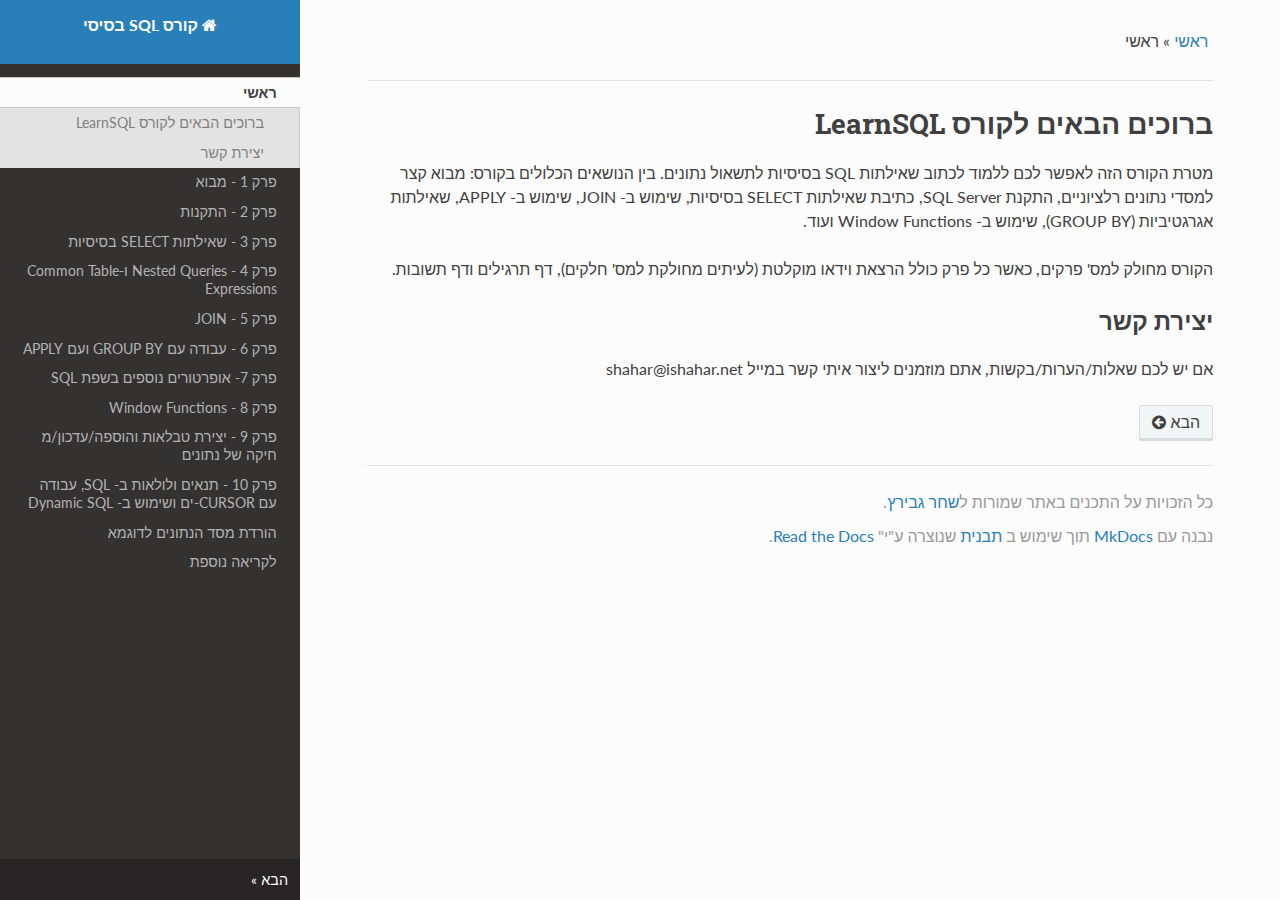
<file: index.html>
<!DOCTYPE html>
<!--[if IE 8]><html class="no-js lt-ie9" lang="en" > <![endif]-->
<!--[if gt IE 8]><!--> <html class="no-js" lang="en" > <!--<![endif]-->
<head>
  <meta charset="utf-8">
  <meta http-equiv="X-UA-Compatible" content="IE=edge">
  <meta name="viewport" content="width=device-width, initial-scale=1.0">
  <meta name="description" content="קורס כתיבת שאילתות SQL בעברית - לצפייה חינם ביוטיוב. כולל הרצאות מוקלטות, תרגילים ופתרונות.">
  <meta name="author" content="Shahar Gvirtz">
  <link rel="shortcut icon" href="./img/favicon.ico">
  <title>ראשי - קורס SQL בסיסי</title>
  <link href='https://fonts.googleapis.com/css?family=Lato:400,700|Roboto+Slab:400,700|Inconsolata:400,700' rel='stylesheet' type='text/css'>

  <link rel="stylesheet" href="./css/theme.css" type="text/css" />
  <link rel="stylesheet" href="./css/theme_extra.css" type="text/css" />
  <link rel="stylesheet" href="./css/highlight.css">
  <link href="./extra.css" rel="stylesheet">
  
  <script>
    // Current page data
    var mkdocs_page_name = "\u05e8\u05d0\u05e9\u05d9";
    var mkdocs_page_input_path = "index.md";
    var mkdocs_page_url = "/";
  </script>
  
  <script src="./js/jquery-2.1.1.min.js"></script>
  <script src="./js/modernizr-2.8.3.min.js"></script>
  <script type="text/javascript" src="./js/highlight.pack.js"></script> 
  
</head>

<body class="wy-body-for-nav" role="document">

  <div class="wy-grid-for-nav">

    
    <nav data-toggle="wy-nav-shift" class="wy-nav-side stickynav">
      <div class="wy-side-nav-search">
        <a href="." class="icon icon-home"> קורס SQL בסיסי</a>

      </div>

      <div class="wy-menu wy-menu-vertical" data-spy="affix" role="navigation" aria-label="main navigation">
	<ul class="current">
          
            <li>
    <li class="toctree-l1 current">
        <a class="current" href=".">ראשי</a>
        
            <ul>
            
                <li class="toctree-l3"><a href="#learnsql">ברוכים הבאים לקורס LearnSQL</a></li>
                
                    <li><a class="toctree-l4" href="#_1">יצירת קשר</a></li>
                
            
            </ul>
        
    </li>
<li>
          
            <li>
    <li class="toctree-l1 ">
        <a class="" href="c01/">פרק 1 - מבוא</a>
        
    </li>
<li>
          
            <li>
    <li class="toctree-l1 ">
        <a class="" href="c02/">פרק 2 - התקנות</a>
        
    </li>
<li>
          
            <li>
    <li class="toctree-l1 ">
        <a class="" href="c03/">פרק 3 - שאילתות SELECT בסיסיות</a>
        
    </li>
<li>
          
            <li>
    <li class="toctree-l1 ">
        <a class="" href="c04/">פרק 4 - Nested Queries ו-Common Table Expressions</a>
        
    </li>
<li>
          
            <li>
    <li class="toctree-l1 ">
        <a class="" href="c05/">פרק 5 - JOIN</a>
        
    </li>
<li>
          
            <li>
    <li class="toctree-l1 ">
        <a class="" href="c06/">פרק 6 - עבודה עם GROUP BY ועם APPLY</a>
        
    </li>
<li>
          
            <li>
    <li class="toctree-l1 ">
        <a class="" href="c07/">פרק 7-  אופרטורים נוספים בשפת SQL</a>
        
    </li>
<li>
          
            <li>
    <li class="toctree-l1 ">
        <a class="" href="c08/">פרק 8 - Window Functions</a>
        
    </li>
<li>
          
            <li>
    <li class="toctree-l1 ">
        <a class="" href="c09/">פרק 9 - יצירת טבלאות והוספה/עדכון/מ חיקה של נתונים</a>
        
    </li>
<li>
          
            <li>
    <li class="toctree-l1 ">
        <a class="" href="c10/">פרק 10 - תנאים ולולאות ב- SQL, עבודה עם CURSOR-ים ושימוש ב- Dynamic SQL</a>
        
    </li>
<li>
          
            <li>
    <li class="toctree-l1 ">
        <a class="" href="sampledb/">הורדת מסד הנתונים לדוגמא</a>
        
    </li>
<li>
          
            <li>
    <li class="toctree-l1 ">
        <a class="" href="resources/">לקריאה נוספת</a>
        
    </li>
<li>
          
        </ul>
      </div>
      &nbsp;
    </nav>

    <section data-toggle="wy-nav-shift" class="wy-nav-content-wrap">

      
      <nav class="wy-nav-top" role="navigation" aria-label="top navigation">
        <i data-toggle="wy-nav-top" class="fa fa-bars"></i>
        <a href=".">קורס SQL בסיסי</a>
      </nav>

      
      <div class="wy-nav-content">
        <div class="rst-content">
          <div role="navigation" aria-label="breadcrumbs navigation">
  <ul class="wy-breadcrumbs">
    <li><a href=".">ראשי</a> &raquo;</li>
    
      
    
    <li>ראשי</li>
    <li class="wy-breadcrumbs-aside">
      
    </li>
  </ul>
  <hr/>
</div>
          <div role="main">
            <div class="section">
              
                <h1 id="learnsql">ברוכים הבאים לקורס LearnSQL</h1>
<p>מטרת הקורס הזה לאפשר לכם ללמוד לכתוב שאילתות SQL בסיסיות לתשאול נתונים. בין הנושאים הכלולים בקורס: מבוא קצר למסדי נתונים רלציוניים, התקנת SQL Server, כתיבת שאילתות SELECT בסיסיות, שימוש ב- JOIN, שימוש ב- APPLY, שאילתות אגרגטיביות (GROUP BY), שימוש ב- Window Functions ועוד.</p>
<p>הקורס מחולק למס' פרקים, כאשר כל פרק כולל הרצאת וידאו מוקלטת (לעיתים מחולקת למס' חלקים), דף תרגילים ודף תשובות.</p>
<h2 id="_1">יצירת קשר</h2>
<p>אם יש לכם שאלות/הערות/בקשות, אתם מוזמנים ליצור איתי קשר במייל shahar@ishahar.net </p>
              
            </div>
          </div>
          <footer>
  
    <div class="rst-footer-buttons" role="navigation" aria-label="footer navigation">
       
      
        <a href="c01/" class="btn btn-neutral" title="פרק 1 - מבוא">הבא <span class="icon icon-circle-arrow-left"></span></a>
      
     
    </div>
  

  <hr/>

  <div role="contentinfo">
    <!-- Copyright etc -->
    
      <p>כל הזכויות על התכנים באתר שמורות ל<a href="https://blog.ishahar.net">שחר גבירץ</a>.</p>
    
  </div>

  נבנה עם <a href="http://www.mkdocs.org">MkDocs</a> תוך שימוש ב <a href="https://github.com/snide/sphinx_rtd_theme">תבנית</a> שנוצרה ע"י" <a href="https://readthedocs.org">Read the Docs</a>.
</footer>
	  
        </div>
      </div>

    </section>
    
  </div>

  <div class="rst-versions" role="note" style="cursor: pointer">
    <span class="rst-current-version" data-toggle="rst-current-version">
      
      
      
        <span style="margin-left: 15px"><a href="c01/" style="color: #fcfcfc">הבא &raquo;</a></span>
      
    </span>
</div>
    <script src="./js/theme.js"></script>
<script>
  (function(i,s,o,g,r,a,m){i['GoogleAnalyticsObject']=r;i[r]=i[r]||function(){
  (i[r].q=i[r].q||[]).push(arguments)},i[r].l=1*new Date();a=s.createElement(o),
  m=s.getElementsByTagName(o)[0];a.async=1;a.src=g;m.parentNode.insertBefore(a,m)
  })(window,document,'script','https://www.google-analytics.com/analytics.js','ga');

  ga('create', 'UA-67523682-4', 'auto');
  ga('send', 'pageview');

</script>
</body>

</html>

<!--
MkDocs version : 0.16.1
Build Date UTC : 2022-12-25 08:43:36
-->
</file>
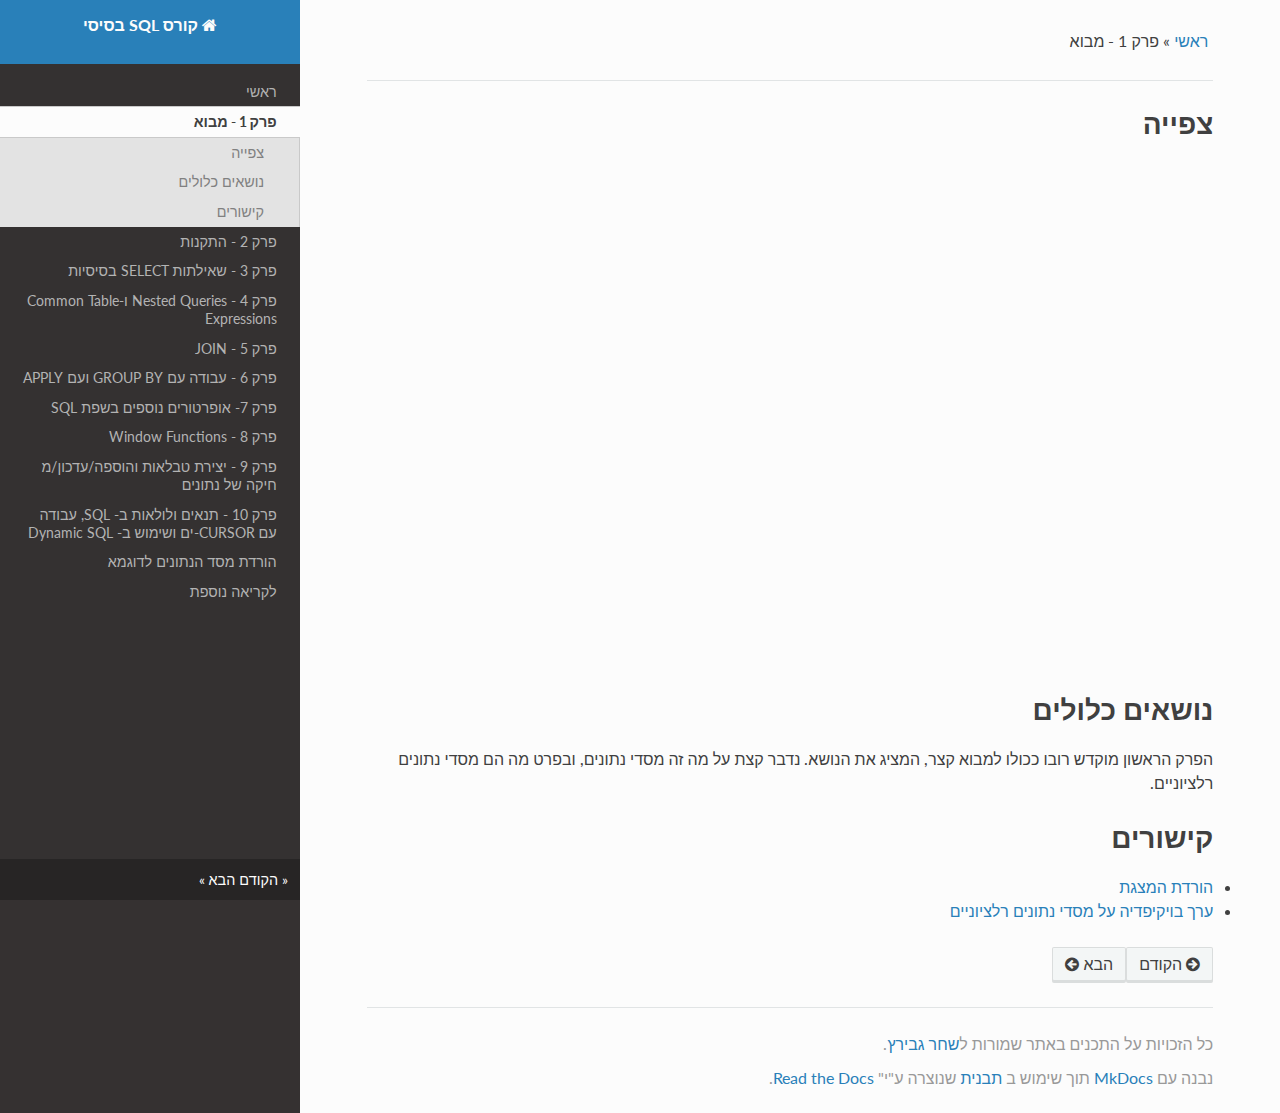
<file: c01/index.html>
<!DOCTYPE html>
<!--[if IE 8]><html class="no-js lt-ie9" lang="en" > <![endif]-->
<!--[if gt IE 8]><!--> <html class="no-js" lang="en" > <!--<![endif]-->
<head>
  <meta charset="utf-8">
  <meta http-equiv="X-UA-Compatible" content="IE=edge">
  <meta name="viewport" content="width=device-width, initial-scale=1.0">
  
  <meta name="author" content="Shahar Gvirtz">
  <link rel="shortcut icon" href="../img/favicon.ico">
  <title>פרק 1 - מבוא - קורס SQL בסיסי</title>
  <link href='https://fonts.googleapis.com/css?family=Lato:400,700|Roboto+Slab:400,700|Inconsolata:400,700' rel='stylesheet' type='text/css'>

  <link rel="stylesheet" href="../css/theme.css" type="text/css" />
  <link rel="stylesheet" href="../css/theme_extra.css" type="text/css" />
  <link rel="stylesheet" href="../css/highlight.css">
  <link href="../extra.css" rel="stylesheet">
  
  <script>
    // Current page data
    var mkdocs_page_name = "\u05e4\u05e8\u05e7 1 - \u05de\u05d1\u05d5\u05d0";
    var mkdocs_page_input_path = "c01.md";
    var mkdocs_page_url = "/c01/";
  </script>
  
  <script src="../js/jquery-2.1.1.min.js"></script>
  <script src="../js/modernizr-2.8.3.min.js"></script>
  <script type="text/javascript" src="../js/highlight.pack.js"></script> 
  
</head>

<body class="wy-body-for-nav" role="document">

  <div class="wy-grid-for-nav">

    
    <nav data-toggle="wy-nav-shift" class="wy-nav-side stickynav">
      <div class="wy-side-nav-search">
        <a href=".." class="icon icon-home"> קורס SQL בסיסי</a>

      </div>

      <div class="wy-menu wy-menu-vertical" data-spy="affix" role="navigation" aria-label="main navigation">
	<ul class="current">
          
            <li>
    <li class="toctree-l1 ">
        <a class="" href="..">ראשי</a>
        
    </li>
<li>
          
            <li>
    <li class="toctree-l1 current">
        <a class="current" href="./">פרק 1 - מבוא</a>
        
            <ul>
            
                <li class="toctree-l3"><a href="#_1">צפייה</a></li>
                
            
                <li class="toctree-l3"><a href="#_2">נושאים כלולים</a></li>
                
            
                <li class="toctree-l3"><a href="#_3">קישורים</a></li>
                
            
            </ul>
        
    </li>
<li>
          
            <li>
    <li class="toctree-l1 ">
        <a class="" href="../c02/">פרק 2 - התקנות</a>
        
    </li>
<li>
          
            <li>
    <li class="toctree-l1 ">
        <a class="" href="../c03/">פרק 3 - שאילתות SELECT בסיסיות</a>
        
    </li>
<li>
          
            <li>
    <li class="toctree-l1 ">
        <a class="" href="../c04/">פרק 4 - Nested Queries ו-Common Table Expressions</a>
        
    </li>
<li>
          
            <li>
    <li class="toctree-l1 ">
        <a class="" href="../c05/">פרק 5 - JOIN</a>
        
    </li>
<li>
          
            <li>
    <li class="toctree-l1 ">
        <a class="" href="../c06/">פרק 6 - עבודה עם GROUP BY ועם APPLY</a>
        
    </li>
<li>
          
            <li>
    <li class="toctree-l1 ">
        <a class="" href="../c07/">פרק 7-  אופרטורים נוספים בשפת SQL</a>
        
    </li>
<li>
          
            <li>
    <li class="toctree-l1 ">
        <a class="" href="../c08/">פרק 8 - Window Functions</a>
        
    </li>
<li>
          
            <li>
    <li class="toctree-l1 ">
        <a class="" href="../c09/">פרק 9 - יצירת טבלאות והוספה/עדכון/מ חיקה של נתונים</a>
        
    </li>
<li>
          
            <li>
    <li class="toctree-l1 ">
        <a class="" href="../c10/">פרק 10 - תנאים ולולאות ב- SQL, עבודה עם CURSOR-ים ושימוש ב- Dynamic SQL</a>
        
    </li>
<li>
          
            <li>
    <li class="toctree-l1 ">
        <a class="" href="../sampledb/">הורדת מסד הנתונים לדוגמא</a>
        
    </li>
<li>
          
            <li>
    <li class="toctree-l1 ">
        <a class="" href="../resources/">לקריאה נוספת</a>
        
    </li>
<li>
          
        </ul>
      </div>
      &nbsp;
    </nav>

    <section data-toggle="wy-nav-shift" class="wy-nav-content-wrap">

      
      <nav class="wy-nav-top" role="navigation" aria-label="top navigation">
        <i data-toggle="wy-nav-top" class="fa fa-bars"></i>
        <a href="..">קורס SQL בסיסי</a>
      </nav>

      
      <div class="wy-nav-content">
        <div class="rst-content">
          <div role="navigation" aria-label="breadcrumbs navigation">
  <ul class="wy-breadcrumbs">
    <li><a href="..">ראשי</a> &raquo;</li>
    
      
    
    <li>פרק 1 - מבוא</li>
    <li class="wy-breadcrumbs-aside">
      
    </li>
  </ul>
  <hr/>
</div>
          <div role="main">
            <div class="section">
              
                <h1 id="_1">צפייה</h1>
<p><div class="videoWrapper">
    <!-- Copy & Pasted from YouTube -->
    <iframe src="https://www.youtube.com/embed/-i62bAXTBJs?list=PL6UiooNbi9oHrF_qFEEHV62hUTHHCr5Vy" frameborder="0" allowfullscreen></iframe>
</div></p>
<h1 id="_2">נושאים כלולים</h1>
<p>הפרק הראשון מוקדש רובו ככולו למבוא קצר, המציג את הנושא. נדבר קצת על מה זה מסדי נתונים, ובפרט מה הם מסדי נתונים רלציוניים.</p>
<h1 id="_3">קישורים</h1>
<ul>
<li><a href="../ppt/C01.pptx">הורדת המצגת</a></li>
<li><a href="https://he.wikipedia.org/wiki/%D7%91%D7%A1%D7%99%D7%A1_%D7%A0%D7%AA%D7%95%D7%A0%D7%99%D7%9D_%D7%99%D7%97%D7%A1%D7%99">ערך בויקיפדיה על מסדי נתונים רלציוניים</a></li>
</ul>
              
            </div>
          </div>
          <footer>
  
    <div class="rst-footer-buttons" role="navigation" aria-label="footer navigation">
       
        <a href=".." class="btn btn-neutral float-right" title="ראשי"><span class="icon icon-circle-arrow-right"></span> הקודם</a>
      
      
        <a href="../c02/" class="btn btn-neutral" title="פרק 2 - התקנות">הבא <span class="icon icon-circle-arrow-left"></span></a>
      
     
    </div>
  

  <hr/>

  <div role="contentinfo">
    <!-- Copyright etc -->
    
      <p>כל הזכויות על התכנים באתר שמורות ל<a href="https://blog.ishahar.net">שחר גבירץ</a>.</p>
    
  </div>

  נבנה עם <a href="http://www.mkdocs.org">MkDocs</a> תוך שימוש ב <a href="https://github.com/snide/sphinx_rtd_theme">תבנית</a> שנוצרה ע"י" <a href="https://readthedocs.org">Read the Docs</a>.
</footer>
	  
        </div>
      </div>

    </section>
    
  </div>

  <div class="rst-versions" role="note" style="cursor: pointer">
    <span class="rst-current-version" data-toggle="rst-current-version">
      
      
        <span><a href=".." style="color: #fcfcfc;">&laquo; הקודם</a></span>
      
      
        <span style="margin-left: 15px"><a href="../c02/" style="color: #fcfcfc">הבא &raquo;</a></span>
      
    </span>
</div>
    <script src="../js/theme.js"></script>
<script>
  (function(i,s,o,g,r,a,m){i['GoogleAnalyticsObject']=r;i[r]=i[r]||function(){
  (i[r].q=i[r].q||[]).push(arguments)},i[r].l=1*new Date();a=s.createElement(o),
  m=s.getElementsByTagName(o)[0];a.async=1;a.src=g;m.parentNode.insertBefore(a,m)
  })(window,document,'script','https://www.google-analytics.com/analytics.js','ga');

  ga('create', 'UA-67523682-4', 'auto');
  ga('send', 'pageview');

</script>
</body>

</html>
</file>
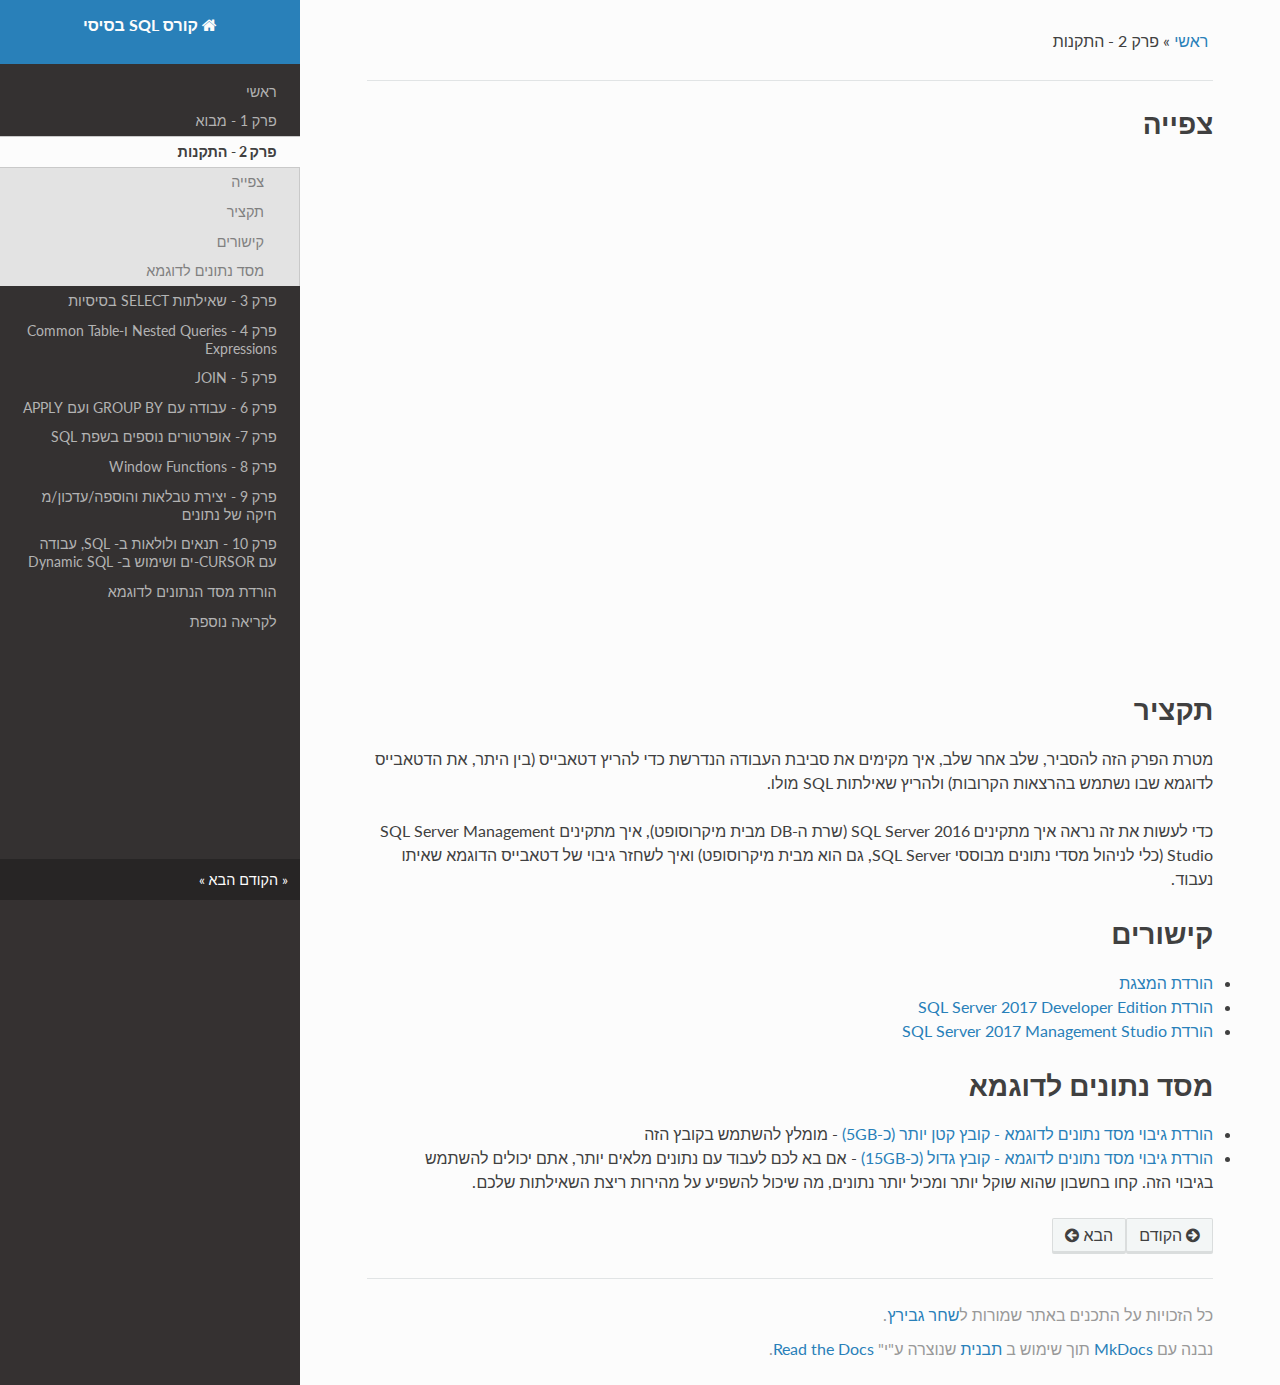
<file: c02/index.html>
<!DOCTYPE html>
<!--[if IE 8]><html class="no-js lt-ie9" lang="en" > <![endif]-->
<!--[if gt IE 8]><!--> <html class="no-js" lang="en" > <!--<![endif]-->
<head>
  <meta charset="utf-8">
  <meta http-equiv="X-UA-Compatible" content="IE=edge">
  <meta name="viewport" content="width=device-width, initial-scale=1.0">
  
  <meta name="author" content="Shahar Gvirtz">
  <link rel="shortcut icon" href="../img/favicon.ico">
  <title>פרק 2 - התקנות - קורס SQL בסיסי</title>
  <link href='https://fonts.googleapis.com/css?family=Lato:400,700|Roboto+Slab:400,700|Inconsolata:400,700' rel='stylesheet' type='text/css'>

  <link rel="stylesheet" href="../css/theme.css" type="text/css" />
  <link rel="stylesheet" href="../css/theme_extra.css" type="text/css" />
  <link rel="stylesheet" href="../css/highlight.css">
  <link href="../extra.css" rel="stylesheet">
  
  <script>
    // Current page data
    var mkdocs_page_name = "\u05e4\u05e8\u05e7 2 - \u05d4\u05ea\u05e7\u05e0\u05d5\u05ea";
    var mkdocs_page_input_path = "c02.md";
    var mkdocs_page_url = "/c02/";
  </script>
  
  <script src="../js/jquery-2.1.1.min.js"></script>
  <script src="../js/modernizr-2.8.3.min.js"></script>
  <script type="text/javascript" src="../js/highlight.pack.js"></script> 
  
</head>

<body class="wy-body-for-nav" role="document">

  <div class="wy-grid-for-nav">

    
    <nav data-toggle="wy-nav-shift" class="wy-nav-side stickynav">
      <div class="wy-side-nav-search">
        <a href=".." class="icon icon-home"> קורס SQL בסיסי</a>

      </div>

      <div class="wy-menu wy-menu-vertical" data-spy="affix" role="navigation" aria-label="main navigation">
	<ul class="current">
          
            <li>
    <li class="toctree-l1 ">
        <a class="" href="..">ראשי</a>
        
    </li>
<li>
          
            <li>
    <li class="toctree-l1 ">
        <a class="" href="../c01/">פרק 1 - מבוא</a>
        
    </li>
<li>
          
            <li>
    <li class="toctree-l1 current">
        <a class="current" href="./">פרק 2 - התקנות</a>
        
            <ul>
            
                <li class="toctree-l3"><a href="#_1">צפייה</a></li>
                
            
                <li class="toctree-l3"><a href="#_2">תקציר</a></li>
                
            
                <li class="toctree-l3"><a href="#_3">קישורים</a></li>
                
            
                <li class="toctree-l3"><a href="#_4">מסד נתונים לדוגמא</a></li>
                
            
            </ul>
        
    </li>
<li>
          
            <li>
    <li class="toctree-l1 ">
        <a class="" href="../c03/">פרק 3 - שאילתות SELECT בסיסיות</a>
        
    </li>
<li>
          
            <li>
    <li class="toctree-l1 ">
        <a class="" href="../c04/">פרק 4 - Nested Queries ו-Common Table Expressions</a>
        
    </li>
<li>
          
            <li>
    <li class="toctree-l1 ">
        <a class="" href="../c05/">פרק 5 - JOIN</a>
        
    </li>
<li>
          
            <li>
    <li class="toctree-l1 ">
        <a class="" href="../c06/">פרק 6 - עבודה עם GROUP BY ועם APPLY</a>
        
    </li>
<li>
          
            <li>
    <li class="toctree-l1 ">
        <a class="" href="../c07/">פרק 7-  אופרטורים נוספים בשפת SQL</a>
        
    </li>
<li>
          
            <li>
    <li class="toctree-l1 ">
        <a class="" href="../c08/">פרק 8 - Window Functions</a>
        
    </li>
<li>
          
            <li>
    <li class="toctree-l1 ">
        <a class="" href="../c09/">פרק 9 - יצירת טבלאות והוספה/עדכון/מ חיקה של נתונים</a>
        
    </li>
<li>
          
            <li>
    <li class="toctree-l1 ">
        <a class="" href="../c10/">פרק 10 - תנאים ולולאות ב- SQL, עבודה עם CURSOR-ים ושימוש ב- Dynamic SQL</a>
        
    </li>
<li>
          
            <li>
    <li class="toctree-l1 ">
        <a class="" href="../sampledb/">הורדת מסד הנתונים לדוגמא</a>
        
    </li>
<li>
          
            <li>
    <li class="toctree-l1 ">
        <a class="" href="../resources/">לקריאה נוספת</a>
        
    </li>
<li>
          
        </ul>
      </div>
      &nbsp;
    </nav>

    <section data-toggle="wy-nav-shift" class="wy-nav-content-wrap">

      
      <nav class="wy-nav-top" role="navigation" aria-label="top navigation">
        <i data-toggle="wy-nav-top" class="fa fa-bars"></i>
        <a href="..">קורס SQL בסיסי</a>
      </nav>

      
      <div class="wy-nav-content">
        <div class="rst-content">
          <div role="navigation" aria-label="breadcrumbs navigation">
  <ul class="wy-breadcrumbs">
    <li><a href="..">ראשי</a> &raquo;</li>
    
      
    
    <li>פרק 2 - התקנות</li>
    <li class="wy-breadcrumbs-aside">
      
    </li>
  </ul>
  <hr/>
</div>
          <div role="main">
            <div class="section">
              
                <h1 id="_1">צפייה</h1>
<p><div class="videoWrapper">
    <!-- Copy & Pasted from YouTube -->
    <iframe src="https://www.youtube.com/embed/bsgRWo7BrYM" frameborder="0" allowfullscreen></iframe>
</div></p>
<h1 id="_2">תקציר</h1>
<p>מטרת הפרק הזה להסביר, שלב אחר שלב, איך מקימים את סביבת העבודה הנדרשת כדי להריץ דטאבייס (בין היתר, את הדטאבייס לדוגמא שבו נשתמש בהרצאות הקרובות) ולהריץ שאילתות SQL מולו.</p>
<p>כדי לעשות את זה נראה איך מתקינים SQL Server 2016 (שרת ה-DB מבית מיקרוסופט), איך מתקינים SQL Server Management Studio (כלי לניהול מסדי נתונים מבוססי SQL Server, גם הוא מבית מיקרוסופט) ואיך לשחזר גיבוי של דטאבייס הדוגמא שאיתו נעבוד.</p>
<h1 id="_3">קישורים</h1>
<ul>
<li><a href="../ppt/C02.pptx">הורדת המצגת</a></li>
<li><a href="https://go.microsoft.com/fwlink/?linkid=853016">הורדת SQL Server 2017 Developer Edition</a> </li>
<li><a href="https://docs.microsoft.com/en-us/sql/ssms/download-sql-server-management-studio-ssms?view=sql-server-2017">הורדת SQL Server 2017 Management Studio</a></li>
</ul>
<h1 id="_4">מסד נתונים לדוגמא</h1>
<ul>
<li><a href="https://drive.google.com/file/d/0B87u_UKlbsjNZ0M3THdwazBLNDA/view?usp=sharing&amp;resourcekey=0-9vXCJJJb5kGp1EaPzDpPrw">הורדת גיבוי מסד נתונים לדוגמא - קובץ קטן יותר (כ-5GB)</a> - מומלץ להשתמש בקובץ הזה</li>
<li><a href="https://mega.nz/#!Mx8HhbLD!xaSY_43LmRIAo48NcNaqQ5ddDnZWBq2ljMLPoNyEu-0">הורדת גיבוי מסד נתונים לדוגמא - קובץ גדול (כ-15GB)</a> - אם בא לכם לעבוד עם נתונים מלאים יותר, אתם יכולים להשתמש בגיבוי הזה. קחו בחשבון שהוא שוקל יותר ומכיל יותר נתונים, מה שיכול להשפיע על מהירות ריצת השאילתות שלכם.</li>
</ul>
              
            </div>
          </div>
          <footer>
  
    <div class="rst-footer-buttons" role="navigation" aria-label="footer navigation">
       
        <a href="../c01/" class="btn btn-neutral float-right" title="פרק 1 - מבוא"><span class="icon icon-circle-arrow-right"></span> הקודם</a>
      
      
        <a href="../c03/" class="btn btn-neutral" title="פרק 3 - שאילתות SELECT בסיסיות">הבא <span class="icon icon-circle-arrow-left"></span></a>
      
     
    </div>
  

  <hr/>

  <div role="contentinfo">
    <!-- Copyright etc -->
    
      <p>כל הזכויות על התכנים באתר שמורות ל<a href="https://blog.ishahar.net">שחר גבירץ</a>.</p>
    
  </div>

  נבנה עם <a href="http://www.mkdocs.org">MkDocs</a> תוך שימוש ב <a href="https://github.com/snide/sphinx_rtd_theme">תבנית</a> שנוצרה ע"י" <a href="https://readthedocs.org">Read the Docs</a>.
</footer>
	  
        </div>
      </div>

    </section>
    
  </div>

  <div class="rst-versions" role="note" style="cursor: pointer">
    <span class="rst-current-version" data-toggle="rst-current-version">
      
      
        <span><a href="../c01/" style="color: #fcfcfc;">&laquo; הקודם</a></span>
      
      
        <span style="margin-left: 15px"><a href="../c03/" style="color: #fcfcfc">הבא &raquo;</a></span>
      
    </span>
</div>
    <script src="../js/theme.js"></script>
<script>
  (function(i,s,o,g,r,a,m){i['GoogleAnalyticsObject']=r;i[r]=i[r]||function(){
  (i[r].q=i[r].q||[]).push(arguments)},i[r].l=1*new Date();a=s.createElement(o),
  m=s.getElementsByTagName(o)[0];a.async=1;a.src=g;m.parentNode.insertBefore(a,m)
  })(window,document,'script','https://www.google-analytics.com/analytics.js','ga');

  ga('create', 'UA-67523682-4', 'auto');
  ga('send', 'pageview');

</script>
</body>

</html>
</file>
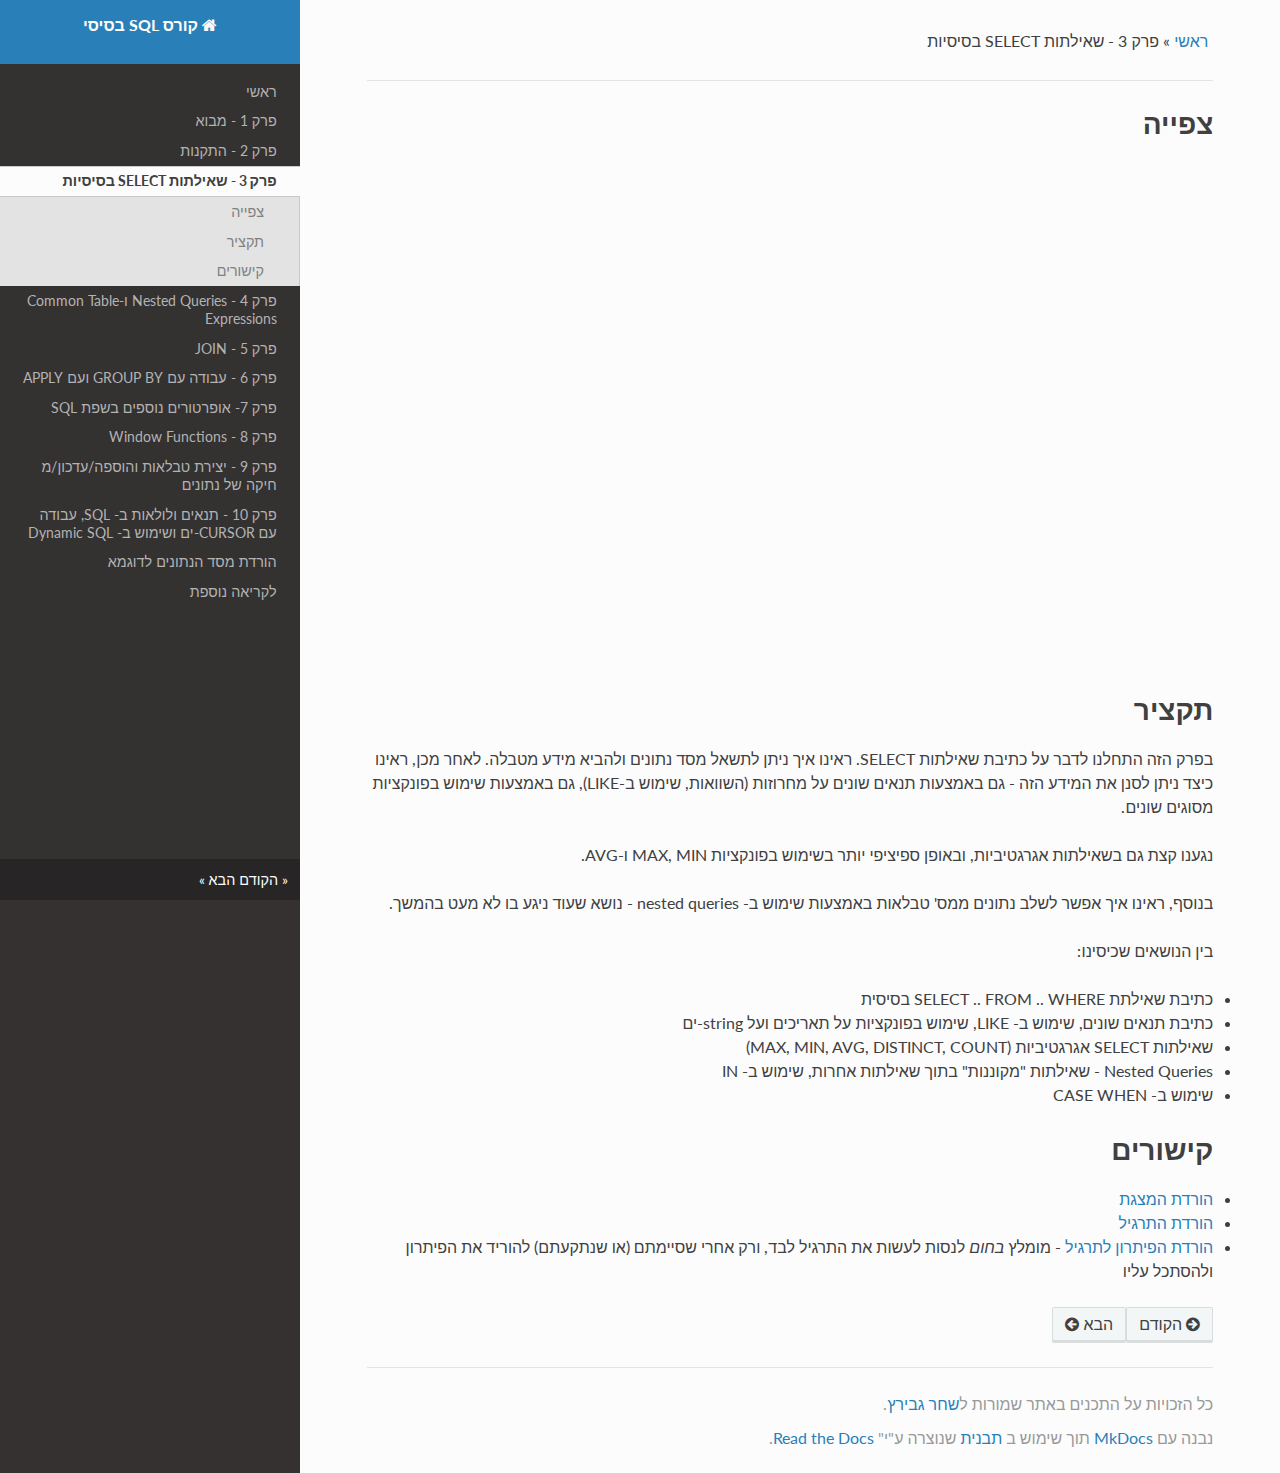
<file: c03/index.html>
<!DOCTYPE html>
<!--[if IE 8]><html class="no-js lt-ie9" lang="en" > <![endif]-->
<!--[if gt IE 8]><!--> <html class="no-js" lang="en" > <!--<![endif]-->
<head>
  <meta charset="utf-8">
  <meta http-equiv="X-UA-Compatible" content="IE=edge">
  <meta name="viewport" content="width=device-width, initial-scale=1.0">
  
  <meta name="author" content="Shahar Gvirtz">
  <link rel="shortcut icon" href="../img/favicon.ico">
  <title>פרק 3 - שאילתות SELECT בסיסיות - קורס SQL בסיסי</title>
  <link href='https://fonts.googleapis.com/css?family=Lato:400,700|Roboto+Slab:400,700|Inconsolata:400,700' rel='stylesheet' type='text/css'>

  <link rel="stylesheet" href="../css/theme.css" type="text/css" />
  <link rel="stylesheet" href="../css/theme_extra.css" type="text/css" />
  <link rel="stylesheet" href="../css/highlight.css">
  <link href="../extra.css" rel="stylesheet">
  
  <script>
    // Current page data
    var mkdocs_page_name = "\u05e4\u05e8\u05e7 3 - \u05e9\u05d0\u05d9\u05dc\u05ea\u05d5\u05ea SELECT \u05d1\u05e1\u05d9\u05e1\u05d9\u05d5\u05ea";
    var mkdocs_page_input_path = "c03.md";
    var mkdocs_page_url = "/c03/";
  </script>
  
  <script src="../js/jquery-2.1.1.min.js"></script>
  <script src="../js/modernizr-2.8.3.min.js"></script>
  <script type="text/javascript" src="../js/highlight.pack.js"></script> 
  
</head>

<body class="wy-body-for-nav" role="document">

  <div class="wy-grid-for-nav">

    
    <nav data-toggle="wy-nav-shift" class="wy-nav-side stickynav">
      <div class="wy-side-nav-search">
        <a href=".." class="icon icon-home"> קורס SQL בסיסי</a>

      </div>

      <div class="wy-menu wy-menu-vertical" data-spy="affix" role="navigation" aria-label="main navigation">
	<ul class="current">
          
            <li>
    <li class="toctree-l1 ">
        <a class="" href="..">ראשי</a>
        
    </li>
<li>
          
            <li>
    <li class="toctree-l1 ">
        <a class="" href="../c01/">פרק 1 - מבוא</a>
        
    </li>
<li>
          
            <li>
    <li class="toctree-l1 ">
        <a class="" href="../c02/">פרק 2 - התקנות</a>
        
    </li>
<li>
          
            <li>
    <li class="toctree-l1 current">
        <a class="current" href="./">פרק 3 - שאילתות SELECT בסיסיות</a>
        
            <ul>
            
                <li class="toctree-l3"><a href="#_1">צפייה</a></li>
                
            
                <li class="toctree-l3"><a href="#_2">תקציר</a></li>
                
            
                <li class="toctree-l3"><a href="#_3">קישורים</a></li>
                
            
            </ul>
        
    </li>
<li>
          
            <li>
    <li class="toctree-l1 ">
        <a class="" href="../c04/">פרק 4 - Nested Queries ו-Common Table Expressions</a>
        
    </li>
<li>
          
            <li>
    <li class="toctree-l1 ">
        <a class="" href="../c05/">פרק 5 - JOIN</a>
        
    </li>
<li>
          
            <li>
    <li class="toctree-l1 ">
        <a class="" href="../c06/">פרק 6 - עבודה עם GROUP BY ועם APPLY</a>
        
    </li>
<li>
          
            <li>
    <li class="toctree-l1 ">
        <a class="" href="../c07/">פרק 7-  אופרטורים נוספים בשפת SQL</a>
        
    </li>
<li>
          
            <li>
    <li class="toctree-l1 ">
        <a class="" href="../c08/">פרק 8 - Window Functions</a>
        
    </li>
<li>
          
            <li>
    <li class="toctree-l1 ">
        <a class="" href="../c09/">פרק 9 - יצירת טבלאות והוספה/עדכון/מ חיקה של נתונים</a>
        
    </li>
<li>
          
            <li>
    <li class="toctree-l1 ">
        <a class="" href="../c10/">פרק 10 - תנאים ולולאות ב- SQL, עבודה עם CURSOR-ים ושימוש ב- Dynamic SQL</a>
        
    </li>
<li>
          
            <li>
    <li class="toctree-l1 ">
        <a class="" href="../sampledb/">הורדת מסד הנתונים לדוגמא</a>
        
    </li>
<li>
          
            <li>
    <li class="toctree-l1 ">
        <a class="" href="../resources/">לקריאה נוספת</a>
        
    </li>
<li>
          
        </ul>
      </div>
      &nbsp;
    </nav>

    <section data-toggle="wy-nav-shift" class="wy-nav-content-wrap">

      
      <nav class="wy-nav-top" role="navigation" aria-label="top navigation">
        <i data-toggle="wy-nav-top" class="fa fa-bars"></i>
        <a href="..">קורס SQL בסיסי</a>
      </nav>

      
      <div class="wy-nav-content">
        <div class="rst-content">
          <div role="navigation" aria-label="breadcrumbs navigation">
  <ul class="wy-breadcrumbs">
    <li><a href="..">ראשי</a> &raquo;</li>
    
      
    
    <li>פרק 3 - שאילתות SELECT בסיסיות</li>
    <li class="wy-breadcrumbs-aside">
      
    </li>
  </ul>
  <hr/>
</div>
          <div role="main">
            <div class="section">
              
                <h1 id="_1">צפייה</h1>
<p><div class="videoWrapper">
    <!-- Copy & Pasted from YouTube -->
    <iframe src="https://www.youtube.com/embed/n00vfpH_20E" frameborder="0" allowfullscreen></iframe>
</div></p>
<h1 id="_2">תקציר</h1>
<p>בפרק הזה התחלנו לדבר על כתיבת שאילתות SELECT. ראינו איך ניתן לתשאל מסד נתונים ולהביא מידע מטבלה. לאחר מכן, ראינו כיצד ניתן לסנן את המידע הזה - גם באמצעות תנאים שונים על מחרוזות (השוואות, שימוש ב-LIKE), גם באמצעות שימוש בפונקציות מסוגים שונים.</p>
<p>נגענו קצת גם בשאילתות אגרגטיביות, ובאופן ספיציפי יותר בשימוש בפונקציות MAX, MIN ו-AVG.</p>
<p>בנוסף, ראינו איך אפשר לשלב נתונים ממס' טבלאות באמצעות שימוש ב- nested queries - נושא שעוד ניגע בו לא מעט בהמשך.</p>
<p>בין הנושאים שכיסינו:</p>
<ul>
<li>כתיבת שאילתת SELECT .. FROM .. WHERE בסיסית</li>
<li>כתיבת תנאים שונים, שימוש ב- LIKE, שימוש בפונקציות על תאריכים ועל string-ים</li>
<li>שאילתות SELECT אגרגטיביות (MAX, MIN, AVG, DISTINCT, COUNT)</li>
<li>Nested Queries - שאילתות "מקוננות" בתוך שאילתות אחרות, שימוש ב- IN</li>
<li>שימוש ב- CASE WHEN</li>
</ul>
<h1 id="_3">קישורים</h1>
<ul>
<li><a href="../ppt/C03.pptx">הורדת המצגת</a></li>
<li><a href="../ex/Lec3Ex.pdf">הורדת התרגיל</a> </li>
<li><a href="../ex/Lec3ExSol.pdf">הורדת הפיתרון לתרגיל</a> - מומלץ <em>בחום</em> לנסות לעשות את התרגיל לבד, ורק אחרי שסיימתם (או שנתקעתם) להוריד את הפיתרון ולהסתכל עליו</li>
</ul>
              
            </div>
          </div>
          <footer>
  
    <div class="rst-footer-buttons" role="navigation" aria-label="footer navigation">
       
        <a href="../c02/" class="btn btn-neutral float-right" title="פרק 2 - התקנות"><span class="icon icon-circle-arrow-right"></span> הקודם</a>
      
      
        <a href="../c04/" class="btn btn-neutral" title="פרק 4 - Nested Queries ו-Common Table Expressions">הבא <span class="icon icon-circle-arrow-left"></span></a>
      
     
    </div>
  

  <hr/>

  <div role="contentinfo">
    <!-- Copyright etc -->
    
      <p>כל הזכויות על התכנים באתר שמורות ל<a href="https://blog.ishahar.net">שחר גבירץ</a>.</p>
    
  </div>

  נבנה עם <a href="http://www.mkdocs.org">MkDocs</a> תוך שימוש ב <a href="https://github.com/snide/sphinx_rtd_theme">תבנית</a> שנוצרה ע"י" <a href="https://readthedocs.org">Read the Docs</a>.
</footer>
	  
        </div>
      </div>

    </section>
    
  </div>

  <div class="rst-versions" role="note" style="cursor: pointer">
    <span class="rst-current-version" data-toggle="rst-current-version">
      
      
        <span><a href="../c02/" style="color: #fcfcfc;">&laquo; הקודם</a></span>
      
      
        <span style="margin-left: 15px"><a href="../c04/" style="color: #fcfcfc">הבא &raquo;</a></span>
      
    </span>
</div>
    <script src="../js/theme.js"></script>
<script>
  (function(i,s,o,g,r,a,m){i['GoogleAnalyticsObject']=r;i[r]=i[r]||function(){
  (i[r].q=i[r].q||[]).push(arguments)},i[r].l=1*new Date();a=s.createElement(o),
  m=s.getElementsByTagName(o)[0];a.async=1;a.src=g;m.parentNode.insertBefore(a,m)
  })(window,document,'script','https://www.google-analytics.com/analytics.js','ga');

  ga('create', 'UA-67523682-4', 'auto');
  ga('send', 'pageview');

</script>
</body>

</html>
</file>
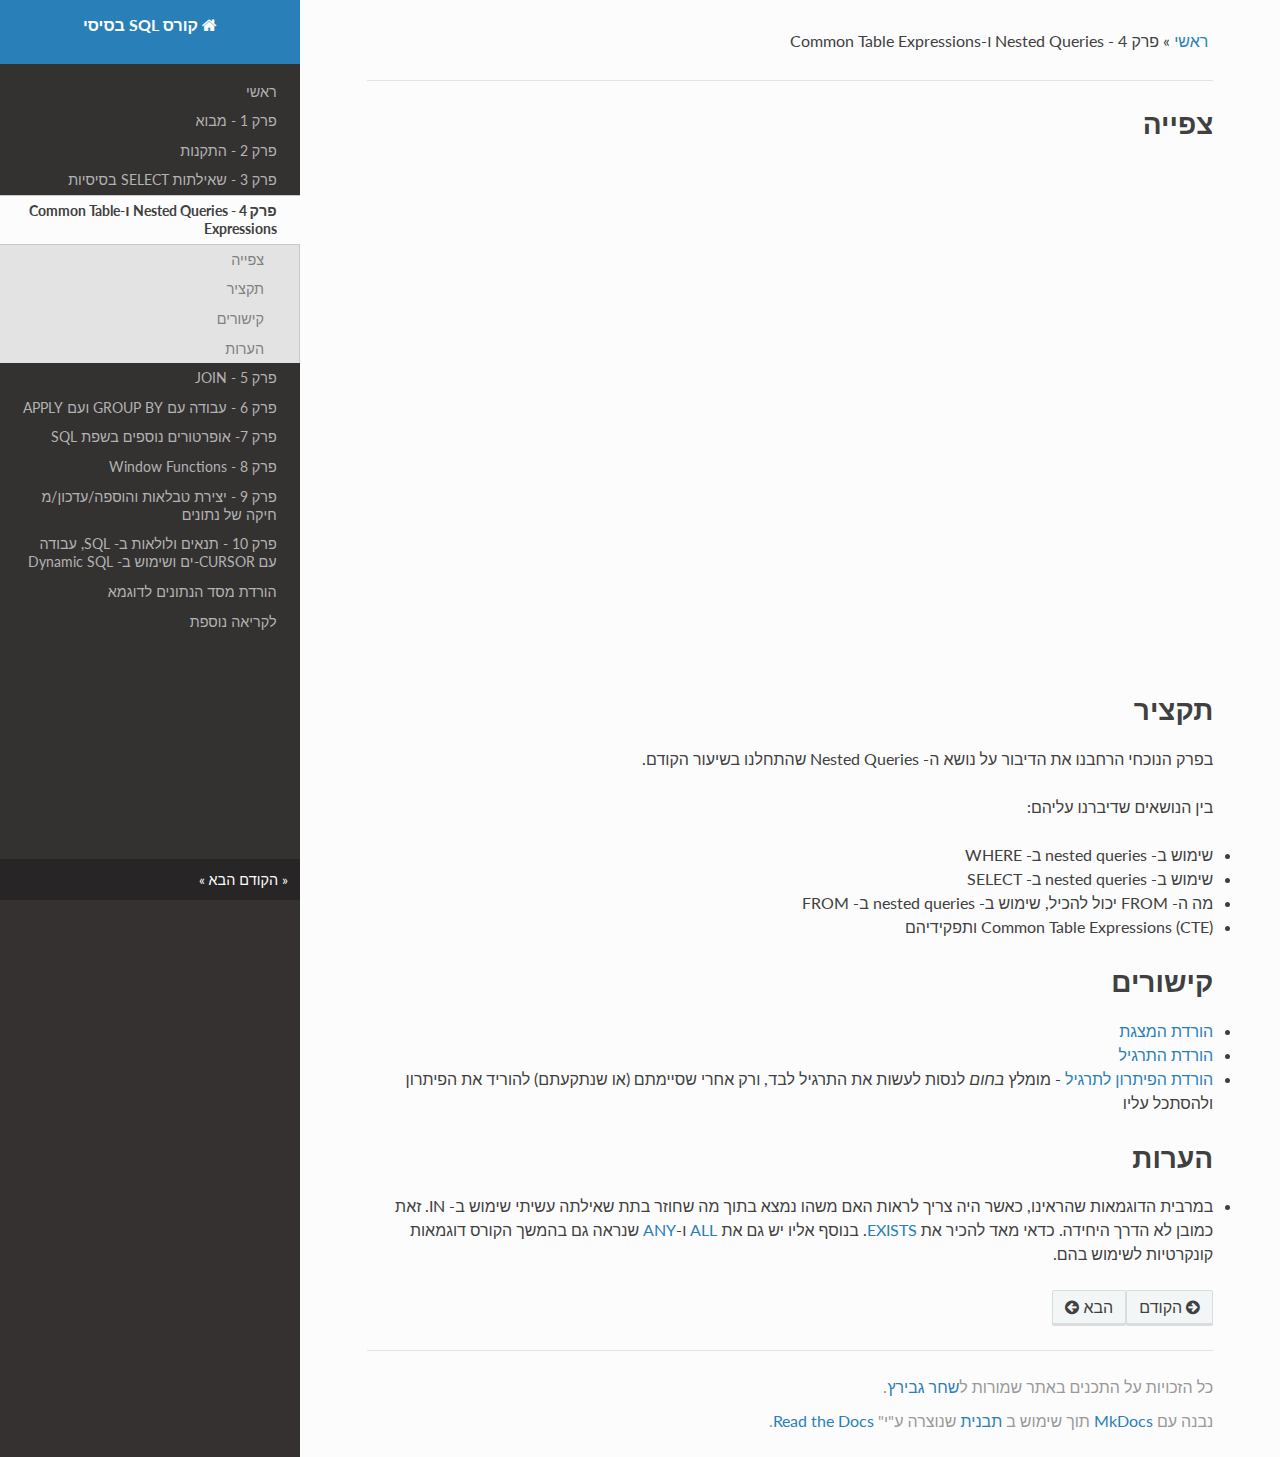
<file: c04/index.html>
<!DOCTYPE html>
<!--[if IE 8]><html class="no-js lt-ie9" lang="en" > <![endif]-->
<!--[if gt IE 8]><!--> <html class="no-js" lang="en" > <!--<![endif]-->
<head>
  <meta charset="utf-8">
  <meta http-equiv="X-UA-Compatible" content="IE=edge">
  <meta name="viewport" content="width=device-width, initial-scale=1.0">
  
  <meta name="author" content="Shahar Gvirtz">
  <link rel="shortcut icon" href="../img/favicon.ico">
  <title>פרק 4 - Nested Queries ו-Common Table Expressions - קורס SQL בסיסי</title>
  <link href='https://fonts.googleapis.com/css?family=Lato:400,700|Roboto+Slab:400,700|Inconsolata:400,700' rel='stylesheet' type='text/css'>

  <link rel="stylesheet" href="../css/theme.css" type="text/css" />
  <link rel="stylesheet" href="../css/theme_extra.css" type="text/css" />
  <link rel="stylesheet" href="../css/highlight.css">
  <link href="../extra.css" rel="stylesheet">
  
  <script>
    // Current page data
    var mkdocs_page_name = "\u05e4\u05e8\u05e7 4 - Nested Queries \u05d5-Common Table Expressions";
    var mkdocs_page_input_path = "c04.md";
    var mkdocs_page_url = "/c04/";
  </script>
  
  <script src="../js/jquery-2.1.1.min.js"></script>
  <script src="../js/modernizr-2.8.3.min.js"></script>
  <script type="text/javascript" src="../js/highlight.pack.js"></script> 
  
</head>

<body class="wy-body-for-nav" role="document">

  <div class="wy-grid-for-nav">

    
    <nav data-toggle="wy-nav-shift" class="wy-nav-side stickynav">
      <div class="wy-side-nav-search">
        <a href=".." class="icon icon-home"> קורס SQL בסיסי</a>

      </div>

      <div class="wy-menu wy-menu-vertical" data-spy="affix" role="navigation" aria-label="main navigation">
	<ul class="current">
          
            <li>
    <li class="toctree-l1 ">
        <a class="" href="..">ראשי</a>
        
    </li>
<li>
          
            <li>
    <li class="toctree-l1 ">
        <a class="" href="../c01/">פרק 1 - מבוא</a>
        
    </li>
<li>
          
            <li>
    <li class="toctree-l1 ">
        <a class="" href="../c02/">פרק 2 - התקנות</a>
        
    </li>
<li>
          
            <li>
    <li class="toctree-l1 ">
        <a class="" href="../c03/">פרק 3 - שאילתות SELECT בסיסיות</a>
        
    </li>
<li>
          
            <li>
    <li class="toctree-l1 current">
        <a class="current" href="./">פרק 4 - Nested Queries ו-Common Table Expressions</a>
        
            <ul>
            
                <li class="toctree-l3"><a href="#_1">צפייה</a></li>
                
            
                <li class="toctree-l3"><a href="#_2">תקציר</a></li>
                
            
                <li class="toctree-l3"><a href="#_3">קישורים</a></li>
                
            
                <li class="toctree-l3"><a href="#_4">הערות</a></li>
                
            
            </ul>
        
    </li>
<li>
          
            <li>
    <li class="toctree-l1 ">
        <a class="" href="../c05/">פרק 5 - JOIN</a>
        
    </li>
<li>
          
            <li>
    <li class="toctree-l1 ">
        <a class="" href="../c06/">פרק 6 - עבודה עם GROUP BY ועם APPLY</a>
        
    </li>
<li>
          
            <li>
    <li class="toctree-l1 ">
        <a class="" href="../c07/">פרק 7-  אופרטורים נוספים בשפת SQL</a>
        
    </li>
<li>
          
            <li>
    <li class="toctree-l1 ">
        <a class="" href="../c08/">פרק 8 - Window Functions</a>
        
    </li>
<li>
          
            <li>
    <li class="toctree-l1 ">
        <a class="" href="../c09/">פרק 9 - יצירת טבלאות והוספה/עדכון/מ חיקה של נתונים</a>
        
    </li>
<li>
          
            <li>
    <li class="toctree-l1 ">
        <a class="" href="../c10/">פרק 10 - תנאים ולולאות ב- SQL, עבודה עם CURSOR-ים ושימוש ב- Dynamic SQL</a>
        
    </li>
<li>
          
            <li>
    <li class="toctree-l1 ">
        <a class="" href="../sampledb/">הורדת מסד הנתונים לדוגמא</a>
        
    </li>
<li>
          
            <li>
    <li class="toctree-l1 ">
        <a class="" href="../resources/">לקריאה נוספת</a>
        
    </li>
<li>
          
        </ul>
      </div>
      &nbsp;
    </nav>

    <section data-toggle="wy-nav-shift" class="wy-nav-content-wrap">

      
      <nav class="wy-nav-top" role="navigation" aria-label="top navigation">
        <i data-toggle="wy-nav-top" class="fa fa-bars"></i>
        <a href="..">קורס SQL בסיסי</a>
      </nav>

      
      <div class="wy-nav-content">
        <div class="rst-content">
          <div role="navigation" aria-label="breadcrumbs navigation">
  <ul class="wy-breadcrumbs">
    <li><a href="..">ראשי</a> &raquo;</li>
    
      
    
    <li>פרק 4 - Nested Queries ו-Common Table Expressions</li>
    <li class="wy-breadcrumbs-aside">
      
    </li>
  </ul>
  <hr/>
</div>
          <div role="main">
            <div class="section">
              
                <h1 id="_1">צפייה</h1>
<p><div class="videoWrapper">
    <!-- Copy & Pasted from YouTube -->
   <iframe  src="https://www.youtube.com/embed/vOPbLLJwsYE" frameborder="0" allowfullscreen></iframe>
</div></p>
<h1 id="_2">תקציר</h1>
<p>בפרק הנוכחי הרחבנו את הדיבור על נושא ה- Nested Queries שהתחלנו בשיעור הקודם.</p>
<p>בין הנושאים שדיברנו עליהם:</p>
<ul>
<li>שימוש ב- nested queries ב- WHERE</li>
<li>שימוש ב- nested queries ב- SELECT</li>
<li>מה ה- FROM יכול להכיל, שימוש ב- nested queries ב- FROM</li>
<li>Common Table Expressions (CTE) ותפקידיהם</li>
</ul>
<h1 id="_3">קישורים</h1>
<ul>
<li><a href="../ppt/C04.pptx">הורדת המצגת</a></li>
<li><a href="../ex/Lec4Ex.pdf">הורדת התרגיל</a> </li>
<li><a href="../ex/Lec4ExSol.pdf">הורדת הפיתרון לתרגיל</a> - מומלץ <em>בחום</em> לנסות לעשות את התרגיל לבד, ורק אחרי שסיימתם (או שנתקעתם) להוריד את הפיתרון ולהסתכל עליו</li>
</ul>
<h1 id="_4">הערות</h1>
<ul>
<li>במרבית הדוגמאות שהראינו, כאשר היה צריך לראות האם משהו נמצא בתוך מה שחוזר בתת שאילתה עשיתי שימוש ב- IN. זאת כמובן לא הדרך היחידה. כדאי מאד להכיר את <a href="https://msdn.microsoft.com/en-us/library/ms188336.aspx">EXISTS</a>. בנוסף אליו יש גם את <a href="https://msdn.microsoft.com/en-us/library/ms178543.aspx">ALL</a> ו-<a href="https://msdn.microsoft.com/en-us/library/ms175064.aspx">ANY</a> שנראה גם בהמשך הקורס דוגמאות קונקרטיות לשימוש בהם.</li>
</ul>
              
            </div>
          </div>
          <footer>
  
    <div class="rst-footer-buttons" role="navigation" aria-label="footer navigation">
       
        <a href="../c03/" class="btn btn-neutral float-right" title="פרק 3 - שאילתות SELECT בסיסיות"><span class="icon icon-circle-arrow-right"></span> הקודם</a>
      
      
        <a href="../c05/" class="btn btn-neutral" title="פרק 5 - JOIN">הבא <span class="icon icon-circle-arrow-left"></span></a>
      
     
    </div>
  

  <hr/>

  <div role="contentinfo">
    <!-- Copyright etc -->
    
      <p>כל הזכויות על התכנים באתר שמורות ל<a href="https://blog.ishahar.net">שחר גבירץ</a>.</p>
    
  </div>

  נבנה עם <a href="http://www.mkdocs.org">MkDocs</a> תוך שימוש ב <a href="https://github.com/snide/sphinx_rtd_theme">תבנית</a> שנוצרה ע"י" <a href="https://readthedocs.org">Read the Docs</a>.
</footer>
	  
        </div>
      </div>

    </section>
    
  </div>

  <div class="rst-versions" role="note" style="cursor: pointer">
    <span class="rst-current-version" data-toggle="rst-current-version">
      
      
        <span><a href="../c03/" style="color: #fcfcfc;">&laquo; הקודם</a></span>
      
      
        <span style="margin-left: 15px"><a href="../c05/" style="color: #fcfcfc">הבא &raquo;</a></span>
      
    </span>
</div>
    <script src="../js/theme.js"></script>
<script>
  (function(i,s,o,g,r,a,m){i['GoogleAnalyticsObject']=r;i[r]=i[r]||function(){
  (i[r].q=i[r].q||[]).push(arguments)},i[r].l=1*new Date();a=s.createElement(o),
  m=s.getElementsByTagName(o)[0];a.async=1;a.src=g;m.parentNode.insertBefore(a,m)
  })(window,document,'script','https://www.google-analytics.com/analytics.js','ga');

  ga('create', 'UA-67523682-4', 'auto');
  ga('send', 'pageview');

</script>
</body>

</html>
</file>
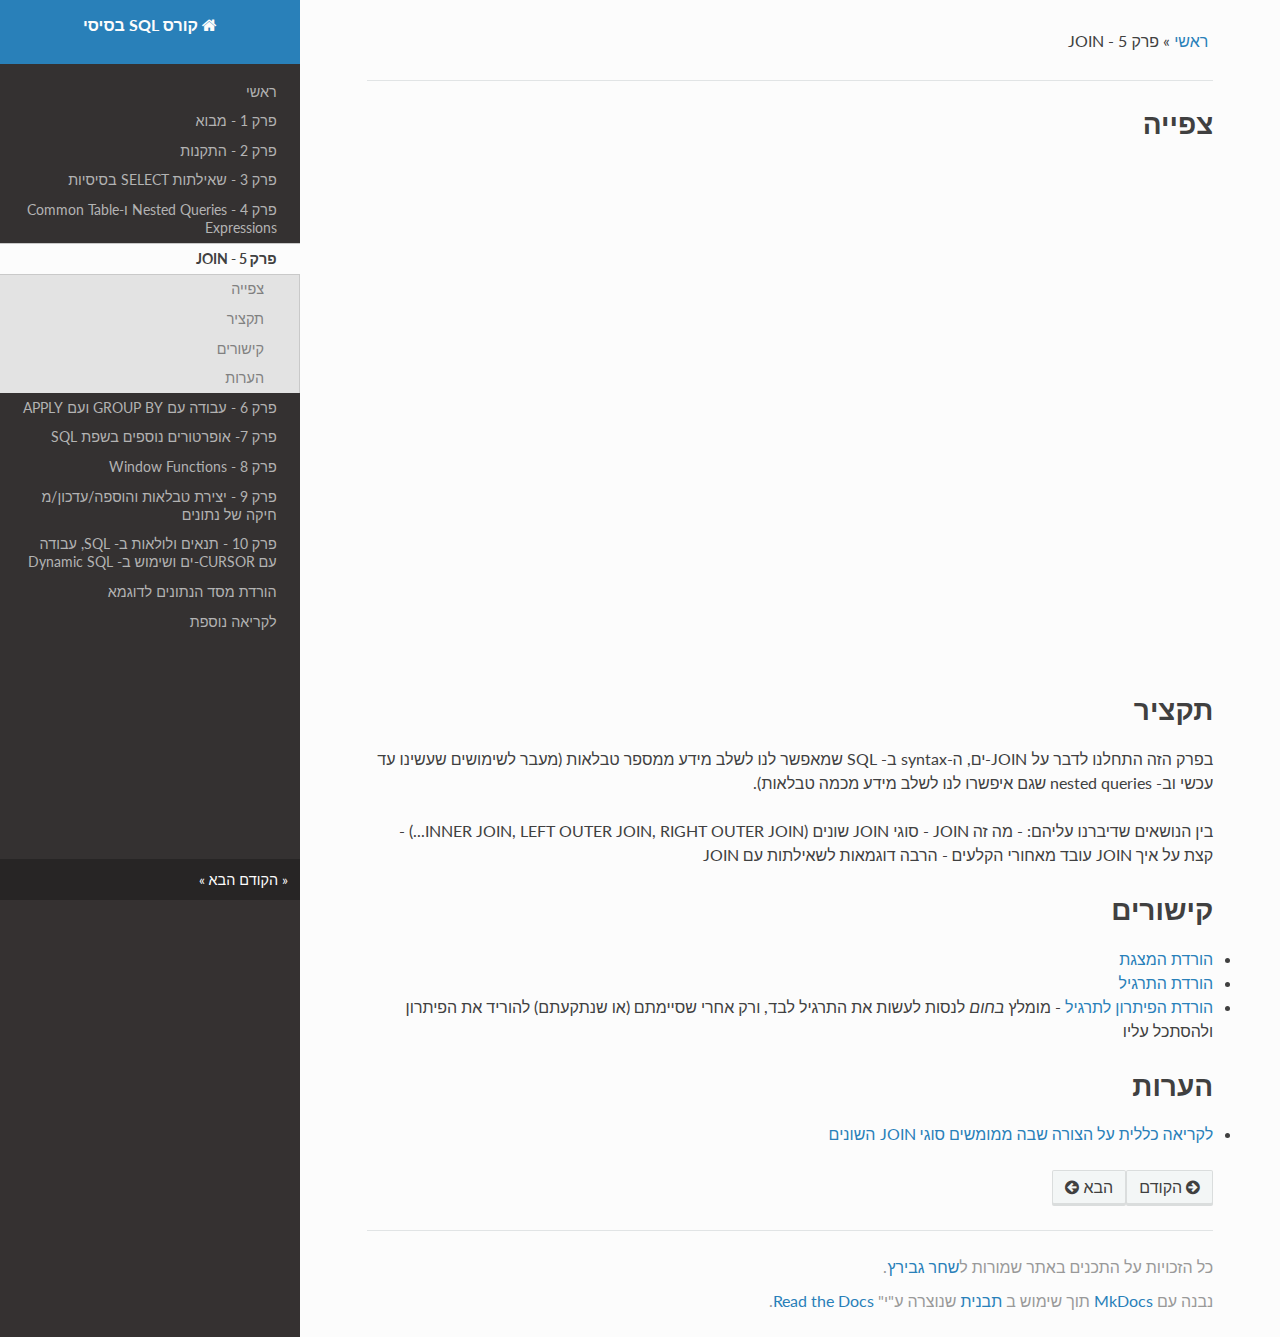
<file: c05/index.html>
<!DOCTYPE html>
<!--[if IE 8]><html class="no-js lt-ie9" lang="en" > <![endif]-->
<!--[if gt IE 8]><!--> <html class="no-js" lang="en" > <!--<![endif]-->
<head>
  <meta charset="utf-8">
  <meta http-equiv="X-UA-Compatible" content="IE=edge">
  <meta name="viewport" content="width=device-width, initial-scale=1.0">
  
  <meta name="author" content="Shahar Gvirtz">
  <link rel="shortcut icon" href="../img/favicon.ico">
  <title>פרק 5 - JOIN - קורס SQL בסיסי</title>
  <link href='https://fonts.googleapis.com/css?family=Lato:400,700|Roboto+Slab:400,700|Inconsolata:400,700' rel='stylesheet' type='text/css'>

  <link rel="stylesheet" href="../css/theme.css" type="text/css" />
  <link rel="stylesheet" href="../css/theme_extra.css" type="text/css" />
  <link rel="stylesheet" href="../css/highlight.css">
  <link href="../extra.css" rel="stylesheet">
  
  <script>
    // Current page data
    var mkdocs_page_name = "\u05e4\u05e8\u05e7 5 - JOIN";
    var mkdocs_page_input_path = "c05.md";
    var mkdocs_page_url = "/c05/";
  </script>
  
  <script src="../js/jquery-2.1.1.min.js"></script>
  <script src="../js/modernizr-2.8.3.min.js"></script>
  <script type="text/javascript" src="../js/highlight.pack.js"></script> 
  
</head>

<body class="wy-body-for-nav" role="document">

  <div class="wy-grid-for-nav">

    
    <nav data-toggle="wy-nav-shift" class="wy-nav-side stickynav">
      <div class="wy-side-nav-search">
        <a href=".." class="icon icon-home"> קורס SQL בסיסי</a>

      </div>

      <div class="wy-menu wy-menu-vertical" data-spy="affix" role="navigation" aria-label="main navigation">
	<ul class="current">
          
            <li>
    <li class="toctree-l1 ">
        <a class="" href="..">ראשי</a>
        
    </li>
<li>
          
            <li>
    <li class="toctree-l1 ">
        <a class="" href="../c01/">פרק 1 - מבוא</a>
        
    </li>
<li>
          
            <li>
    <li class="toctree-l1 ">
        <a class="" href="../c02/">פרק 2 - התקנות</a>
        
    </li>
<li>
          
            <li>
    <li class="toctree-l1 ">
        <a class="" href="../c03/">פרק 3 - שאילתות SELECT בסיסיות</a>
        
    </li>
<li>
          
            <li>
    <li class="toctree-l1 ">
        <a class="" href="../c04/">פרק 4 - Nested Queries ו-Common Table Expressions</a>
        
    </li>
<li>
          
            <li>
    <li class="toctree-l1 current">
        <a class="current" href="./">פרק 5 - JOIN</a>
        
            <ul>
            
                <li class="toctree-l3"><a href="#_1">צפייה</a></li>
                
            
                <li class="toctree-l3"><a href="#_2">תקציר</a></li>
                
            
                <li class="toctree-l3"><a href="#_3">קישורים</a></li>
                
            
                <li class="toctree-l3"><a href="#_4">הערות</a></li>
                
            
            </ul>
        
    </li>
<li>
          
            <li>
    <li class="toctree-l1 ">
        <a class="" href="../c06/">פרק 6 - עבודה עם GROUP BY ועם APPLY</a>
        
    </li>
<li>
          
            <li>
    <li class="toctree-l1 ">
        <a class="" href="../c07/">פרק 7-  אופרטורים נוספים בשפת SQL</a>
        
    </li>
<li>
          
            <li>
    <li class="toctree-l1 ">
        <a class="" href="../c08/">פרק 8 - Window Functions</a>
        
    </li>
<li>
          
            <li>
    <li class="toctree-l1 ">
        <a class="" href="../c09/">פרק 9 - יצירת טבלאות והוספה/עדכון/מ חיקה של נתונים</a>
        
    </li>
<li>
          
            <li>
    <li class="toctree-l1 ">
        <a class="" href="../c10/">פרק 10 - תנאים ולולאות ב- SQL, עבודה עם CURSOR-ים ושימוש ב- Dynamic SQL</a>
        
    </li>
<li>
          
            <li>
    <li class="toctree-l1 ">
        <a class="" href="../sampledb/">הורדת מסד הנתונים לדוגמא</a>
        
    </li>
<li>
          
            <li>
    <li class="toctree-l1 ">
        <a class="" href="../resources/">לקריאה נוספת</a>
        
    </li>
<li>
          
        </ul>
      </div>
      &nbsp;
    </nav>

    <section data-toggle="wy-nav-shift" class="wy-nav-content-wrap">

      
      <nav class="wy-nav-top" role="navigation" aria-label="top navigation">
        <i data-toggle="wy-nav-top" class="fa fa-bars"></i>
        <a href="..">קורס SQL בסיסי</a>
      </nav>

      
      <div class="wy-nav-content">
        <div class="rst-content">
          <div role="navigation" aria-label="breadcrumbs navigation">
  <ul class="wy-breadcrumbs">
    <li><a href="..">ראשי</a> &raquo;</li>
    
      
    
    <li>פרק 5 - JOIN</li>
    <li class="wy-breadcrumbs-aside">
      
    </li>
  </ul>
  <hr/>
</div>
          <div role="main">
            <div class="section">
              
                <h1 id="_1">צפייה</h1>
<p><div class="videoWrapper">
    <!-- Copy & Pasted from YouTube -->
   <iframe  src="https://www.youtube.com/embed/D3Tx3qPXUQQ" frameborder="0" allowfullscreen></iframe>
</div></p>
<h1 id="_2">תקציר</h1>
<p>בפרק הזה התחלנו לדבר על JOIN-ים, ה-syntax ב- SQL שמאפשר לנו לשלב מידע ממספר טבלאות (מעבר לשימושים שעשינו עד עכשי וב- nested queries שגם איפשרו לנו לשלב מידע מכמה טבלאות).</p>
<p>בין הנושאים שדיברנו עליהם:
- מה זה JOIN
- סוגי JOIN שונים (INNER JOIN, LEFT OUTER JOIN, RIGHT OUTER JOIN...)
- קצת על איך JOIN עובד מאחורי הקלעים
- הרבה דוגמאות לשאילתות עם JOIN</p>
<h1 id="_3">קישורים</h1>
<ul>
<li><a href="../ppt/C05.pptx">הורדת המצגת</a></li>
<li><a href="../ex/Lec5Ex.pdf">הורדת התרגיל</a> </li>
<li><a href="../ex/Lec5ExSol.pdf">הורדת הפיתרון לתרגיל</a> - מומלץ <em>בחום</em> לנסות לעשות את התרגיל לבד, ורק אחרי שסיימתם (או שנתקעתם) להוריד את הפיתרון ולהסתכל עליו</li>
</ul>
<h1 id="_4">הערות</h1>
<ul>
<li><a href="https://www.cs.ucy.ac.cy/~dzeina/courses/epl446/lectures/11.pdf">לקריאה כללית על הצורה שבה ממומשים סוגי JOIN השונים</a></li>
</ul>
              
            </div>
          </div>
          <footer>
  
    <div class="rst-footer-buttons" role="navigation" aria-label="footer navigation">
       
        <a href="../c04/" class="btn btn-neutral float-right" title="פרק 4 - Nested Queries ו-Common Table Expressions"><span class="icon icon-circle-arrow-right"></span> הקודם</a>
      
      
        <a href="../c06/" class="btn btn-neutral" title="פרק 6 - עבודה עם GROUP BY ועם APPLY">הבא <span class="icon icon-circle-arrow-left"></span></a>
      
     
    </div>
  

  <hr/>

  <div role="contentinfo">
    <!-- Copyright etc -->
    
      <p>כל הזכויות על התכנים באתר שמורות ל<a href="https://blog.ishahar.net">שחר גבירץ</a>.</p>
    
  </div>

  נבנה עם <a href="http://www.mkdocs.org">MkDocs</a> תוך שימוש ב <a href="https://github.com/snide/sphinx_rtd_theme">תבנית</a> שנוצרה ע"י" <a href="https://readthedocs.org">Read the Docs</a>.
</footer>
	  
        </div>
      </div>

    </section>
    
  </div>

  <div class="rst-versions" role="note" style="cursor: pointer">
    <span class="rst-current-version" data-toggle="rst-current-version">
      
      
        <span><a href="../c04/" style="color: #fcfcfc;">&laquo; הקודם</a></span>
      
      
        <span style="margin-left: 15px"><a href="../c06/" style="color: #fcfcfc">הבא &raquo;</a></span>
      
    </span>
</div>
    <script src="../js/theme.js"></script>
<script>
  (function(i,s,o,g,r,a,m){i['GoogleAnalyticsObject']=r;i[r]=i[r]||function(){
  (i[r].q=i[r].q||[]).push(arguments)},i[r].l=1*new Date();a=s.createElement(o),
  m=s.getElementsByTagName(o)[0];a.async=1;a.src=g;m.parentNode.insertBefore(a,m)
  })(window,document,'script','https://www.google-analytics.com/analytics.js','ga');

  ga('create', 'UA-67523682-4', 'auto');
  ga('send', 'pageview');

</script>
</body>

</html>
</file>
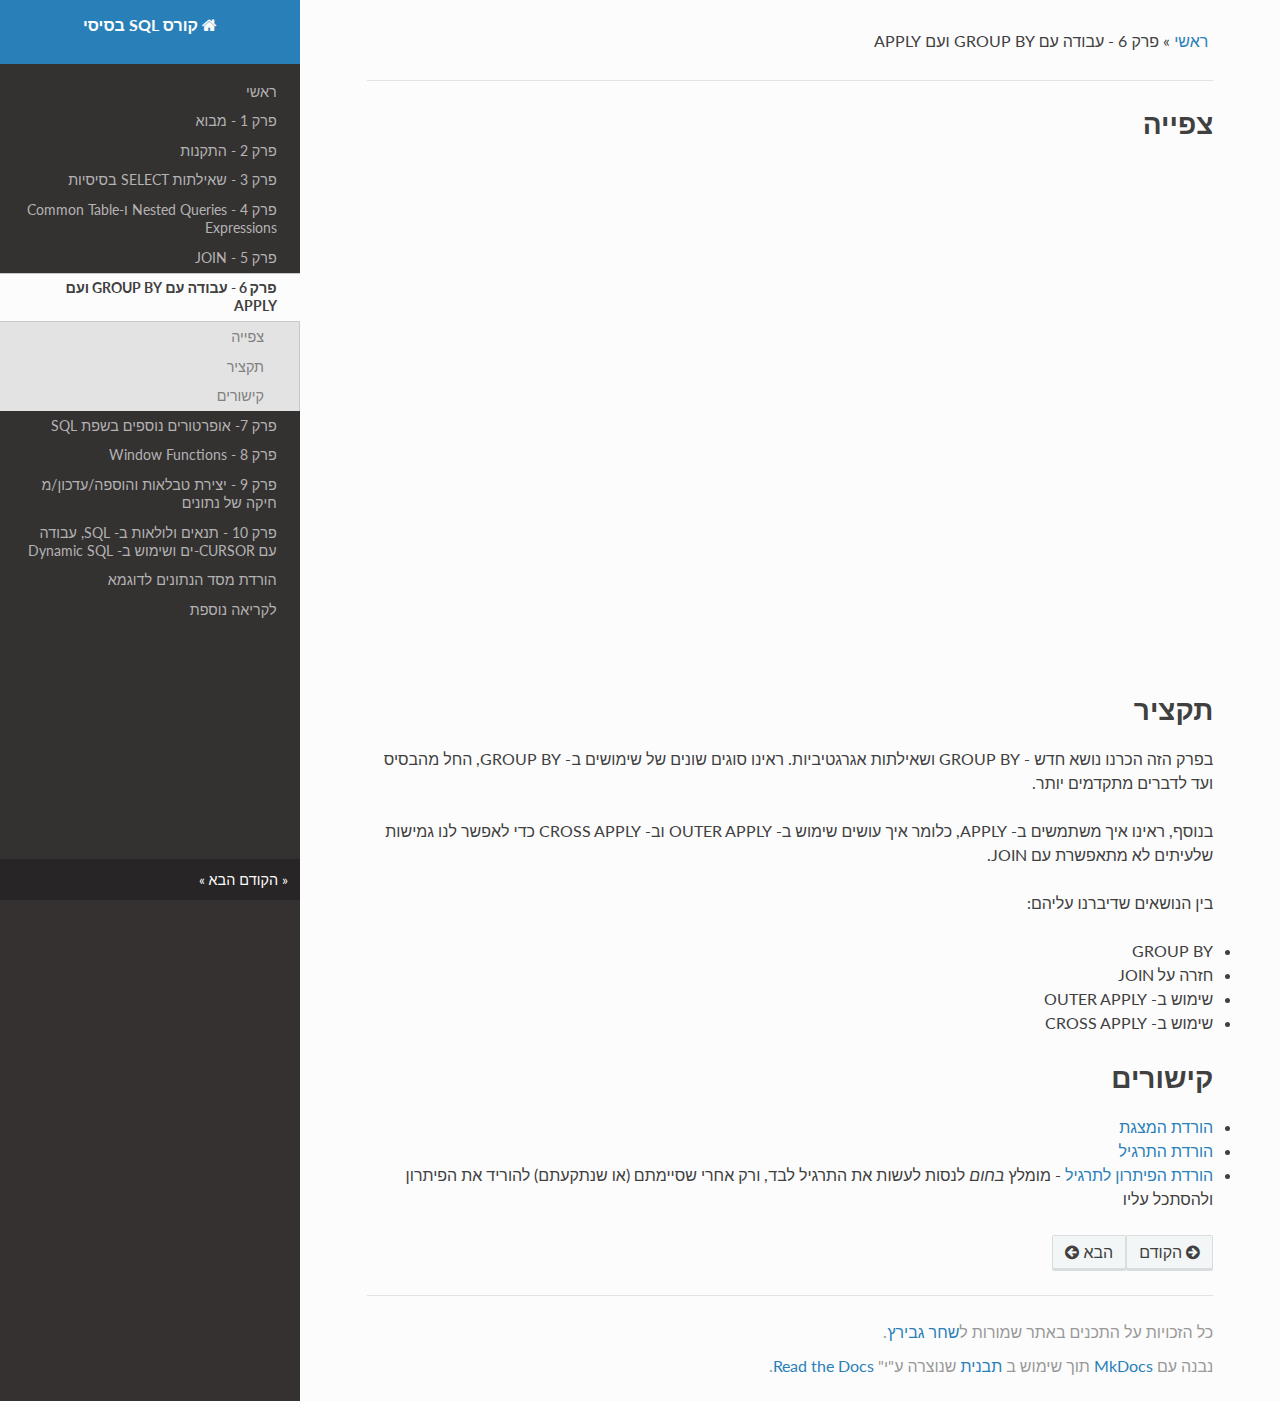
<file: c06/index.html>
<!DOCTYPE html>
<!--[if IE 8]><html class="no-js lt-ie9" lang="en" > <![endif]-->
<!--[if gt IE 8]><!--> <html class="no-js" lang="en" > <!--<![endif]-->
<head>
  <meta charset="utf-8">
  <meta http-equiv="X-UA-Compatible" content="IE=edge">
  <meta name="viewport" content="width=device-width, initial-scale=1.0">
  
  <meta name="author" content="Shahar Gvirtz">
  <link rel="shortcut icon" href="../img/favicon.ico">
  <title>פרק 6 - עבודה עם GROUP BY ועם APPLY - קורס SQL בסיסי</title>
  <link href='https://fonts.googleapis.com/css?family=Lato:400,700|Roboto+Slab:400,700|Inconsolata:400,700' rel='stylesheet' type='text/css'>

  <link rel="stylesheet" href="../css/theme.css" type="text/css" />
  <link rel="stylesheet" href="../css/theme_extra.css" type="text/css" />
  <link rel="stylesheet" href="../css/highlight.css">
  <link href="../extra.css" rel="stylesheet">
  
  <script>
    // Current page data
    var mkdocs_page_name = "\u05e4\u05e8\u05e7 6 - \u05e2\u05d1\u05d5\u05d3\u05d4 \u05e2\u05dd GROUP BY \u05d5\u05e2\u05dd APPLY";
    var mkdocs_page_input_path = "c06.md";
    var mkdocs_page_url = "/c06/";
  </script>
  
  <script src="../js/jquery-2.1.1.min.js"></script>
  <script src="../js/modernizr-2.8.3.min.js"></script>
  <script type="text/javascript" src="../js/highlight.pack.js"></script> 
  
</head>

<body class="wy-body-for-nav" role="document">

  <div class="wy-grid-for-nav">

    
    <nav data-toggle="wy-nav-shift" class="wy-nav-side stickynav">
      <div class="wy-side-nav-search">
        <a href=".." class="icon icon-home"> קורס SQL בסיסי</a>

      </div>

      <div class="wy-menu wy-menu-vertical" data-spy="affix" role="navigation" aria-label="main navigation">
	<ul class="current">
          
            <li>
    <li class="toctree-l1 ">
        <a class="" href="..">ראשי</a>
        
    </li>
<li>
          
            <li>
    <li class="toctree-l1 ">
        <a class="" href="../c01/">פרק 1 - מבוא</a>
        
    </li>
<li>
          
            <li>
    <li class="toctree-l1 ">
        <a class="" href="../c02/">פרק 2 - התקנות</a>
        
    </li>
<li>
          
            <li>
    <li class="toctree-l1 ">
        <a class="" href="../c03/">פרק 3 - שאילתות SELECT בסיסיות</a>
        
    </li>
<li>
          
            <li>
    <li class="toctree-l1 ">
        <a class="" href="../c04/">פרק 4 - Nested Queries ו-Common Table Expressions</a>
        
    </li>
<li>
          
            <li>
    <li class="toctree-l1 ">
        <a class="" href="../c05/">פרק 5 - JOIN</a>
        
    </li>
<li>
          
            <li>
    <li class="toctree-l1 current">
        <a class="current" href="./">פרק 6 - עבודה עם GROUP BY ועם APPLY</a>
        
            <ul>
            
                <li class="toctree-l3"><a href="#_1">צפייה</a></li>
                
            
                <li class="toctree-l3"><a href="#_2">תקציר</a></li>
                
            
                <li class="toctree-l3"><a href="#_3">קישורים</a></li>
                
            
            </ul>
        
    </li>
<li>
          
            <li>
    <li class="toctree-l1 ">
        <a class="" href="../c07/">פרק 7-  אופרטורים נוספים בשפת SQL</a>
        
    </li>
<li>
          
            <li>
    <li class="toctree-l1 ">
        <a class="" href="../c08/">פרק 8 - Window Functions</a>
        
    </li>
<li>
          
            <li>
    <li class="toctree-l1 ">
        <a class="" href="../c09/">פרק 9 - יצירת טבלאות והוספה/עדכון/מ חיקה של נתונים</a>
        
    </li>
<li>
          
            <li>
    <li class="toctree-l1 ">
        <a class="" href="../c10/">פרק 10 - תנאים ולולאות ב- SQL, עבודה עם CURSOR-ים ושימוש ב- Dynamic SQL</a>
        
    </li>
<li>
          
            <li>
    <li class="toctree-l1 ">
        <a class="" href="../sampledb/">הורדת מסד הנתונים לדוגמא</a>
        
    </li>
<li>
          
            <li>
    <li class="toctree-l1 ">
        <a class="" href="../resources/">לקריאה נוספת</a>
        
    </li>
<li>
          
        </ul>
      </div>
      &nbsp;
    </nav>

    <section data-toggle="wy-nav-shift" class="wy-nav-content-wrap">

      
      <nav class="wy-nav-top" role="navigation" aria-label="top navigation">
        <i data-toggle="wy-nav-top" class="fa fa-bars"></i>
        <a href="..">קורס SQL בסיסי</a>
      </nav>

      
      <div class="wy-nav-content">
        <div class="rst-content">
          <div role="navigation" aria-label="breadcrumbs navigation">
  <ul class="wy-breadcrumbs">
    <li><a href="..">ראשי</a> &raquo;</li>
    
      
    
    <li>פרק 6 - עבודה עם GROUP BY ועם APPLY</li>
    <li class="wy-breadcrumbs-aside">
      
    </li>
  </ul>
  <hr/>
</div>
          <div role="main">
            <div class="section">
              
                <h1 id="_1">צפייה</h1>
<p><div class="videoWrapper">
    <!-- Copy & Pasted from YouTube -->
   <iframe  src="https://www.youtube.com/embed/W9KlIPszLWI" frameborder="0" allowfullscreen></iframe>
</div></p>
<h1 id="_2">תקציר</h1>
<p>בפרק הזה הכרנו נושא חדש - GROUP BY ושאילתות אגרגטיביות. ראינו סוגים שונים של שימושים ב- GROUP BY, החל מהבסיס ועד לדברים מתקדמים יותר. </p>
<p>בנוסף, ראינו איך משתמשים ב- APPLY, כלומר איך עושים שימוש ב- OUTER APPLY וב- CROSS APPLY כדי לאפשר לנו גמישות שלעיתים לא מתאפשרת עם JOIN.</p>
<p>בין הנושאים שדיברנו עליהם:</p>
<ul>
<li>GROUP BY</li>
<li>חזרה על JOIN</li>
<li>שימוש ב- OUTER APPLY</li>
<li>שימוש ב- CROSS APPLY</li>
</ul>
<h1 id="_3">קישורים</h1>
<ul>
<li><a href="../ppt/C06.pptx">הורדת המצגת</a></li>
<li><a href="../ex/Lec6Ex.pdf">הורדת התרגיל</a> </li>
<li><a href="../ex/Lec6ExSol.pdf">הורדת הפיתרון לתרגיל</a> - מומלץ <em>בחום</em> לנסות לעשות את התרגיל לבד, ורק אחרי שסיימתם (או שנתקעתם) להוריד את הפיתרון ולהסתכל עליו</li>
</ul>
              
            </div>
          </div>
          <footer>
  
    <div class="rst-footer-buttons" role="navigation" aria-label="footer navigation">
       
        <a href="../c05/" class="btn btn-neutral float-right" title="פרק 5 - JOIN"><span class="icon icon-circle-arrow-right"></span> הקודם</a>
      
      
        <a href="../c07/" class="btn btn-neutral" title="פרק 7-  אופרטורים נוספים בשפת SQL">הבא <span class="icon icon-circle-arrow-left"></span></a>
      
     
    </div>
  

  <hr/>

  <div role="contentinfo">
    <!-- Copyright etc -->
    
      <p>כל הזכויות על התכנים באתר שמורות ל<a href="https://blog.ishahar.net">שחר גבירץ</a>.</p>
    
  </div>

  נבנה עם <a href="http://www.mkdocs.org">MkDocs</a> תוך שימוש ב <a href="https://github.com/snide/sphinx_rtd_theme">תבנית</a> שנוצרה ע"י" <a href="https://readthedocs.org">Read the Docs</a>.
</footer>
	  
        </div>
      </div>

    </section>
    
  </div>

  <div class="rst-versions" role="note" style="cursor: pointer">
    <span class="rst-current-version" data-toggle="rst-current-version">
      
      
        <span><a href="../c05/" style="color: #fcfcfc;">&laquo; הקודם</a></span>
      
      
        <span style="margin-left: 15px"><a href="../c07/" style="color: #fcfcfc">הבא &raquo;</a></span>
      
    </span>
</div>
    <script src="../js/theme.js"></script>
<script>
  (function(i,s,o,g,r,a,m){i['GoogleAnalyticsObject']=r;i[r]=i[r]||function(){
  (i[r].q=i[r].q||[]).push(arguments)},i[r].l=1*new Date();a=s.createElement(o),
  m=s.getElementsByTagName(o)[0];a.async=1;a.src=g;m.parentNode.insertBefore(a,m)
  })(window,document,'script','https://www.google-analytics.com/analytics.js','ga');

  ga('create', 'UA-67523682-4', 'auto');
  ga('send', 'pageview');

</script>
</body>

</html>
</file>
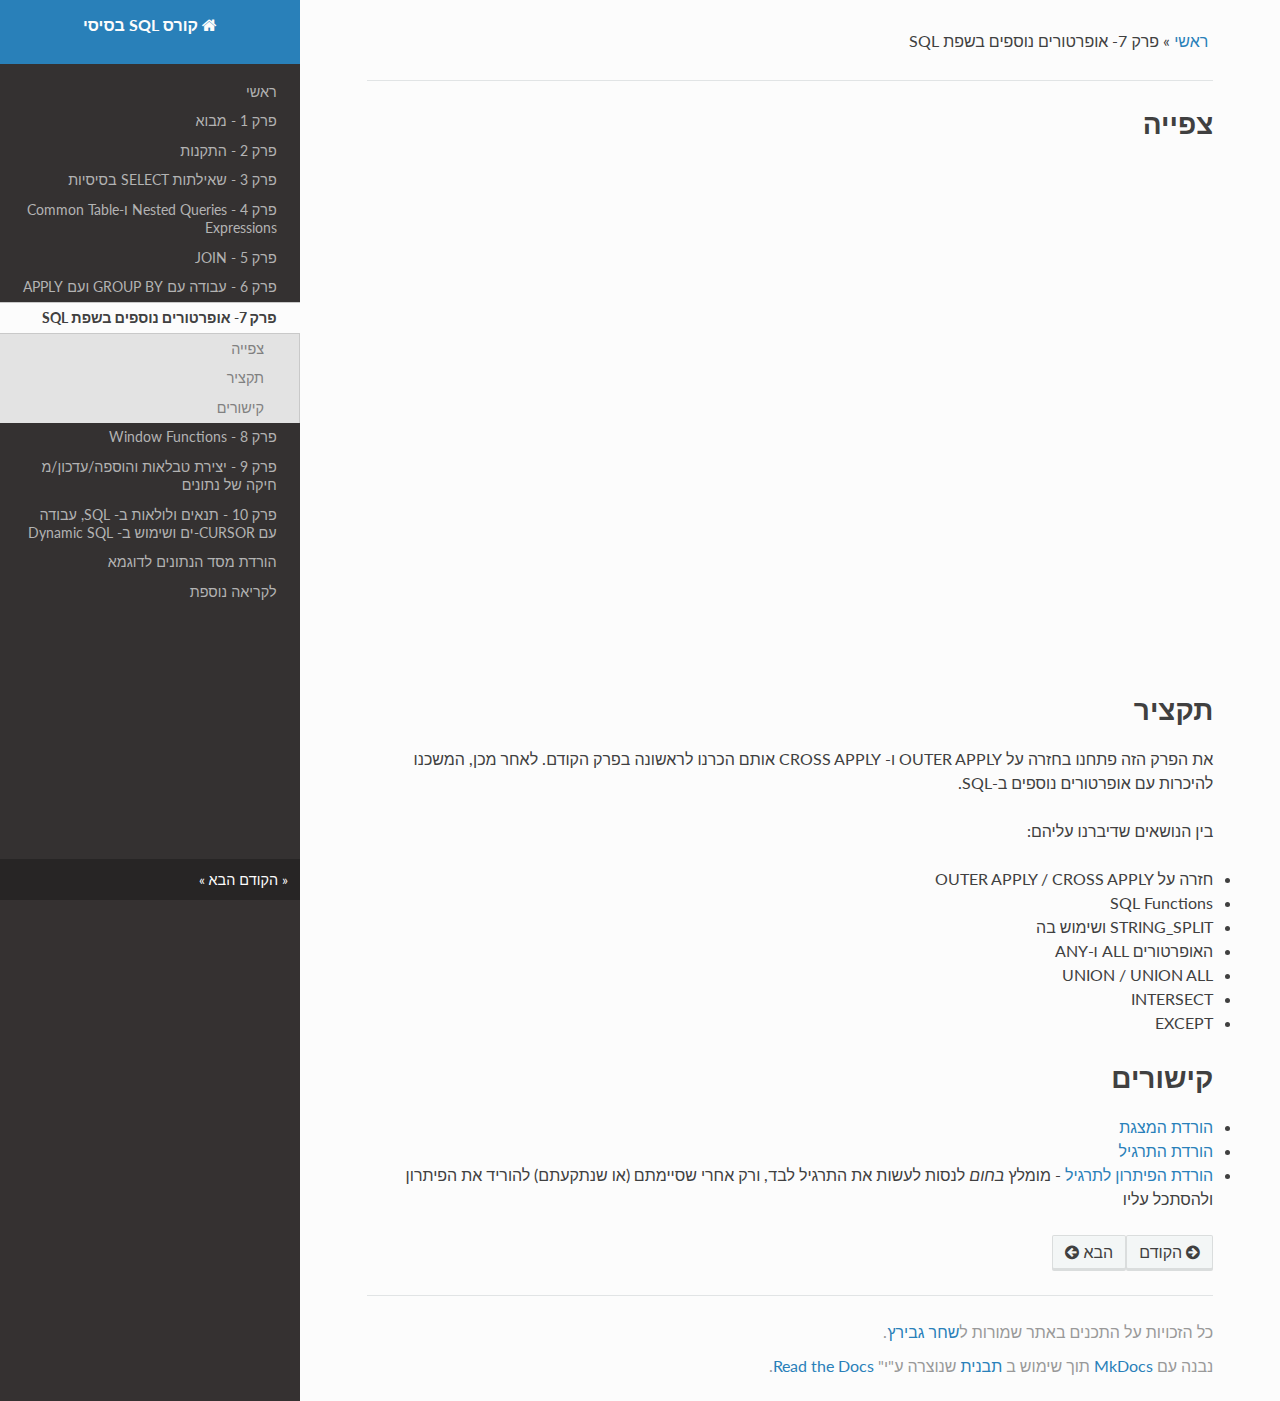
<file: c07/index.html>
<!DOCTYPE html>
<!--[if IE 8]><html class="no-js lt-ie9" lang="en" > <![endif]-->
<!--[if gt IE 8]><!--> <html class="no-js" lang="en" > <!--<![endif]-->
<head>
  <meta charset="utf-8">
  <meta http-equiv="X-UA-Compatible" content="IE=edge">
  <meta name="viewport" content="width=device-width, initial-scale=1.0">
  
  <meta name="author" content="Shahar Gvirtz">
  <link rel="shortcut icon" href="../img/favicon.ico">
  <title>פרק 7-  אופרטורים נוספים בשפת SQL - קורס SQL בסיסי</title>
  <link href='https://fonts.googleapis.com/css?family=Lato:400,700|Roboto+Slab:400,700|Inconsolata:400,700' rel='stylesheet' type='text/css'>

  <link rel="stylesheet" href="../css/theme.css" type="text/css" />
  <link rel="stylesheet" href="../css/theme_extra.css" type="text/css" />
  <link rel="stylesheet" href="../css/highlight.css">
  <link href="../extra.css" rel="stylesheet">
  
  <script>
    // Current page data
    var mkdocs_page_name = "\u05e4\u05e8\u05e7 7-  \u05d0\u05d5\u05e4\u05e8\u05d8\u05d5\u05e8\u05d9\u05dd \u05e0\u05d5\u05e1\u05e4\u05d9\u05dd \u05d1\u05e9\u05e4\u05ea SQL";
    var mkdocs_page_input_path = "c07.md";
    var mkdocs_page_url = "/c07/";
  </script>
  
  <script src="../js/jquery-2.1.1.min.js"></script>
  <script src="../js/modernizr-2.8.3.min.js"></script>
  <script type="text/javascript" src="../js/highlight.pack.js"></script> 
  
</head>

<body class="wy-body-for-nav" role="document">

  <div class="wy-grid-for-nav">

    
    <nav data-toggle="wy-nav-shift" class="wy-nav-side stickynav">
      <div class="wy-side-nav-search">
        <a href=".." class="icon icon-home"> קורס SQL בסיסי</a>

      </div>

      <div class="wy-menu wy-menu-vertical" data-spy="affix" role="navigation" aria-label="main navigation">
	<ul class="current">
          
            <li>
    <li class="toctree-l1 ">
        <a class="" href="..">ראשי</a>
        
    </li>
<li>
          
            <li>
    <li class="toctree-l1 ">
        <a class="" href="../c01/">פרק 1 - מבוא</a>
        
    </li>
<li>
          
            <li>
    <li class="toctree-l1 ">
        <a class="" href="../c02/">פרק 2 - התקנות</a>
        
    </li>
<li>
          
            <li>
    <li class="toctree-l1 ">
        <a class="" href="../c03/">פרק 3 - שאילתות SELECT בסיסיות</a>
        
    </li>
<li>
          
            <li>
    <li class="toctree-l1 ">
        <a class="" href="../c04/">פרק 4 - Nested Queries ו-Common Table Expressions</a>
        
    </li>
<li>
          
            <li>
    <li class="toctree-l1 ">
        <a class="" href="../c05/">פרק 5 - JOIN</a>
        
    </li>
<li>
          
            <li>
    <li class="toctree-l1 ">
        <a class="" href="../c06/">פרק 6 - עבודה עם GROUP BY ועם APPLY</a>
        
    </li>
<li>
          
            <li>
    <li class="toctree-l1 current">
        <a class="current" href="./">פרק 7-  אופרטורים נוספים בשפת SQL</a>
        
            <ul>
            
                <li class="toctree-l3"><a href="#_1">צפייה</a></li>
                
            
                <li class="toctree-l3"><a href="#_2">תקציר</a></li>
                
            
                <li class="toctree-l3"><a href="#_3">קישורים</a></li>
                
            
            </ul>
        
    </li>
<li>
          
            <li>
    <li class="toctree-l1 ">
        <a class="" href="../c08/">פרק 8 - Window Functions</a>
        
    </li>
<li>
          
            <li>
    <li class="toctree-l1 ">
        <a class="" href="../c09/">פרק 9 - יצירת טבלאות והוספה/עדכון/מ חיקה של נתונים</a>
        
    </li>
<li>
          
            <li>
    <li class="toctree-l1 ">
        <a class="" href="../c10/">פרק 10 - תנאים ולולאות ב- SQL, עבודה עם CURSOR-ים ושימוש ב- Dynamic SQL</a>
        
    </li>
<li>
          
            <li>
    <li class="toctree-l1 ">
        <a class="" href="../sampledb/">הורדת מסד הנתונים לדוגמא</a>
        
    </li>
<li>
          
            <li>
    <li class="toctree-l1 ">
        <a class="" href="../resources/">לקריאה נוספת</a>
        
    </li>
<li>
          
        </ul>
      </div>
      &nbsp;
    </nav>

    <section data-toggle="wy-nav-shift" class="wy-nav-content-wrap">

      
      <nav class="wy-nav-top" role="navigation" aria-label="top navigation">
        <i data-toggle="wy-nav-top" class="fa fa-bars"></i>
        <a href="..">קורס SQL בסיסי</a>
      </nav>

      
      <div class="wy-nav-content">
        <div class="rst-content">
          <div role="navigation" aria-label="breadcrumbs navigation">
  <ul class="wy-breadcrumbs">
    <li><a href="..">ראשי</a> &raquo;</li>
    
      
    
    <li>פרק 7-  אופרטורים נוספים בשפת SQL</li>
    <li class="wy-breadcrumbs-aside">
      
    </li>
  </ul>
  <hr/>
</div>
          <div role="main">
            <div class="section">
              
                <h1 id="_1">צפייה</h1>
<p><div class="videoWrapper">
    <!-- Copy & Pasted from YouTube -->
   <iframe  src="https://www.youtube.com/embed/HlftxOP8L6o" frameborder="0" allowfullscreen></iframe>
</div></p>
<h1 id="_2">תקציר</h1>
<p>את הפרק הזה פתחנו בחזרה על OUTER APPLY ו- CROSS APPLY אותם הכרנו לראשונה בפרק הקודם. לאחר מכן, המשכנו להיכרות עם אופרטורים נוספים ב-SQL.</p>
<p>בין הנושאים שדיברנו עליהם:</p>
<ul>
<li>חזרה על OUTER APPLY / CROSS APPLY</li>
<li>SQL Functions</li>
<li>STRING_SPLIT ושימוש בה</li>
<li>האופרטורים ALL ו-ANY</li>
<li>UNION / UNION ALL</li>
<li>INTERSECT</li>
<li>EXCEPT</li>
</ul>
<h1 id="_3">קישורים</h1>
<ul>
<li><a href="../ppt/C07.pptx">הורדת המצגת</a></li>
<li><a href="../ex/Lec7Ex.pdf">הורדת התרגיל</a> </li>
<li><a href="../ex/Lec7ExSol.pdf">הורדת הפיתרון לתרגיל</a> - מומלץ <em>בחום</em> לנסות לעשות את התרגיל לבד, ורק אחרי שסיימתם (או שנתקעתם) להוריד את הפיתרון ולהסתכל עליו</li>
</ul>
              
            </div>
          </div>
          <footer>
  
    <div class="rst-footer-buttons" role="navigation" aria-label="footer navigation">
       
        <a href="../c06/" class="btn btn-neutral float-right" title="פרק 6 - עבודה עם GROUP BY ועם APPLY"><span class="icon icon-circle-arrow-right"></span> הקודם</a>
      
      
        <a href="../c08/" class="btn btn-neutral" title="פרק 8 - Window Functions">הבא <span class="icon icon-circle-arrow-left"></span></a>
      
     
    </div>
  

  <hr/>

  <div role="contentinfo">
    <!-- Copyright etc -->
    
      <p>כל הזכויות על התכנים באתר שמורות ל<a href="https://blog.ishahar.net">שחר גבירץ</a>.</p>
    
  </div>

  נבנה עם <a href="http://www.mkdocs.org">MkDocs</a> תוך שימוש ב <a href="https://github.com/snide/sphinx_rtd_theme">תבנית</a> שנוצרה ע"י" <a href="https://readthedocs.org">Read the Docs</a>.
</footer>
	  
        </div>
      </div>

    </section>
    
  </div>

  <div class="rst-versions" role="note" style="cursor: pointer">
    <span class="rst-current-version" data-toggle="rst-current-version">
      
      
        <span><a href="../c06/" style="color: #fcfcfc;">&laquo; הקודם</a></span>
      
      
        <span style="margin-left: 15px"><a href="../c08/" style="color: #fcfcfc">הבא &raquo;</a></span>
      
    </span>
</div>
    <script src="../js/theme.js"></script>
<script>
  (function(i,s,o,g,r,a,m){i['GoogleAnalyticsObject']=r;i[r]=i[r]||function(){
  (i[r].q=i[r].q||[]).push(arguments)},i[r].l=1*new Date();a=s.createElement(o),
  m=s.getElementsByTagName(o)[0];a.async=1;a.src=g;m.parentNode.insertBefore(a,m)
  })(window,document,'script','https://www.google-analytics.com/analytics.js','ga');

  ga('create', 'UA-67523682-4', 'auto');
  ga('send', 'pageview');

</script>
</body>

</html>
</file>
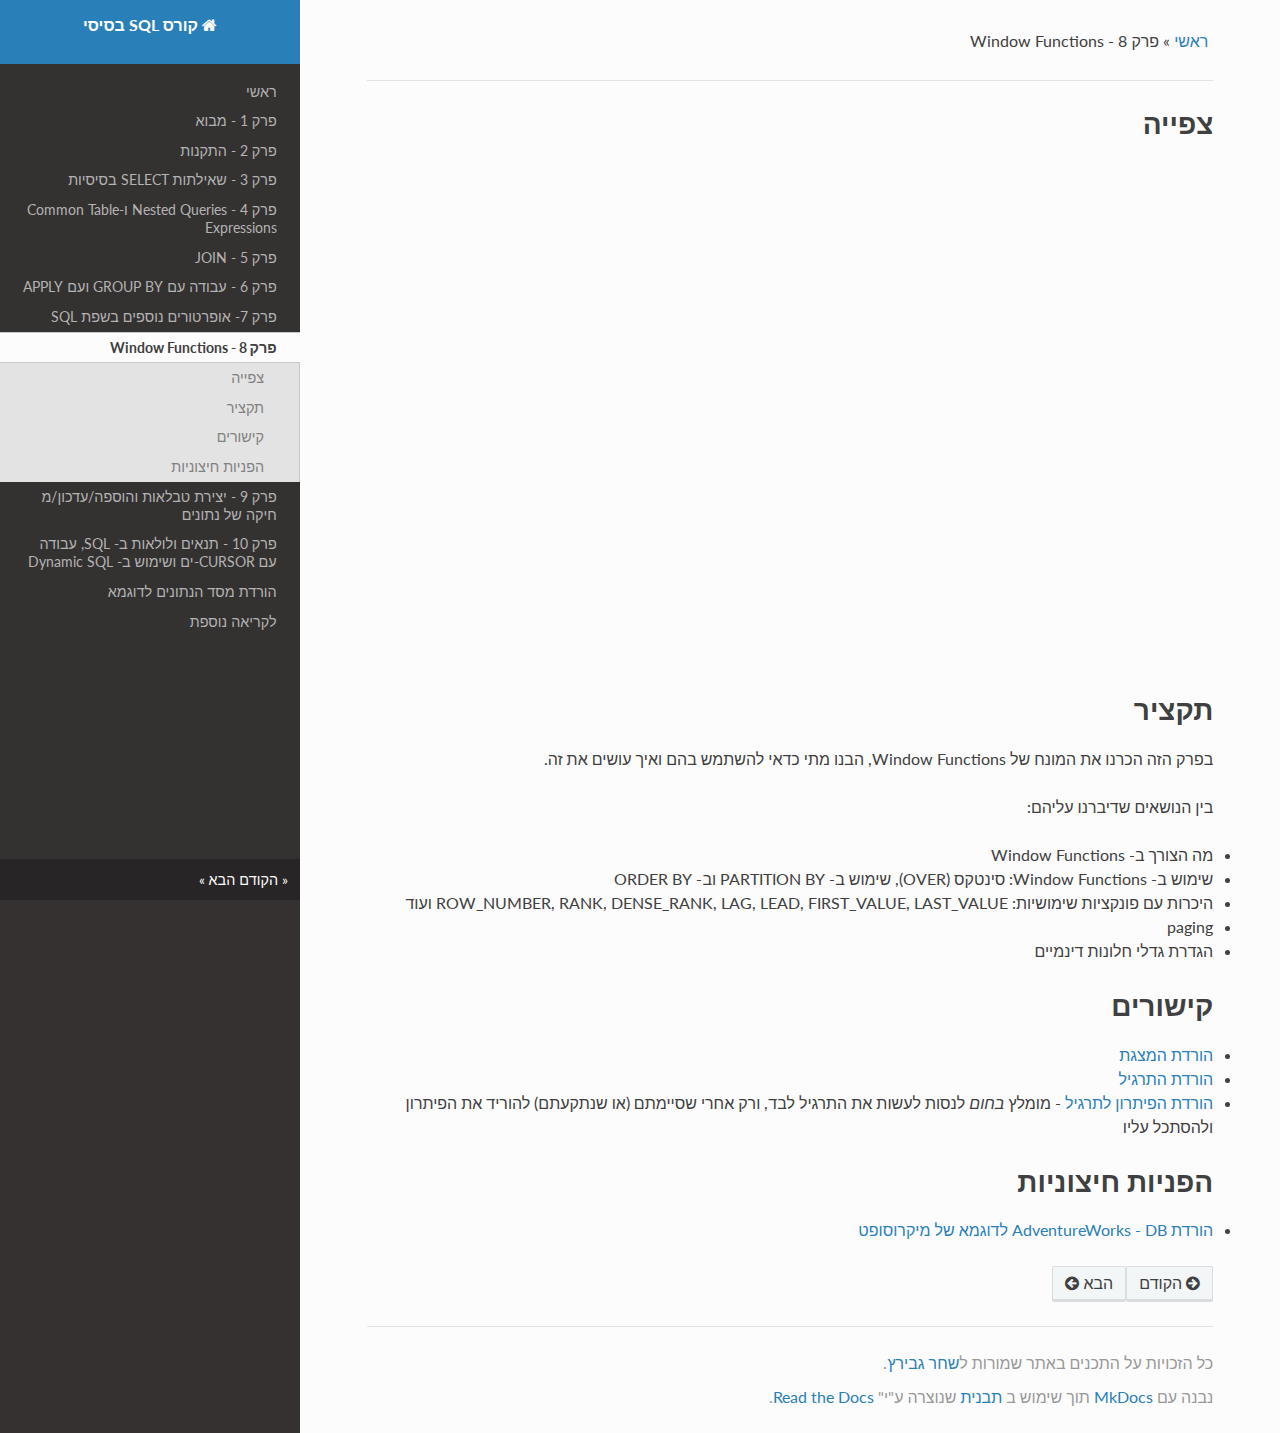
<file: c08/index.html>
<!DOCTYPE html>
<!--[if IE 8]><html class="no-js lt-ie9" lang="en" > <![endif]-->
<!--[if gt IE 8]><!--> <html class="no-js" lang="en" > <!--<![endif]-->
<head>
  <meta charset="utf-8">
  <meta http-equiv="X-UA-Compatible" content="IE=edge">
  <meta name="viewport" content="width=device-width, initial-scale=1.0">
  
  <meta name="author" content="Shahar Gvirtz">
  <link rel="shortcut icon" href="../img/favicon.ico">
  <title>פרק 8 - Window Functions - קורס SQL בסיסי</title>
  <link href='https://fonts.googleapis.com/css?family=Lato:400,700|Roboto+Slab:400,700|Inconsolata:400,700' rel='stylesheet' type='text/css'>

  <link rel="stylesheet" href="../css/theme.css" type="text/css" />
  <link rel="stylesheet" href="../css/theme_extra.css" type="text/css" />
  <link rel="stylesheet" href="../css/highlight.css">
  <link href="../extra.css" rel="stylesheet">
  
  <script>
    // Current page data
    var mkdocs_page_name = "\u05e4\u05e8\u05e7 8 - Window Functions";
    var mkdocs_page_input_path = "c08.md";
    var mkdocs_page_url = "/c08/";
  </script>
  
  <script src="../js/jquery-2.1.1.min.js"></script>
  <script src="../js/modernizr-2.8.3.min.js"></script>
  <script type="text/javascript" src="../js/highlight.pack.js"></script> 
  
</head>

<body class="wy-body-for-nav" role="document">

  <div class="wy-grid-for-nav">

    
    <nav data-toggle="wy-nav-shift" class="wy-nav-side stickynav">
      <div class="wy-side-nav-search">
        <a href=".." class="icon icon-home"> קורס SQL בסיסי</a>

      </div>

      <div class="wy-menu wy-menu-vertical" data-spy="affix" role="navigation" aria-label="main navigation">
	<ul class="current">
          
            <li>
    <li class="toctree-l1 ">
        <a class="" href="..">ראשי</a>
        
    </li>
<li>
          
            <li>
    <li class="toctree-l1 ">
        <a class="" href="../c01/">פרק 1 - מבוא</a>
        
    </li>
<li>
          
            <li>
    <li class="toctree-l1 ">
        <a class="" href="../c02/">פרק 2 - התקנות</a>
        
    </li>
<li>
          
            <li>
    <li class="toctree-l1 ">
        <a class="" href="../c03/">פרק 3 - שאילתות SELECT בסיסיות</a>
        
    </li>
<li>
          
            <li>
    <li class="toctree-l1 ">
        <a class="" href="../c04/">פרק 4 - Nested Queries ו-Common Table Expressions</a>
        
    </li>
<li>
          
            <li>
    <li class="toctree-l1 ">
        <a class="" href="../c05/">פרק 5 - JOIN</a>
        
    </li>
<li>
          
            <li>
    <li class="toctree-l1 ">
        <a class="" href="../c06/">פרק 6 - עבודה עם GROUP BY ועם APPLY</a>
        
    </li>
<li>
          
            <li>
    <li class="toctree-l1 ">
        <a class="" href="../c07/">פרק 7-  אופרטורים נוספים בשפת SQL</a>
        
    </li>
<li>
          
            <li>
    <li class="toctree-l1 current">
        <a class="current" href="./">פרק 8 - Window Functions</a>
        
            <ul>
            
                <li class="toctree-l3"><a href="#_1">צפייה</a></li>
                
            
                <li class="toctree-l3"><a href="#_2">תקציר</a></li>
                
            
                <li class="toctree-l3"><a href="#_3">קישורים</a></li>
                
            
                <li class="toctree-l3"><a href="#_4">הפניות חיצוניות</a></li>
                
            
            </ul>
        
    </li>
<li>
          
            <li>
    <li class="toctree-l1 ">
        <a class="" href="../c09/">פרק 9 - יצירת טבלאות והוספה/עדכון/מ חיקה של נתונים</a>
        
    </li>
<li>
          
            <li>
    <li class="toctree-l1 ">
        <a class="" href="../c10/">פרק 10 - תנאים ולולאות ב- SQL, עבודה עם CURSOR-ים ושימוש ב- Dynamic SQL</a>
        
    </li>
<li>
          
            <li>
    <li class="toctree-l1 ">
        <a class="" href="../sampledb/">הורדת מסד הנתונים לדוגמא</a>
        
    </li>
<li>
          
            <li>
    <li class="toctree-l1 ">
        <a class="" href="../resources/">לקריאה נוספת</a>
        
    </li>
<li>
          
        </ul>
      </div>
      &nbsp;
    </nav>

    <section data-toggle="wy-nav-shift" class="wy-nav-content-wrap">

      
      <nav class="wy-nav-top" role="navigation" aria-label="top navigation">
        <i data-toggle="wy-nav-top" class="fa fa-bars"></i>
        <a href="..">קורס SQL בסיסי</a>
      </nav>

      
      <div class="wy-nav-content">
        <div class="rst-content">
          <div role="navigation" aria-label="breadcrumbs navigation">
  <ul class="wy-breadcrumbs">
    <li><a href="..">ראשי</a> &raquo;</li>
    
      
    
    <li>פרק 8 - Window Functions</li>
    <li class="wy-breadcrumbs-aside">
      
    </li>
  </ul>
  <hr/>
</div>
          <div role="main">
            <div class="section">
              
                <h1 id="_1">צפייה</h1>
<p><div class="videoWrapper">
    <!-- Copy & Pasted from YouTube -->
   <iframe  src="https://www.youtube.com/embed/txZs5VoBbf4" frameborder="0" allowfullscreen></iframe>
</div></p>
<h1 id="_2">תקציר</h1>
<p>בפרק הזה הכרנו את המונח של Window Functions, הבנו מתי כדאי להשתמש בהם ואיך עושים את זה.</p>
<p>בין הנושאים שדיברנו עליהם:</p>
<ul>
<li>מה הצורך ב- Window Functions</li>
<li>שימוש ב- Window Functions: סינטקס (OVER), שימוש ב- PARTITION BY וב- ORDER BY</li>
<li>היכרות עם פונקציות שימושיות: ROW_NUMBER, RANK, DENSE_RANK, LAG, LEAD, FIRST_VALUE, LAST_VALUE ועוד</li>
<li>paging</li>
<li>הגדרת גדלי חלונות דינמיים</li>
</ul>
<h1 id="_3">קישורים</h1>
<ul>
<li><a href="../ppt/C08.pptx">הורדת המצגת</a></li>
<li><a href="../ex/Lec8Ex.pdf">הורדת התרגיל</a> </li>
<li><a href="../ex/Lec8ExSol.pdf">הורדת הפיתרון לתרגיל</a> - מומלץ <em>בחום</em> לנסות לעשות את התרגיל לבד, ורק אחרי שסיימתם (או שנתקעתם) להוריד את הפיתרון ולהסתכל עליו</li>
</ul>
<h1 id="_4">הפניות חיצוניות</h1>
<ul>
<li><a href="https://msftdbprodsamples.codeplex.com/downloads/get/880661">הורדת AdventureWorks - DB לדוגמא של מיקרוסופט</a></li>
</ul>
              
            </div>
          </div>
          <footer>
  
    <div class="rst-footer-buttons" role="navigation" aria-label="footer navigation">
       
        <a href="../c07/" class="btn btn-neutral float-right" title="פרק 7-  אופרטורים נוספים בשפת SQL"><span class="icon icon-circle-arrow-right"></span> הקודם</a>
      
      
        <a href="../c09/" class="btn btn-neutral" title="פרק 9 - יצירת טבלאות והוספה/עדכון/מ חיקה של נתונים">הבא <span class="icon icon-circle-arrow-left"></span></a>
      
     
    </div>
  

  <hr/>

  <div role="contentinfo">
    <!-- Copyright etc -->
    
      <p>כל הזכויות על התכנים באתר שמורות ל<a href="https://blog.ishahar.net">שחר גבירץ</a>.</p>
    
  </div>

  נבנה עם <a href="http://www.mkdocs.org">MkDocs</a> תוך שימוש ב <a href="https://github.com/snide/sphinx_rtd_theme">תבנית</a> שנוצרה ע"י" <a href="https://readthedocs.org">Read the Docs</a>.
</footer>
	  
        </div>
      </div>

    </section>
    
  </div>

  <div class="rst-versions" role="note" style="cursor: pointer">
    <span class="rst-current-version" data-toggle="rst-current-version">
      
      
        <span><a href="../c07/" style="color: #fcfcfc;">&laquo; הקודם</a></span>
      
      
        <span style="margin-left: 15px"><a href="../c09/" style="color: #fcfcfc">הבא &raquo;</a></span>
      
    </span>
</div>
    <script src="../js/theme.js"></script>
<script>
  (function(i,s,o,g,r,a,m){i['GoogleAnalyticsObject']=r;i[r]=i[r]||function(){
  (i[r].q=i[r].q||[]).push(arguments)},i[r].l=1*new Date();a=s.createElement(o),
  m=s.getElementsByTagName(o)[0];a.async=1;a.src=g;m.parentNode.insertBefore(a,m)
  })(window,document,'script','https://www.google-analytics.com/analytics.js','ga');

  ga('create', 'UA-67523682-4', 'auto');
  ga('send', 'pageview');

</script>
</body>

</html>
</file>
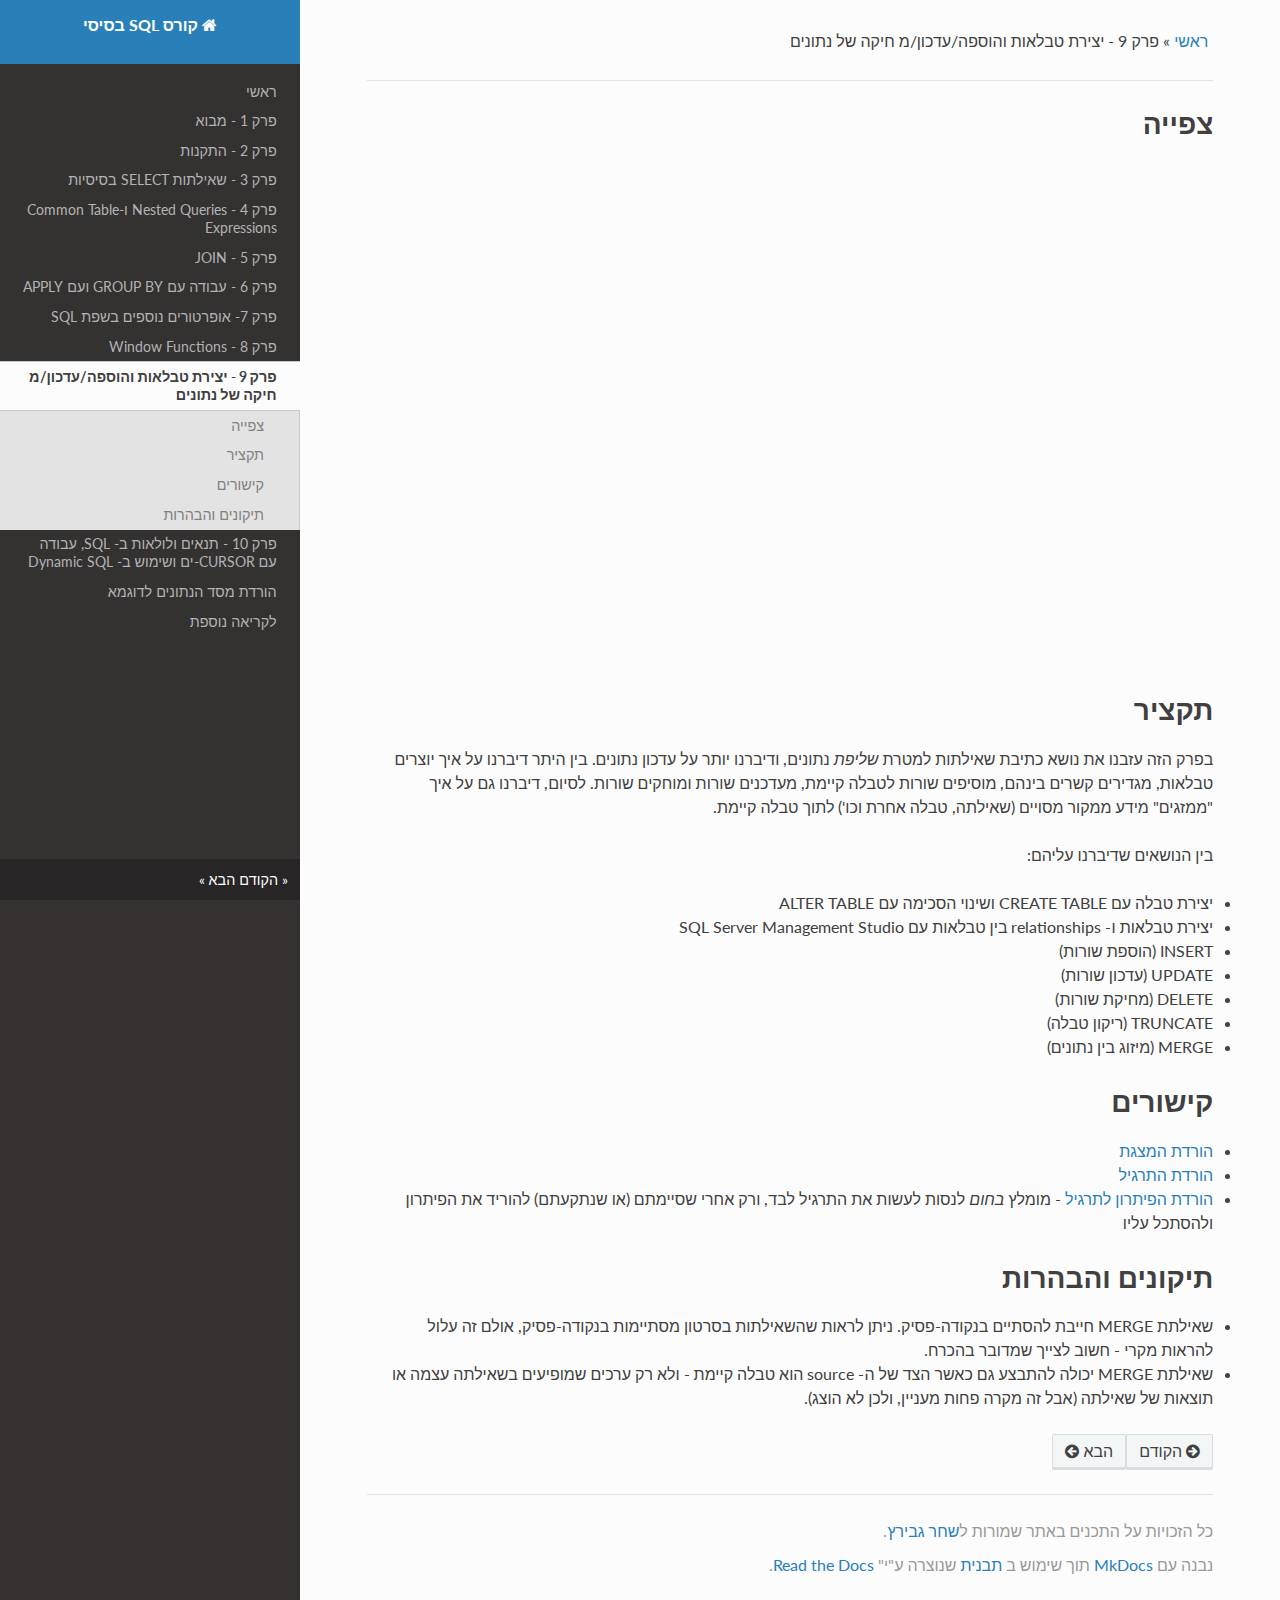
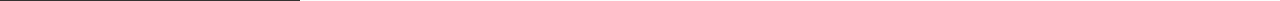
<file: c09/index.html>
<!DOCTYPE html>
<!--[if IE 8]><html class="no-js lt-ie9" lang="en" > <![endif]-->
<!--[if gt IE 8]><!--> <html class="no-js" lang="en" > <!--<![endif]-->
<head>
  <meta charset="utf-8">
  <meta http-equiv="X-UA-Compatible" content="IE=edge">
  <meta name="viewport" content="width=device-width, initial-scale=1.0">
  
  <meta name="author" content="Shahar Gvirtz">
  <link rel="shortcut icon" href="../img/favicon.ico">
  <title>פרק 9 - יצירת טבלאות והוספה/עדכון/מ חיקה של נתונים - קורס SQL בסיסי</title>
  <link href='https://fonts.googleapis.com/css?family=Lato:400,700|Roboto+Slab:400,700|Inconsolata:400,700' rel='stylesheet' type='text/css'>

  <link rel="stylesheet" href="../css/theme.css" type="text/css" />
  <link rel="stylesheet" href="../css/theme_extra.css" type="text/css" />
  <link rel="stylesheet" href="../css/highlight.css">
  <link href="../extra.css" rel="stylesheet">
  
  <script>
    // Current page data
    var mkdocs_page_name = "\u05e4\u05e8\u05e7 9 - \u05d9\u05e6\u05d9\u05e8\u05ea \u05d8\u05d1\u05dc\u05d0\u05d5\u05ea \u05d5\u05d4\u05d5\u05e1\u05e4\u05d4/\u05e2\u05d3\u05db\u05d5\u05df/\u05de \u05d7\u05d9\u05e7\u05d4 \u05e9\u05dc \u05e0\u05ea\u05d5\u05e0\u05d9\u05dd";
    var mkdocs_page_input_path = "c09.md";
    var mkdocs_page_url = "/c09/";
  </script>
  
  <script src="../js/jquery-2.1.1.min.js"></script>
  <script src="../js/modernizr-2.8.3.min.js"></script>
  <script type="text/javascript" src="../js/highlight.pack.js"></script> 
  
</head>

<body class="wy-body-for-nav" role="document">

  <div class="wy-grid-for-nav">

    
    <nav data-toggle="wy-nav-shift" class="wy-nav-side stickynav">
      <div class="wy-side-nav-search">
        <a href=".." class="icon icon-home"> קורס SQL בסיסי</a>

      </div>

      <div class="wy-menu wy-menu-vertical" data-spy="affix" role="navigation" aria-label="main navigation">
	<ul class="current">
          
            <li>
    <li class="toctree-l1 ">
        <a class="" href="..">ראשי</a>
        
    </li>
<li>
          
            <li>
    <li class="toctree-l1 ">
        <a class="" href="../c01/">פרק 1 - מבוא</a>
        
    </li>
<li>
          
            <li>
    <li class="toctree-l1 ">
        <a class="" href="../c02/">פרק 2 - התקנות</a>
        
    </li>
<li>
          
            <li>
    <li class="toctree-l1 ">
        <a class="" href="../c03/">פרק 3 - שאילתות SELECT בסיסיות</a>
        
    </li>
<li>
          
            <li>
    <li class="toctree-l1 ">
        <a class="" href="../c04/">פרק 4 - Nested Queries ו-Common Table Expressions</a>
        
    </li>
<li>
          
            <li>
    <li class="toctree-l1 ">
        <a class="" href="../c05/">פרק 5 - JOIN</a>
        
    </li>
<li>
          
            <li>
    <li class="toctree-l1 ">
        <a class="" href="../c06/">פרק 6 - עבודה עם GROUP BY ועם APPLY</a>
        
    </li>
<li>
          
            <li>
    <li class="toctree-l1 ">
        <a class="" href="../c07/">פרק 7-  אופרטורים נוספים בשפת SQL</a>
        
    </li>
<li>
          
            <li>
    <li class="toctree-l1 ">
        <a class="" href="../c08/">פרק 8 - Window Functions</a>
        
    </li>
<li>
          
            <li>
    <li class="toctree-l1 current">
        <a class="current" href="./">פרק 9 - יצירת טבלאות והוספה/עדכון/מ חיקה של נתונים</a>
        
            <ul>
            
                <li class="toctree-l3"><a href="#_1">צפייה</a></li>
                
            
                <li class="toctree-l3"><a href="#_2">תקציר</a></li>
                
            
                <li class="toctree-l3"><a href="#_3">קישורים</a></li>
                
            
                <li class="toctree-l3"><a href="#_4">תיקונים והבהרות</a></li>
                
            
            </ul>
        
    </li>
<li>
          
            <li>
    <li class="toctree-l1 ">
        <a class="" href="../c10/">פרק 10 - תנאים ולולאות ב- SQL, עבודה עם CURSOR-ים ושימוש ב- Dynamic SQL</a>
        
    </li>
<li>
          
            <li>
    <li class="toctree-l1 ">
        <a class="" href="../sampledb/">הורדת מסד הנתונים לדוגמא</a>
        
    </li>
<li>
          
            <li>
    <li class="toctree-l1 ">
        <a class="" href="../resources/">לקריאה נוספת</a>
        
    </li>
<li>
          
        </ul>
      </div>
      &nbsp;
    </nav>

    <section data-toggle="wy-nav-shift" class="wy-nav-content-wrap">

      
      <nav class="wy-nav-top" role="navigation" aria-label="top navigation">
        <i data-toggle="wy-nav-top" class="fa fa-bars"></i>
        <a href="..">קורס SQL בסיסי</a>
      </nav>

      
      <div class="wy-nav-content">
        <div class="rst-content">
          <div role="navigation" aria-label="breadcrumbs navigation">
  <ul class="wy-breadcrumbs">
    <li><a href="..">ראשי</a> &raquo;</li>
    
      
    
    <li>פרק 9 - יצירת טבלאות והוספה/עדכון/מ חיקה של נתונים</li>
    <li class="wy-breadcrumbs-aside">
      
    </li>
  </ul>
  <hr/>
</div>
          <div role="main">
            <div class="section">
              
                <h1 id="_1">צפייה</h1>
<p><div class="videoWrapper">
    <!-- Copy & Pasted from YouTube -->
   <iframe  src="https://www.youtube.com/embed/x0WiedByWAk" frameborder="0" allowfullscreen></iframe>
</div></p>
<h1 id="_2">תקציר</h1>
<p>בפרק הזה עזבנו את נושא כתיבת שאילתות למטרת <em>שליפת</em> נתונים, ודיברנו יותר על עדכון נתונים.
בין היתר דיברנו על איך יוצרים טבלאות, מגדירים קשרים בינהם, מוסיפים שורות לטבלה קיימת, מעדכנים שורות ומוחקים שורות.
לסיום, דיברנו גם על איך "ממזגים" מידע ממקור מסויים (שאילתה, טבלה אחרת וכו') לתוך טבלה קיימת.</p>
<p>בין הנושאים שדיברנו עליהם:</p>
<ul>
<li>יצירת טבלה עם CREATE TABLE ושינוי הסכימה עם ALTER TABLE</li>
<li>יצירת טבלאות ו- relationships בין טבלאות עם SQL Server Management Studio</li>
<li>INSERT (הוספת שורות)</li>
<li>UPDATE (עדכון שורות)</li>
<li>DELETE (מחיקת שורות)</li>
<li>TRUNCATE (ריקון טבלה)</li>
<li>MERGE (מיזוג בין נתונים)</li>
</ul>
<h1 id="_3">קישורים</h1>
<ul>
<li><a href="../ppt/C09.pptx">הורדת המצגת</a></li>
<li><a href="../ex/Lec9Ex.pdf">הורדת התרגיל</a> </li>
<li><a href="../ex/Lec9ExSol.pdf">הורדת הפיתרון לתרגיל</a> - מומלץ <em>בחום</em> לנסות לעשות את התרגיל לבד, ורק אחרי שסיימתם (או שנתקעתם) להוריד את הפיתרון ולהסתכל עליו</li>
</ul>
<h1 id="_4">תיקונים והבהרות</h1>
<ul>
<li>שאילתת MERGE חייבת להסתיים בנקודה-פסיק. ניתן לראות שהשאילתות בסרטון מסתיימות בנקודה-פסיק, אולם זה עלול להראות מקרי - חשוב לצייך שמדובר בהכרח.</li>
<li>שאילתת MERGE יכולה להתבצע גם  כאשר הצד של ה- source הוא טבלה קיימת - ולא רק ערכים שמופיעים בשאילתה עצמה או תוצאות של שאילתה (אבל זה מקרה פחות מעניין, ולכן לא הוצג).</li>
</ul>
              
            </div>
          </div>
          <footer>
  
    <div class="rst-footer-buttons" role="navigation" aria-label="footer navigation">
       
        <a href="../c08/" class="btn btn-neutral float-right" title="פרק 8 - Window Functions"><span class="icon icon-circle-arrow-right"></span> הקודם</a>
      
      
        <a href="../c10/" class="btn btn-neutral" title="פרק 10 - תנאים ולולאות ב- SQL, עבודה עם CURSOR-ים ושימוש ב- Dynamic SQL">הבא <span class="icon icon-circle-arrow-left"></span></a>
      
     
    </div>
  

  <hr/>

  <div role="contentinfo">
    <!-- Copyright etc -->
    
      <p>כל הזכויות על התכנים באתר שמורות ל<a href="https://blog.ishahar.net">שחר גבירץ</a>.</p>
    
  </div>

  נבנה עם <a href="http://www.mkdocs.org">MkDocs</a> תוך שימוש ב <a href="https://github.com/snide/sphinx_rtd_theme">תבנית</a> שנוצרה ע"י" <a href="https://readthedocs.org">Read the Docs</a>.
</footer>
	  
        </div>
      </div>

    </section>
    
  </div>

  <div class="rst-versions" role="note" style="cursor: pointer">
    <span class="rst-current-version" data-toggle="rst-current-version">
      
      
        <span><a href="../c08/" style="color: #fcfcfc;">&laquo; הקודם</a></span>
      
      
        <span style="margin-left: 15px"><a href="../c10/" style="color: #fcfcfc">הבא &raquo;</a></span>
      
    </span>
</div>
    <script src="../js/theme.js"></script>
<script>
  (function(i,s,o,g,r,a,m){i['GoogleAnalyticsObject']=r;i[r]=i[r]||function(){
  (i[r].q=i[r].q||[]).push(arguments)},i[r].l=1*new Date();a=s.createElement(o),
  m=s.getElementsByTagName(o)[0];a.async=1;a.src=g;m.parentNode.insertBefore(a,m)
  })(window,document,'script','https://www.google-analytics.com/analytics.js','ga');

  ga('create', 'UA-67523682-4', 'auto');
  ga('send', 'pageview');

</script>
</body>

</html>
</file>
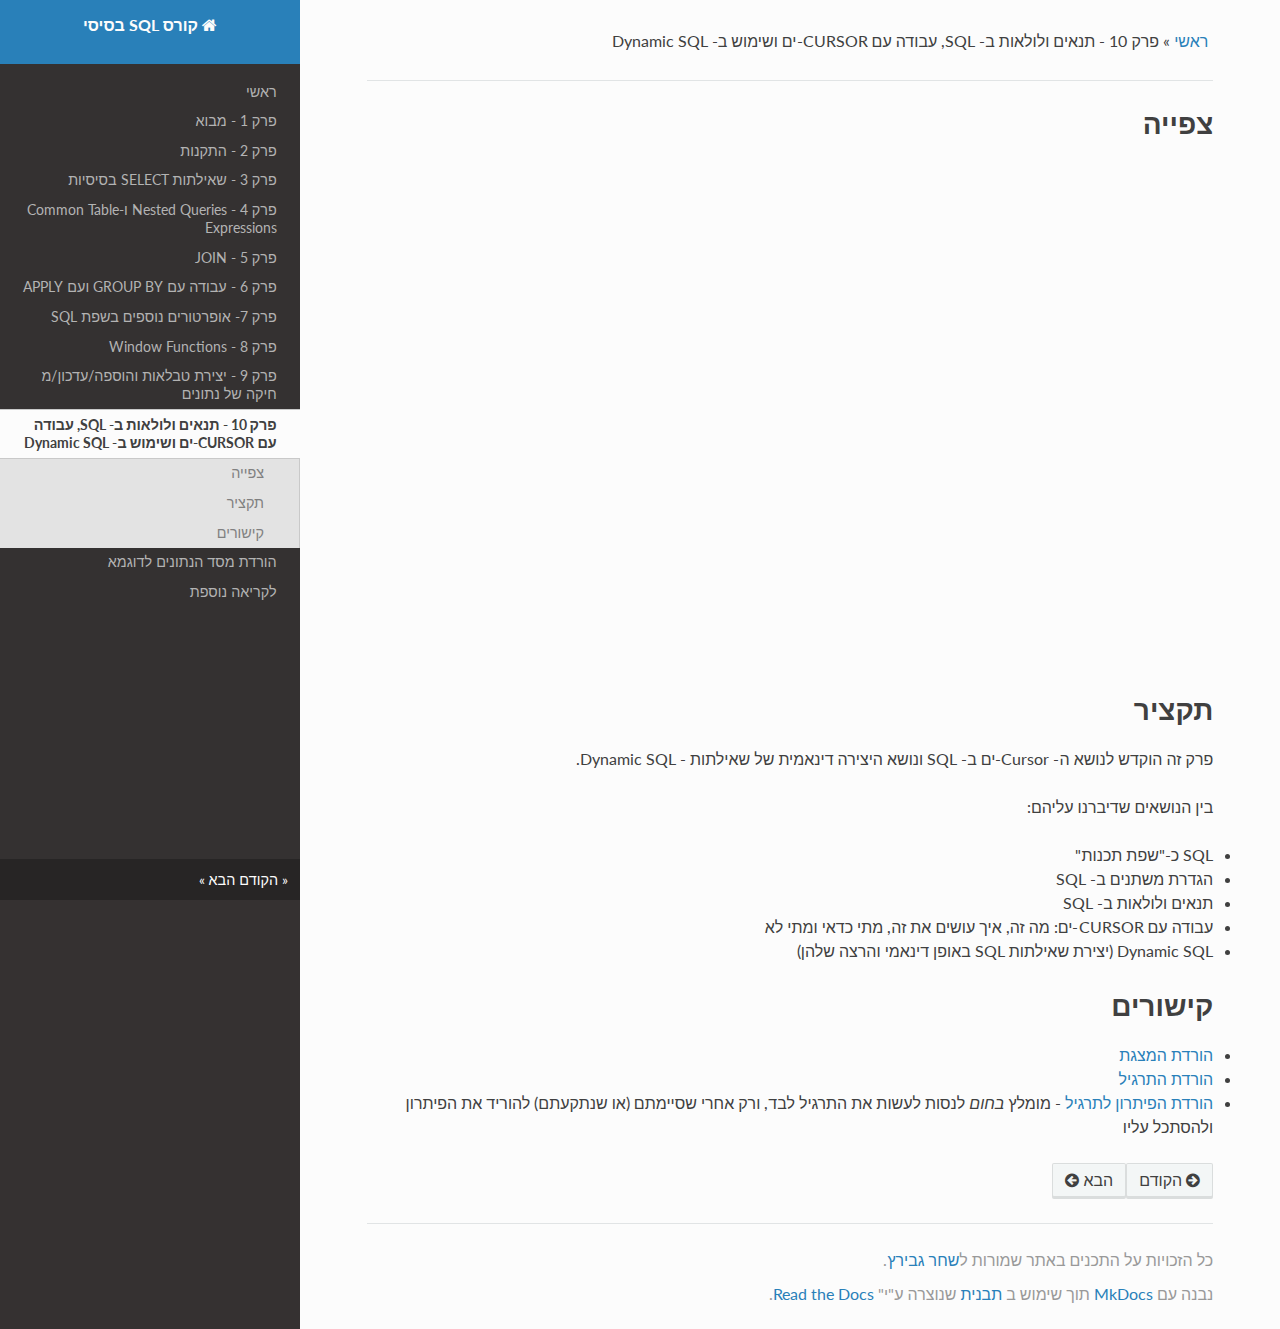
<file: c10/index.html>
<!DOCTYPE html>
<!--[if IE 8]><html class="no-js lt-ie9" lang="en" > <![endif]-->
<!--[if gt IE 8]><!--> <html class="no-js" lang="en" > <!--<![endif]-->
<head>
  <meta charset="utf-8">
  <meta http-equiv="X-UA-Compatible" content="IE=edge">
  <meta name="viewport" content="width=device-width, initial-scale=1.0">
  
  <meta name="author" content="Shahar Gvirtz">
  <link rel="shortcut icon" href="../img/favicon.ico">
  <title>פרק 10 - תנאים ולולאות ב- SQL, עבודה עם CURSOR-ים ושימוש ב- Dynamic SQL - קורס SQL בסיסי</title>
  <link href='https://fonts.googleapis.com/css?family=Lato:400,700|Roboto+Slab:400,700|Inconsolata:400,700' rel='stylesheet' type='text/css'>

  <link rel="stylesheet" href="../css/theme.css" type="text/css" />
  <link rel="stylesheet" href="../css/theme_extra.css" type="text/css" />
  <link rel="stylesheet" href="../css/highlight.css">
  <link href="../extra.css" rel="stylesheet">
  
  <script>
    // Current page data
    var mkdocs_page_name = "\u05e4\u05e8\u05e7 10 - \u05ea\u05e0\u05d0\u05d9\u05dd \u05d5\u05dc\u05d5\u05dc\u05d0\u05d5\u05ea \u05d1- SQL, \u05e2\u05d1\u05d5\u05d3\u05d4 \u05e2\u05dd CURSOR-\u05d9\u05dd \u05d5\u05e9\u05d9\u05de\u05d5\u05e9 \u05d1- Dynamic SQL";
    var mkdocs_page_input_path = "c10.md";
    var mkdocs_page_url = "/c10/";
  </script>
  
  <script src="../js/jquery-2.1.1.min.js"></script>
  <script src="../js/modernizr-2.8.3.min.js"></script>
  <script type="text/javascript" src="../js/highlight.pack.js"></script> 
  
</head>

<body class="wy-body-for-nav" role="document">

  <div class="wy-grid-for-nav">

    
    <nav data-toggle="wy-nav-shift" class="wy-nav-side stickynav">
      <div class="wy-side-nav-search">
        <a href=".." class="icon icon-home"> קורס SQL בסיסי</a>

      </div>

      <div class="wy-menu wy-menu-vertical" data-spy="affix" role="navigation" aria-label="main navigation">
	<ul class="current">
          
            <li>
    <li class="toctree-l1 ">
        <a class="" href="..">ראשי</a>
        
    </li>
<li>
          
            <li>
    <li class="toctree-l1 ">
        <a class="" href="../c01/">פרק 1 - מבוא</a>
        
    </li>
<li>
          
            <li>
    <li class="toctree-l1 ">
        <a class="" href="../c02/">פרק 2 - התקנות</a>
        
    </li>
<li>
          
            <li>
    <li class="toctree-l1 ">
        <a class="" href="../c03/">פרק 3 - שאילתות SELECT בסיסיות</a>
        
    </li>
<li>
          
            <li>
    <li class="toctree-l1 ">
        <a class="" href="../c04/">פרק 4 - Nested Queries ו-Common Table Expressions</a>
        
    </li>
<li>
          
            <li>
    <li class="toctree-l1 ">
        <a class="" href="../c05/">פרק 5 - JOIN</a>
        
    </li>
<li>
          
            <li>
    <li class="toctree-l1 ">
        <a class="" href="../c06/">פרק 6 - עבודה עם GROUP BY ועם APPLY</a>
        
    </li>
<li>
          
            <li>
    <li class="toctree-l1 ">
        <a class="" href="../c07/">פרק 7-  אופרטורים נוספים בשפת SQL</a>
        
    </li>
<li>
          
            <li>
    <li class="toctree-l1 ">
        <a class="" href="../c08/">פרק 8 - Window Functions</a>
        
    </li>
<li>
          
            <li>
    <li class="toctree-l1 ">
        <a class="" href="../c09/">פרק 9 - יצירת טבלאות והוספה/עדכון/מ חיקה של נתונים</a>
        
    </li>
<li>
          
            <li>
    <li class="toctree-l1 current">
        <a class="current" href="./">פרק 10 - תנאים ולולאות ב- SQL, עבודה עם CURSOR-ים ושימוש ב- Dynamic SQL</a>
        
            <ul>
            
                <li class="toctree-l3"><a href="#_1">צפייה</a></li>
                
            
                <li class="toctree-l3"><a href="#_2">תקציר</a></li>
                
            
                <li class="toctree-l3"><a href="#_3">קישורים</a></li>
                
            
            </ul>
        
    </li>
<li>
          
            <li>
    <li class="toctree-l1 ">
        <a class="" href="../sampledb/">הורדת מסד הנתונים לדוגמא</a>
        
    </li>
<li>
          
            <li>
    <li class="toctree-l1 ">
        <a class="" href="../resources/">לקריאה נוספת</a>
        
    </li>
<li>
          
        </ul>
      </div>
      &nbsp;
    </nav>

    <section data-toggle="wy-nav-shift" class="wy-nav-content-wrap">

      
      <nav class="wy-nav-top" role="navigation" aria-label="top navigation">
        <i data-toggle="wy-nav-top" class="fa fa-bars"></i>
        <a href="..">קורס SQL בסיסי</a>
      </nav>

      
      <div class="wy-nav-content">
        <div class="rst-content">
          <div role="navigation" aria-label="breadcrumbs navigation">
  <ul class="wy-breadcrumbs">
    <li><a href="..">ראשי</a> &raquo;</li>
    
      
    
    <li>פרק 10 - תנאים ולולאות ב- SQL, עבודה עם CURSOR-ים ושימוש ב- Dynamic SQL</li>
    <li class="wy-breadcrumbs-aside">
      
    </li>
  </ul>
  <hr/>
</div>
          <div role="main">
            <div class="section">
              
                <h1 id="_1">צפייה</h1>
<p><div class="videoWrapper">
    <!-- Copy & Pasted from YouTube -->
   <iframe  src="https://www.youtube.com/embed/J1YzJitVI-4" frameborder="0" allowfullscreen></iframe>
</div></p>
<h1 id="_2">תקציר</h1>
<p>פרק זה הוקדש לנושא ה- Cursor-ים ב- SQL ונושא היצירה דינאמית של שאילתות - Dynamic SQL.</p>
<p>בין הנושאים שדיברנו עליהם:</p>
<ul>
<li>SQL כ-"שפת תכנות"</li>
<li>הגדרת משתנים ב- SQL</li>
<li>תנאים ולולאות ב- SQL</li>
<li>עבודה עם CURSOR-ים: מה זה, איך עושים את זה, מתי כדאי ומתי לא</li>
<li>Dynamic SQL (יצירת שאילתות SQL באופן דינאמי והרצה שלהן)</li>
</ul>
<h1 id="_3">קישורים</h1>
<ul>
<li><a href="../ppt/C10.pptx">הורדת המצגת</a></li>
<li><a href="../ex/Lec10Ex.pdf">הורדת התרגיל</a> </li>
<li><a href="../ex/Lec10ExSol.pdf">הורדת הפיתרון לתרגיל</a> - מומלץ <em>בחום</em> לנסות לעשות את התרגיל לבד, ורק אחרי שסיימתם (או שנתקעתם) להוריד את הפיתרון ולהסתכל עליו</li>
</ul>
              
            </div>
          </div>
          <footer>
  
    <div class="rst-footer-buttons" role="navigation" aria-label="footer navigation">
       
        <a href="../c09/" class="btn btn-neutral float-right" title="פרק 9 - יצירת טבלאות והוספה/עדכון/מ חיקה של נתונים"><span class="icon icon-circle-arrow-right"></span> הקודם</a>
      
      
        <a href="../sampledb/" class="btn btn-neutral" title="הורדת מסד הנתונים לדוגמא">הבא <span class="icon icon-circle-arrow-left"></span></a>
      
     
    </div>
  

  <hr/>

  <div role="contentinfo">
    <!-- Copyright etc -->
    
      <p>כל הזכויות על התכנים באתר שמורות ל<a href="https://blog.ishahar.net">שחר גבירץ</a>.</p>
    
  </div>

  נבנה עם <a href="http://www.mkdocs.org">MkDocs</a> תוך שימוש ב <a href="https://github.com/snide/sphinx_rtd_theme">תבנית</a> שנוצרה ע"י" <a href="https://readthedocs.org">Read the Docs</a>.
</footer>
	  
        </div>
      </div>

    </section>
    
  </div>

  <div class="rst-versions" role="note" style="cursor: pointer">
    <span class="rst-current-version" data-toggle="rst-current-version">
      
      
        <span><a href="../c09/" style="color: #fcfcfc;">&laquo; הקודם</a></span>
      
      
        <span style="margin-left: 15px"><a href="../sampledb/" style="color: #fcfcfc">הבא &raquo;</a></span>
      
    </span>
</div>
    <script src="../js/theme.js"></script>
<script>
  (function(i,s,o,g,r,a,m){i['GoogleAnalyticsObject']=r;i[r]=i[r]||function(){
  (i[r].q=i[r].q||[]).push(arguments)},i[r].l=1*new Date();a=s.createElement(o),
  m=s.getElementsByTagName(o)[0];a.async=1;a.src=g;m.parentNode.insertBefore(a,m)
  })(window,document,'script','https://www.google-analytics.com/analytics.js','ga');

  ga('create', 'UA-67523682-4', 'auto');
  ga('send', 'pageview');

</script>
</body>

</html>
</file>
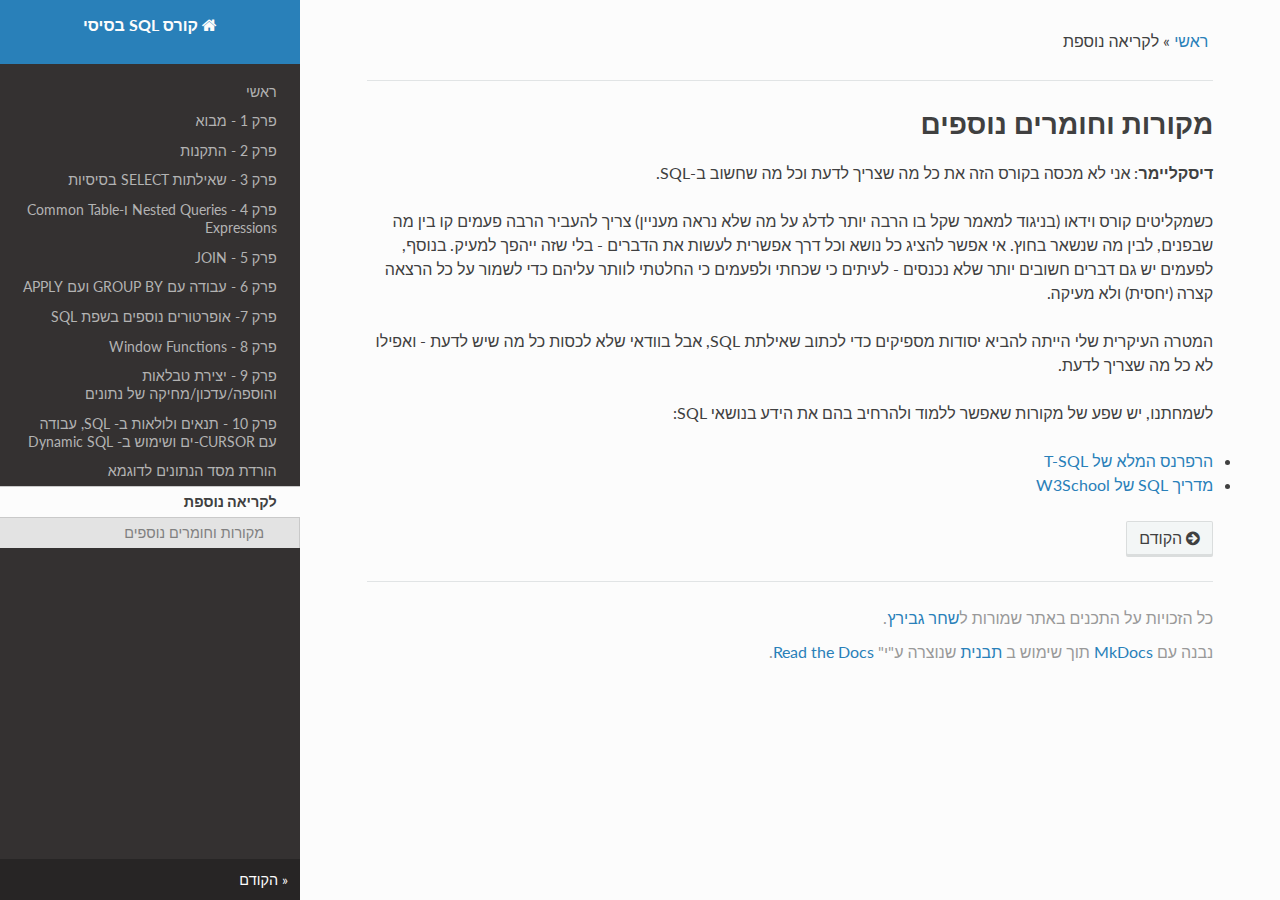
<file: resources/index.html>
<!DOCTYPE html>
<!--[if IE 8]><html class="no-js lt-ie9" lang="en" > <![endif]-->
<!--[if gt IE 8]><!--> <html class="no-js" lang="en" > <!--<![endif]-->
<head>
  <meta charset="utf-8">
  <meta http-equiv="X-UA-Compatible" content="IE=edge">
  <meta name="viewport" content="width=device-width, initial-scale=1.0">
  
  <meta name="author" content="Shahar Gvirtz">
  <link rel="shortcut icon" href="../img/favicon.ico">
  <title>לקריאה נוספת - קורס SQL בסיסי</title>
  <link href='https://fonts.googleapis.com/css?family=Lato:400,700|Roboto+Slab:400,700|Inconsolata:400,700' rel='stylesheet' type='text/css'>

  <link rel="stylesheet" href="../css/theme.css" type="text/css" />
  <link rel="stylesheet" href="../css/theme_extra.css" type="text/css" />
  <link rel="stylesheet" href="../css/highlight.css">
  <link href="../extra.css" rel="stylesheet">
  
  <script>
    // Current page data
    var mkdocs_page_name = "\u05dc\u05e7\u05e8\u05d9\u05d0\u05d4 \u05e0\u05d5\u05e1\u05e4\u05ea";
    var mkdocs_page_input_path = "resources.md";
    var mkdocs_page_url = "/resources/";
  </script>
  
  <script src="../js/jquery-2.1.1.min.js"></script>
  <script src="../js/modernizr-2.8.3.min.js"></script>
  <script type="text/javascript" src="../js/highlight.pack.js"></script> 
  
</head>

<body class="wy-body-for-nav" role="document">

  <div class="wy-grid-for-nav">

    
    <nav data-toggle="wy-nav-shift" class="wy-nav-side stickynav">
      <div class="wy-side-nav-search">
        <a href=".." class="icon icon-home"> קורס SQL בסיסי</a>

      </div>

      <div class="wy-menu wy-menu-vertical" data-spy="affix" role="navigation" aria-label="main navigation">
	<ul class="current">
          
            <li>
    <li class="toctree-l1 ">
        <a class="" href="..">ראשי</a>
        
    </li>
<li>
          
            <li>
    <li class="toctree-l1 ">
        <a class="" href="../c01/">פרק 1 - מבוא</a>
        
    </li>
<li>
          
            <li>
    <li class="toctree-l1 ">
        <a class="" href="../c02/">פרק 2 - התקנות</a>
        
    </li>
<li>
          
            <li>
    <li class="toctree-l1 ">
        <a class="" href="../c03/">פרק 3 - שאילתות SELECT בסיסיות</a>
        
    </li>
<li>
          
            <li>
    <li class="toctree-l1 ">
        <a class="" href="../c04/">פרק 4 - Nested Queries ו-Common Table Expressions</a>
        
    </li>
<li>
          
            <li>
    <li class="toctree-l1 ">
        <a class="" href="../c05/">פרק 5 - JOIN</a>
        
    </li>
<li>
          
            <li>
    <li class="toctree-l1 ">
        <a class="" href="../c06/">פרק 6 - עבודה עם GROUP BY ועם APPLY</a>
        
    </li>
<li>
          
            <li>
    <li class="toctree-l1 ">
        <a class="" href="../c07/">פרק 7-  אופרטורים נוספים בשפת SQL</a>
        
    </li>
<li>
          
            <li>
    <li class="toctree-l1 ">
        <a class="" href="../c08/">פרק 8 - Window Functions</a>
        
    </li>
<li>
          
            <li>
    <li class="toctree-l1 ">
        <a class="" href="../c09/">פרק 9 - יצירת טבלאות והוספה/עדכון/מחיקה של נתונים</a>
        
    </li>
<li>
          
            <li>
    <li class="toctree-l1 ">
        <a class="" href="../c10/">פרק 10 - תנאים ולולאות ב- SQL, עבודה עם CURSOR-ים ושימוש ב- Dynamic SQL</a>
        
    </li>
<li>
          
            <li>
    <li class="toctree-l1 ">
        <a class="" href="../sampledb/">הורדת מסד הנתונים לדוגמא</a>
        
    </li>
<li>
          
            <li>
    <li class="toctree-l1 current">
        <a class="current" href="./">לקריאה נוספת</a>
        
            <ul>
            
                <li class="toctree-l3"><a href="#_1">מקורות וחומרים נוספים</a></li>
                
            
            </ul>
        
    </li>
<li>
          
        </ul>
      </div>
      &nbsp;
    </nav>

    <section data-toggle="wy-nav-shift" class="wy-nav-content-wrap">

      
      <nav class="wy-nav-top" role="navigation" aria-label="top navigation">
        <i data-toggle="wy-nav-top" class="fa fa-bars"></i>
        <a href="..">קורס SQL בסיסי</a>
      </nav>

      
      <div class="wy-nav-content">
        <div class="rst-content">
          <div role="navigation" aria-label="breadcrumbs navigation">
  <ul class="wy-breadcrumbs">
    <li><a href="..">ראשי</a> &raquo;</li>
    
      
    
    <li>לקריאה נוספת</li>
    <li class="wy-breadcrumbs-aside">
      
    </li>
  </ul>
  <hr/>
</div>
          <div role="main">
            <div class="section">
              
                <h1 id="_1">מקורות וחומרים נוספים</h1>
<p><strong>דיסקליימר</strong>: אני לא מכסה בקורס הזה את כל מה שצריך לדעת וכל מה שחשוב ב-SQL.</p>
<p>כשמקליטים קורס וידאו (בניגוד למאמר שקל בו הרבה יותר לדלג על מה שלא נראה מעניין) צריך להעביר הרבה פעמים קו בין מה שבפנים, לבין מה שנשאר בחוץ. אי אפשר להציג כל נושא וכל דרך אפשרית לעשות את הדברים - בלי שזה ייהפך למעיק. בנוסף, לפעמים יש גם דברים חשובים יותר שלא נכנסים - לעיתים כי שכחתי ולפעמים כי החלטתי לוותר עליהם כדי לשמור על כל הרצאה קצרה (יחסית) ולא מעיקה.</p>
<p>המטרה העיקרית שלי הייתה להביא יסודות מספיקים כדי לכתוב שאילתת SQL, אבל בוודאי שלא לכסות כל מה שיש לדעת - ואפילו לא כל מה שצריך לדעת.</p>
<p>לשמחתנו, יש שפע של מקורות שאפשר ללמוד ולהרחיב בהם את הידע בנושאי SQL:</p>
<ul>
<li><a href="https://technet.microsoft.com/en-us/library/ms189826(v=sql.90).aspx">הרפרנס המלא של T-SQL</a></li>
<li><a href="https://www.w3schools.com/sql/">מדריך SQL של W3School</a></li>
</ul>
              
            </div>
          </div>
          <footer>
  
    <div class="rst-footer-buttons" role="navigation" aria-label="footer navigation">
       
        <a href="../sampledb/" class="btn btn-neutral float-right" title="הורדת מסד הנתונים לדוגמא"><span class="icon icon-circle-arrow-right"></span> הקודם</a>
      
      
     
    </div>
  

  <hr/>

  <div role="contentinfo">
    <!-- Copyright etc -->
    
      <p>כל הזכויות על התכנים באתר שמורות ל<a href="https://blog.ishahar.net">שחר גבירץ</a>.</p>
    
  </div>

  נבנה עם <a href="http://www.mkdocs.org">MkDocs</a> תוך שימוש ב <a href="https://github.com/snide/sphinx_rtd_theme">תבנית</a> שנוצרה ע"י" <a href="https://readthedocs.org">Read the Docs</a>.
</footer>
	  
        </div>
      </div>

    </section>
    
  </div>

  <div class="rst-versions" role="note" style="cursor: pointer">
    <span class="rst-current-version" data-toggle="rst-current-version">
      
      
        <span><a href="../sampledb/" style="color: #fcfcfc;">&laquo; הקודם</a></span>
      
      
    </span>
</div>
    <script src="../js/theme.js"></script>
<script>
  (function(i,s,o,g,r,a,m){i['GoogleAnalyticsObject']=r;i[r]=i[r]||function(){
  (i[r].q=i[r].q||[]).push(arguments)},i[r].l=1*new Date();a=s.createElement(o),
  m=s.getElementsByTagName(o)[0];a.async=1;a.src=g;m.parentNode.insertBefore(a,m)
  })(window,document,'script','https://www.google-analytics.com/analytics.js','ga');

  ga('create', 'UA-67523682-4', 'auto');
  ga('send', 'pageview');

</script>
</body>

</html>
</file>
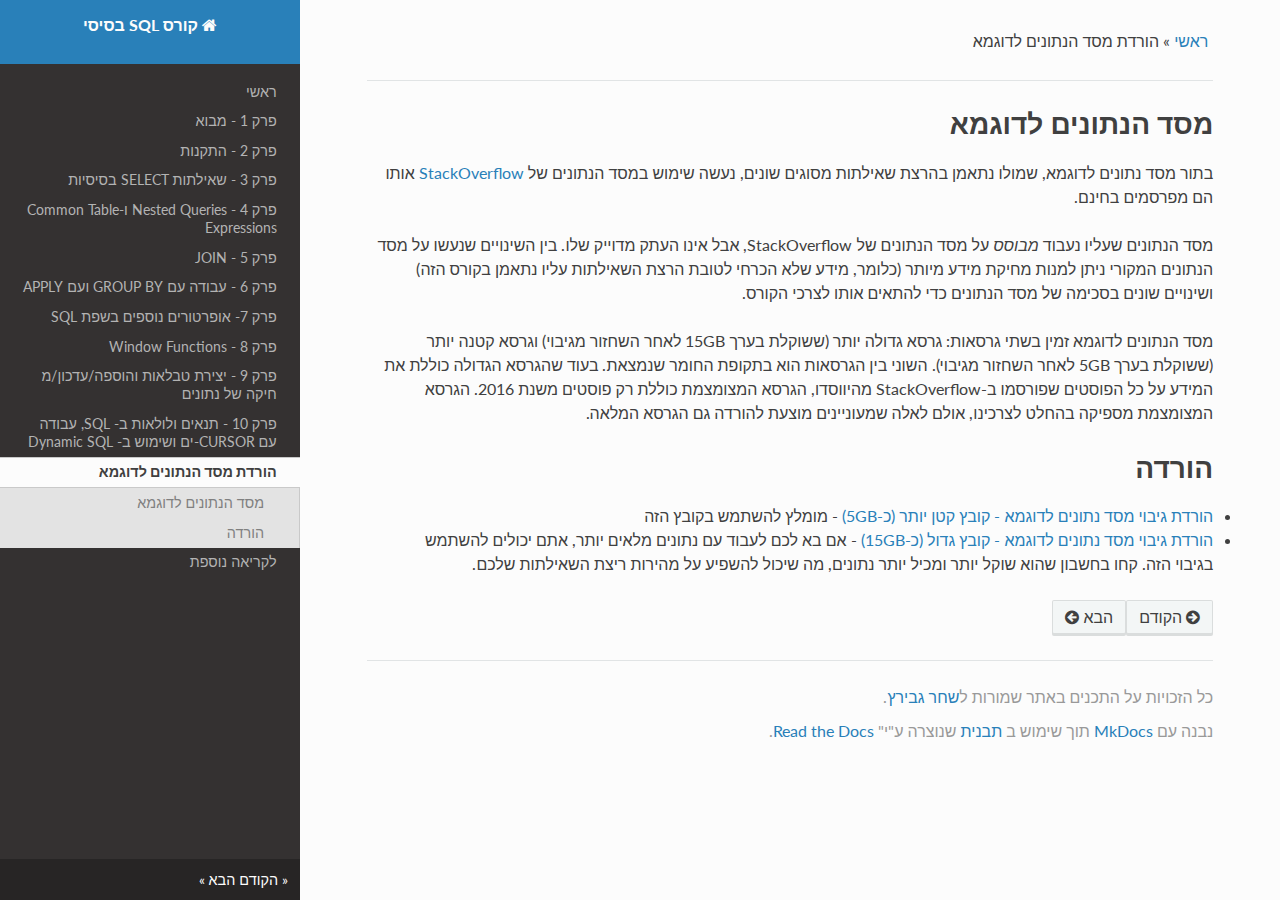
<file: sampledb/index.html>
<!DOCTYPE html>
<!--[if IE 8]><html class="no-js lt-ie9" lang="en" > <![endif]-->
<!--[if gt IE 8]><!--> <html class="no-js" lang="en" > <!--<![endif]-->
<head>
  <meta charset="utf-8">
  <meta http-equiv="X-UA-Compatible" content="IE=edge">
  <meta name="viewport" content="width=device-width, initial-scale=1.0">
  
  <meta name="author" content="Shahar Gvirtz">
  <link rel="shortcut icon" href="../img/favicon.ico">
  <title>הורדת מסד הנתונים לדוגמא - קורס SQL בסיסי</title>
  <link href='https://fonts.googleapis.com/css?family=Lato:400,700|Roboto+Slab:400,700|Inconsolata:400,700' rel='stylesheet' type='text/css'>

  <link rel="stylesheet" href="../css/theme.css" type="text/css" />
  <link rel="stylesheet" href="../css/theme_extra.css" type="text/css" />
  <link rel="stylesheet" href="../css/highlight.css">
  <link href="../extra.css" rel="stylesheet">
  
  <script>
    // Current page data
    var mkdocs_page_name = "\u05d4\u05d5\u05e8\u05d3\u05ea \u05de\u05e1\u05d3 \u05d4\u05e0\u05ea\u05d5\u05e0\u05d9\u05dd \u05dc\u05d3\u05d5\u05d2\u05de\u05d0";
    var mkdocs_page_input_path = "sampledb.md";
    var mkdocs_page_url = "/sampledb/";
  </script>
  
  <script src="../js/jquery-2.1.1.min.js"></script>
  <script src="../js/modernizr-2.8.3.min.js"></script>
  <script type="text/javascript" src="../js/highlight.pack.js"></script> 
  
</head>

<body class="wy-body-for-nav" role="document">

  <div class="wy-grid-for-nav">

    
    <nav data-toggle="wy-nav-shift" class="wy-nav-side stickynav">
      <div class="wy-side-nav-search">
        <a href=".." class="icon icon-home"> קורס SQL בסיסי</a>

      </div>

      <div class="wy-menu wy-menu-vertical" data-spy="affix" role="navigation" aria-label="main navigation">
	<ul class="current">
          
            <li>
    <li class="toctree-l1 ">
        <a class="" href="..">ראשי</a>
        
    </li>
<li>
          
            <li>
    <li class="toctree-l1 ">
        <a class="" href="../c01/">פרק 1 - מבוא</a>
        
    </li>
<li>
          
            <li>
    <li class="toctree-l1 ">
        <a class="" href="../c02/">פרק 2 - התקנות</a>
        
    </li>
<li>
          
            <li>
    <li class="toctree-l1 ">
        <a class="" href="../c03/">פרק 3 - שאילתות SELECT בסיסיות</a>
        
    </li>
<li>
          
            <li>
    <li class="toctree-l1 ">
        <a class="" href="../c04/">פרק 4 - Nested Queries ו-Common Table Expressions</a>
        
    </li>
<li>
          
            <li>
    <li class="toctree-l1 ">
        <a class="" href="../c05/">פרק 5 - JOIN</a>
        
    </li>
<li>
          
            <li>
    <li class="toctree-l1 ">
        <a class="" href="../c06/">פרק 6 - עבודה עם GROUP BY ועם APPLY</a>
        
    </li>
<li>
          
            <li>
    <li class="toctree-l1 ">
        <a class="" href="../c07/">פרק 7-  אופרטורים נוספים בשפת SQL</a>
        
    </li>
<li>
          
            <li>
    <li class="toctree-l1 ">
        <a class="" href="../c08/">פרק 8 - Window Functions</a>
        
    </li>
<li>
          
            <li>
    <li class="toctree-l1 ">
        <a class="" href="../c09/">פרק 9 - יצירת טבלאות והוספה/עדכון/מ חיקה של נתונים</a>
        
    </li>
<li>
          
            <li>
    <li class="toctree-l1 ">
        <a class="" href="../c10/">פרק 10 - תנאים ולולאות ב- SQL, עבודה עם CURSOR-ים ושימוש ב- Dynamic SQL</a>
        
    </li>
<li>
          
            <li>
    <li class="toctree-l1 current">
        <a class="current" href="./">הורדת מסד הנתונים לדוגמא</a>
        
            <ul>
            
                <li class="toctree-l3"><a href="#_1">מסד הנתונים לדוגמא</a></li>
                
            
                <li class="toctree-l3"><a href="#_2">הורדה</a></li>
                
            
            </ul>
        
    </li>
<li>
          
            <li>
    <li class="toctree-l1 ">
        <a class="" href="../resources/">לקריאה נוספת</a>
        
    </li>
<li>
          
        </ul>
      </div>
      &nbsp;
    </nav>

    <section data-toggle="wy-nav-shift" class="wy-nav-content-wrap">

      
      <nav class="wy-nav-top" role="navigation" aria-label="top navigation">
        <i data-toggle="wy-nav-top" class="fa fa-bars"></i>
        <a href="..">קורס SQL בסיסי</a>
      </nav>

      
      <div class="wy-nav-content">
        <div class="rst-content">
          <div role="navigation" aria-label="breadcrumbs navigation">
  <ul class="wy-breadcrumbs">
    <li><a href="..">ראשי</a> &raquo;</li>
    
      
    
    <li>הורדת מסד הנתונים לדוגמא</li>
    <li class="wy-breadcrumbs-aside">
      
    </li>
  </ul>
  <hr/>
</div>
          <div role="main">
            <div class="section">
              
                <h1 id="_1">מסד הנתונים לדוגמא</h1>
<p>בתור מסד נתונים לדוגמא, שמולו נתאמן בהרצת שאילתות מסוגים שונים, נעשה שימוש במסד הנתונים של <a href="http://stackoverflow.com">StackOverflow</a> אותו הם מפרסמים בחינם.</p>
<p>מסד הנתונים שעליו נעבוד <em>מבוסס</em> על מסד הנתונים של StackOverflow, אבל אינו העתק מדוייק שלו. בין השינויים שנעשו על מסד הנתונים המקורי ניתן למנות מחיקת מידע מיותר (כלומר, מידע שלא הכרחי לטובת הרצת השאילתות עליו נתאמן בקורס הזה) ושינויים שונים בסכימה של מסד הנתונים כדי להתאים אותו לצרכי הקורס.</p>
<p>מסד הנתונים לדוגמא זמין בשתי גרסאות: גרסא גדולה יותר (ששוקלת בערך 15GB לאחר השחזור מגיבוי) וגרסא קטנה יותר (ששוקלת בערך 5GB לאחר השחזור מגיבוי).
השוני בין הגרסאות הוא בתקופת החומר שנמצאת. בעוד שהגרסא הגדולה כוללת את המידע על כל הפוסטים שפורסמו ב-StackOverflow מהיווסדו, הגרסא המצומצמת כוללת רק פוסטים משנת 2016. הגרסא המצומצמת מספיקה בהחלט לצרכינו, אולם לאלה שמעוניינים מוצעת להורדה גם הגרסא המלאה.</p>
<h1 id="_2">הורדה</h1>
<ul>
<li><a href="https://drive.google.com/file/d/0B87u_UKlbsjNZ0M3THdwazBLNDA/view?usp=sharing&amp;resourcekey=0-9vXCJJJb5kGp1EaPzDpPrw">הורדת גיבוי מסד נתונים לדוגמא - קובץ קטן יותר (כ-5GB)</a> - מומלץ להשתמש בקובץ הזה</li>
<li><a href="https://mega.nz/#!Mx8HhbLD!xaSY_43LmRIAo48NcNaqQ5ddDnZWBq2ljMLPoNyEu-0">הורדת גיבוי מסד נתונים לדוגמא - קובץ גדול (כ-15GB)</a> - אם בא לכם לעבוד עם נתונים מלאים יותר, אתם יכולים להשתמש בגיבוי הזה. קחו בחשבון שהוא שוקל יותר ומכיל יותר נתונים, מה שיכול להשפיע על מהירות ריצת השאילתות שלכם.</li>
</ul>
              
            </div>
          </div>
          <footer>
  
    <div class="rst-footer-buttons" role="navigation" aria-label="footer navigation">
       
        <a href="../c10/" class="btn btn-neutral float-right" title="פרק 10 - תנאים ולולאות ב- SQL, עבודה עם CURSOR-ים ושימוש ב- Dynamic SQL"><span class="icon icon-circle-arrow-right"></span> הקודם</a>
      
      
        <a href="../resources/" class="btn btn-neutral" title="לקריאה נוספת">הבא <span class="icon icon-circle-arrow-left"></span></a>
      
     
    </div>
  

  <hr/>

  <div role="contentinfo">
    <!-- Copyright etc -->
    
      <p>כל הזכויות על התכנים באתר שמורות ל<a href="https://blog.ishahar.net">שחר גבירץ</a>.</p>
    
  </div>

  נבנה עם <a href="http://www.mkdocs.org">MkDocs</a> תוך שימוש ב <a href="https://github.com/snide/sphinx_rtd_theme">תבנית</a> שנוצרה ע"י" <a href="https://readthedocs.org">Read the Docs</a>.
</footer>
	  
        </div>
      </div>

    </section>
    
  </div>

  <div class="rst-versions" role="note" style="cursor: pointer">
    <span class="rst-current-version" data-toggle="rst-current-version">
      
      
        <span><a href="../c10/" style="color: #fcfcfc;">&laquo; הקודם</a></span>
      
      
        <span style="margin-left: 15px"><a href="../resources/" style="color: #fcfcfc">הבא &raquo;</a></span>
      
    </span>
</div>
    <script src="../js/theme.js"></script>
<script>
  (function(i,s,o,g,r,a,m){i['GoogleAnalyticsObject']=r;i[r]=i[r]||function(){
  (i[r].q=i[r].q||[]).push(arguments)},i[r].l=1*new Date();a=s.createElement(o),
  m=s.getElementsByTagName(o)[0];a.async=1;a.src=g;m.parentNode.insertBefore(a,m)
  })(window,document,'script','https://www.google-analytics.com/analytics.js','ga');

  ga('create', 'UA-67523682-4', 'auto');
  ga('send', 'pageview');

</script>
</body>

</html>
</file>
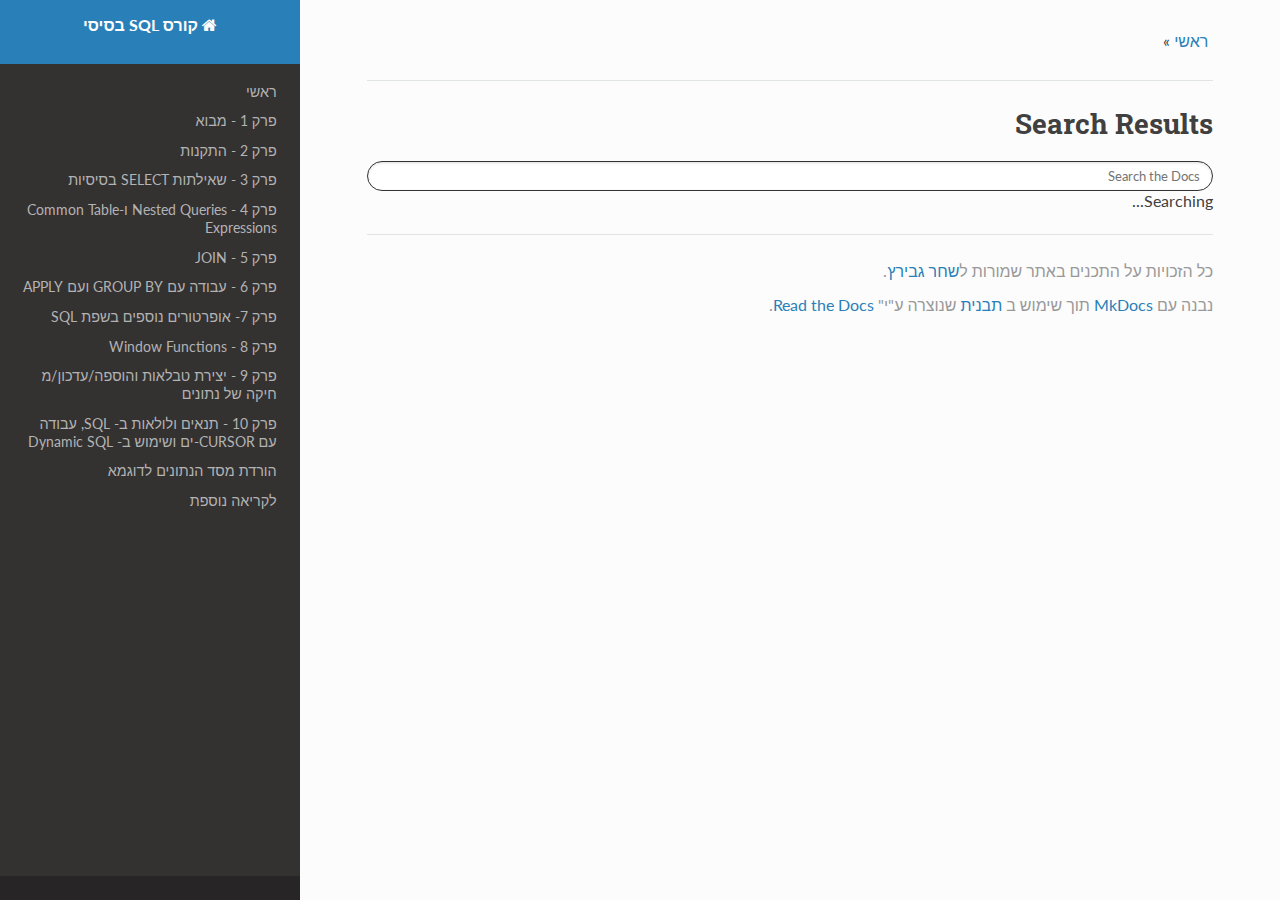
<file: search.html>
<!DOCTYPE html>
<!--[if IE 8]><html class="no-js lt-ie9" lang="en" > <![endif]-->
<!--[if gt IE 8]><!--> <html class="no-js" lang="en" > <!--<![endif]-->
<head>
  <meta charset="utf-8">
  <meta http-equiv="X-UA-Compatible" content="IE=edge">
  <meta name="viewport" content="width=device-width, initial-scale=1.0">
  
  <meta name="author" content="Shahar Gvirtz">
  <link rel="shortcut icon" href="./img/favicon.ico">
  <title>קורס SQL בסיסי</title>
  <link href='https://fonts.googleapis.com/css?family=Lato:400,700|Roboto+Slab:400,700|Inconsolata:400,700' rel='stylesheet' type='text/css'>

  <link rel="stylesheet" href="./css/theme.css" type="text/css" />
  <link rel="stylesheet" href="./css/theme_extra.css" type="text/css" />
  <link rel="stylesheet" href="./css/highlight.css">
  <link href="./extra.css" rel="stylesheet">
  
  <script src="./js/jquery-2.1.1.min.js"></script>
  <script src="./js/modernizr-2.8.3.min.js"></script>
  <script type="text/javascript" src="./js/highlight.pack.js"></script>
  <script>var base_url = '.';</script>
  <script data-main="./mkdocs/js/search.js" src="./mkdocs/js/require.js"></script>

  
</head>

<body class="wy-body-for-nav" role="document">

  <div class="wy-grid-for-nav">

    
    <nav data-toggle="wy-nav-shift" class="wy-nav-side stickynav">
      <div class="wy-side-nav-search">
        <a href="." class="icon icon-home"> קורס SQL בסיסי</a>

      </div>

      <div class="wy-menu wy-menu-vertical" data-spy="affix" role="navigation" aria-label="main navigation">
	<ul class="current">
          
            <li>
    <li class="toctree-l1 ">
        <a class="" href=".">ראשי</a>
        
    </li>
<li>
          
            <li>
    <li class="toctree-l1 ">
        <a class="" href="c01/">פרק 1 - מבוא</a>
        
    </li>
<li>
          
            <li>
    <li class="toctree-l1 ">
        <a class="" href="c02/">פרק 2 - התקנות</a>
        
    </li>
<li>
          
            <li>
    <li class="toctree-l1 ">
        <a class="" href="c03/">פרק 3 - שאילתות SELECT בסיסיות</a>
        
    </li>
<li>
          
            <li>
    <li class="toctree-l1 ">
        <a class="" href="c04/">פרק 4 - Nested Queries ו-Common Table Expressions</a>
        
    </li>
<li>
          
            <li>
    <li class="toctree-l1 ">
        <a class="" href="c05/">פרק 5 - JOIN</a>
        
    </li>
<li>
          
            <li>
    <li class="toctree-l1 ">
        <a class="" href="c06/">פרק 6 - עבודה עם GROUP BY ועם APPLY</a>
        
    </li>
<li>
          
            <li>
    <li class="toctree-l1 ">
        <a class="" href="c07/">פרק 7-  אופרטורים נוספים בשפת SQL</a>
        
    </li>
<li>
          
            <li>
    <li class="toctree-l1 ">
        <a class="" href="c08/">פרק 8 - Window Functions</a>
        
    </li>
<li>
          
            <li>
    <li class="toctree-l1 ">
        <a class="" href="c09/">פרק 9 - יצירת טבלאות והוספה/עדכון/מ חיקה של נתונים</a>
        
    </li>
<li>
          
            <li>
    <li class="toctree-l1 ">
        <a class="" href="c10/">פרק 10 - תנאים ולולאות ב- SQL, עבודה עם CURSOR-ים ושימוש ב- Dynamic SQL</a>
        
    </li>
<li>
          
            <li>
    <li class="toctree-l1 ">
        <a class="" href="sampledb/">הורדת מסד הנתונים לדוגמא</a>
        
    </li>
<li>
          
            <li>
    <li class="toctree-l1 ">
        <a class="" href="resources/">לקריאה נוספת</a>
        
    </li>
<li>
          
        </ul>
      </div>
      &nbsp;
    </nav>

    <section data-toggle="wy-nav-shift" class="wy-nav-content-wrap">

      
      <nav class="wy-nav-top" role="navigation" aria-label="top navigation">
        <i data-toggle="wy-nav-top" class="fa fa-bars"></i>
        <a href=".">קורס SQL בסיסי</a>
      </nav>

      
      <div class="wy-nav-content">
        <div class="rst-content">
          <div role="navigation" aria-label="breadcrumbs navigation">
  <ul class="wy-breadcrumbs">
    <li><a href=".">ראשי</a> &raquo;</li>
    
    
    <li class="wy-breadcrumbs-aside">
      
    </li>
  </ul>
  <hr/>
</div>
          <div role="main">
            <div class="section">
              

  <h1 id="search">Search Results</h1>

  <form id="content_search" action="search.html">
    <span role="status" aria-live="polite" class="ui-helper-hidden-accessible"></span>
    <input name="q" id="mkdocs-search-query" type="text" class="search_input search-query ui-autocomplete-input" placeholder="Search the Docs" autocomplete="off" autofocus>
  </form>

  <div id="mkdocs-search-results" class="search-results">
    Searching...
  </div>


            </div>
          </div>
          <footer>
  

  <hr/>

  <div role="contentinfo">
    <!-- Copyright etc -->
    
      <p>כל הזכויות על התכנים באתר שמורות ל<a href="https://blog.ishahar.net">שחר גבירץ</a>.</p>
    
  </div>

  נבנה עם <a href="http://www.mkdocs.org">MkDocs</a> תוך שימוש ב <a href="https://github.com/snide/sphinx_rtd_theme">תבנית</a> שנוצרה ע"י" <a href="https://readthedocs.org">Read the Docs</a>.
</footer>
	  
        </div>
      </div>

    </section>
    
  </div>

  <div class="rst-versions" role="note" style="cursor: pointer">
    <span class="rst-current-version" data-toggle="rst-current-version">
      
      
      
    </span>
</div>
    <script src="./js/theme.js"></script>
<script>
  (function(i,s,o,g,r,a,m){i['GoogleAnalyticsObject']=r;i[r]=i[r]||function(){
  (i[r].q=i[r].q||[]).push(arguments)},i[r].l=1*new Date();a=s.createElement(o),
  m=s.getElementsByTagName(o)[0];a.async=1;a.src=g;m.parentNode.insertBefore(a,m)
  })(window,document,'script','https://www.google-analytics.com/analytics.js','ga');

  ga('create', 'UA-67523682-4', 'auto');
  ga('send', 'pageview');

</script>
</body>

</html>
</file>
<file: css/theme.css>
/*
 * This file is copied from the upstream ReadTheDocs Sphinx
 * theme. To aid upgradability this file should *not* be edited.
 * modifications we need should be included in theme_extra.css.
 *
 * https://github.com/rtfd/readthedocs.org/blob/master/readthedocs/core/static/core/css/theme.css
 */

*{-webkit-box-sizing:border-box;-moz-box-sizing:border-box;box-sizing:border-box}article,aside,details,figcaption,figure,footer,header,hgroup,nav,section{display:block}audio,canvas,video{display:inline-block;*display:inline;*zoom:1}audio:not([controls]){display:none}[hidden]{display:none}*{-webkit-box-sizing:border-box;-moz-box-sizing:border-box;box-sizing:border-box}html{font-size:100%;-webkit-text-size-adjust:100%;-ms-text-size-adjust:100%}body{margin:0}a:hover,a:active{outline:0}abbr[title]{border-bottom:1px dotted}b,strong{font-weight:bold}blockquote{margin:0}dfn{font-style:italic}ins{background:#ff9;color:#000;text-decoration:none}mark{background:#ff0;color:#000;font-style:italic;font-weight:bold}pre,code,.rst-content tt,kbd,samp{font-family:monospace,serif;_font-family:"courier new",monospace;font-size:1em}pre{white-space:pre}q{quotes:none}q:before,q:after{content:"";content:none}small{font-size:85%}sub,sup{font-size:75%;line-height:0;position:relative;vertical-align:baseline}sup{top:-0.5em}sub{bottom:-0.25em}ul,ol,dl{margin:0;padding:0;list-style:none;list-style-image:none}li{list-style:none}dd{margin:0}img{border:0;-ms-interpolation-mode:bicubic;vertical-align:middle;max-width:100%}svg:not(:root){overflow:hidden}figure{margin:0}form{margin:0}fieldset{border:0;margin:0;padding:0}label{cursor:pointer}legend{border:0;*margin-left:-7px;padding:0;white-space:normal}button,input,select,textarea{font-size:100%;margin:0;vertical-align:baseline;*vertical-align:middle}button,input{line-height:normal}button,input[type="button"],input[type="reset"],input[type="submit"]{cursor:pointer;-webkit-appearance:button;*overflow:visible}button[disabled],input[disabled]{cursor:default}input[type="checkbox"],input[type="radio"]{box-sizing:border-box;padding:0;*width:13px;*height:13px}input[type="search"]{-webkit-appearance:textfield;-moz-box-sizing:content-box;-webkit-box-sizing:content-box;box-sizing:content-box}input[type="search"]::-webkit-search-decoration,input[type="search"]::-webkit-search-cancel-button{-webkit-appearance:none}button::-moz-focus-inner,input::-moz-focus-inner{border:0;padding:0}textarea{overflow:auto;vertical-align:top;resize:vertical}table{border-collapse:collapse;border-spacing:0}td{vertical-align:top}.chromeframe{margin:0.2em 0;background:#ccc;color:#000;padding:0.2em 0}.ir{display:block;border:0;text-indent:-999em;overflow:hidden;background-color:transparent;background-repeat:no-repeat;text-align:left;direction:ltr;*line-height:0}.ir br{display:none}.hidden{display:none !important;visibility:hidden}.visuallyhidden{border:0;clip:rect(0 0 0 0);height:1px;margin:-1px;overflow:hidden;padding:0;position:absolute;width:1px}.visuallyhidden.focusable:active,.visuallyhidden.focusable:focus{clip:auto;height:auto;margin:0;overflow:visible;position:static;width:auto}.invisible{visibility:hidden}.relative{position:relative}big,small{font-size:100%}@media print{html,body,section{background:none !important}*{box-shadow:none !important;text-shadow:none !important;filter:none !important;-ms-filter:none !important}a,a:visited{text-decoration:underline}.ir a:after,a[href^="javascript:"]:after,a[href^="#"]:after{content:""}pre,blockquote{page-break-inside:avoid}thead{display:table-header-group}tr,img{page-break-inside:avoid}img{max-width:100% !important}@page{margin:0.5cm}p,h2,h3{orphans:3;widows:3}h2,h3{page-break-after:avoid}}.fa:before,.rst-content .admonition-title:before,.rst-content h1 .headerlink:before,.rst-content h2 .headerlink:before,.rst-content h3 .headerlink:before,.rst-content h4 .headerlink:before,.rst-content h5 .headerlink:before,.rst-content h6 .headerlink:before,.rst-content dl dt .headerlink:before,.icon:before,.wy-dropdown .caret:before,.wy-inline-validate.wy-inline-validate-success .wy-input-context:before,.wy-inline-validate.wy-inline-validate-danger .wy-input-context:before,.wy-inline-validate.wy-inline-validate-warning .wy-input-context:before,.wy-inline-validate.wy-inline-validate-info .wy-input-context:before,.wy-alert,.rst-content .note,.rst-content .attention,.rst-content .caution,.rst-content .danger,.rst-content .error,.rst-content .hint,.rst-content .important,.rst-content .tip,.rst-content .warning,.rst-content .seealso,.rst-content .admonition-todo,.btn,input[type="text"],input[type="password"],input[type="email"],input[type="url"],input[type="date"],input[type="month"],input[type="time"],input[type="datetime"],input[type="datetime-local"],input[type="week"],input[type="number"],input[type="search"],input[type="tel"],input[type="color"],select,textarea,.wy-menu-vertical li.on a,.wy-menu-vertical li.current>a,.wy-side-nav-search>a,.wy-side-nav-search .wy-dropdown>a,.wy-nav-top a{-webkit-font-smoothing:antialiased}.clearfix{*zoom:1}.clearfix:before,.clearfix:after{display:table;content:""}.clearfix:after{clear:both}/*!
 *  Font Awesome 4.1.0 by @davegandy - http://fontawesome.io - @fontawesome
 *  License - http://fontawesome.io/license (Font: SIL OFL 1.1, CSS: MIT License)
 */@font-face{font-family:'FontAwesome';src:url("../fonts/fontawesome-webfont.eot?v=4.1.0");src:url("../fonts/fontawesome-webfont.eot?#iefix&v=4.1.0") format("embedded-opentype"),url("../fonts/fontawesome-webfont.woff?v=4.1.0") format("woff"),url("../fonts/fontawesome-webfont.ttf?v=4.1.0") format("truetype"),url("../fonts/fontawesome-webfont.svg?v=4.1.0#fontawesomeregular") format("svg");font-weight:normal;font-style:normal}.fa,.rst-content .admonition-title,.rst-content h1 .headerlink,.rst-content h2 .headerlink,.rst-content h3 .headerlink,.rst-content h4 .headerlink,.rst-content h5 .headerlink,.rst-content h6 .headerlink,.rst-content dl dt .headerlink,.icon{display:inline-block;font-family:FontAwesome;font-style:normal;font-weight:normal;line-height:1;-webkit-font-smoothing:antialiased;-moz-osx-font-smoothing:grayscale}.fa-lg{font-size:1.33333em;line-height:0.75em;vertical-align:-15%}.fa-2x{font-size:2em}.fa-3x{font-size:3em}.fa-4x{font-size:4em}.fa-5x{font-size:5em}.fa-fw{width:1.28571em;text-align:center}.fa-ul{padding-left:0;margin-left:2.14286em;list-style-type:none}.fa-ul>li{position:relative}.fa-li{position:absolute;left:-2.14286em;width:2.14286em;top:0.14286em;text-align:center}.fa-li.fa-lg{left:-1.85714em}.fa-border{padding:.2em .25em .15em;border:solid 0.08em #eee;border-radius:.1em}.pull-right{float:right}.pull-left{float:left}.fa.pull-left,.rst-content .pull-left.admonition-title,.rst-content h1 .pull-left.headerlink,.rst-content h2 .pull-left.headerlink,.rst-content h3 .pull-left.headerlink,.rst-content h4 .pull-left.headerlink,.rst-content h5 .pull-left.headerlink,.rst-content h6 .pull-left.headerlink,.rst-content dl dt .pull-left.headerlink,.pull-left.icon{margin-right:.3em}.fa.pull-right,.rst-content .pull-right.admonition-title,.rst-content h1 .pull-right.headerlink,.rst-content h2 .pull-right.headerlink,.rst-content h3 .pull-right.headerlink,.rst-content h4 .pull-right.headerlink,.rst-content h5 .pull-right.headerlink,.rst-content h6 .pull-right.headerlink,.rst-content dl dt .pull-right.headerlink,.pull-right.icon{margin-left:.3em}.fa-spin{-webkit-animation:spin 2s infinite linear;-moz-animation:spin 2s infinite linear;-o-animation:spin 2s infinite linear;animation:spin 2s infinite linear}@-moz-keyframes spin{0%{-moz-transform:rotate(0deg)}100%{-moz-transform:rotate(359deg)}}@-webkit-keyframes spin{0%{-webkit-transform:rotate(0deg)}100%{-webkit-transform:rotate(359deg)}}@-o-keyframes spin{0%{-o-transform:rotate(0deg)}100%{-o-transform:rotate(359deg)}}@keyframes spin{0%{-webkit-transform:rotate(0deg);transform:rotate(0deg)}100%{-webkit-transform:rotate(359deg);transform:rotate(359deg)}}.fa-rotate-90{filter:progid:DXImageTransform.Microsoft.BasicImage(rotation=1);-webkit-transform:rotate(90deg);-moz-transform:rotate(90deg);-ms-transform:rotate(90deg);-o-transform:rotate(90deg);transform:rotate(90deg)}.fa-rotate-180{filter:progid:DXImageTransform.Microsoft.BasicImage(rotation=2);-webkit-transform:rotate(180deg);-moz-transform:rotate(180deg);-ms-transform:rotate(180deg);-o-transform:rotate(180deg);transform:rotate(180deg)}.fa-rotate-270{filter:progid:DXImageTransform.Microsoft.BasicImage(rotation=3);-webkit-transform:rotate(270deg);-moz-transform:rotate(270deg);-ms-transform:rotate(270deg);-o-transform:rotate(270deg);transform:rotate(270deg)}.fa-flip-horizontal{filter:progid:DXImageTransform.Microsoft.BasicImage(rotation=0);-webkit-transform:scale(-1, 1);-moz-transform:scale(-1, 1);-ms-transform:scale(-1, 1);-o-transform:scale(-1, 1);transform:scale(-1, 1)}.fa-flip-vertical{filter:progid:DXImageTransform.Microsoft.BasicImage(rotation=2);-webkit-transform:scale(1, -1);-moz-transform:scale(1, -1);-ms-transform:scale(1, -1);-o-transform:scale(1, -1);transform:scale(1, -1)}.fa-stack{position:relative;display:inline-block;width:2em;height:2em;line-height:2em;vertical-align:middle}.fa-stack-1x,.fa-stack-2x{position:absolute;left:0;width:100%;text-align:center}.fa-stack-1x{line-height:inherit}.fa-stack-2x{font-size:2em}.fa-inverse{color:#fff}.fa-glass:before{content:""}.fa-music:before{content:""}.fa-search:before,.icon-search:before{content:""}.fa-envelope-o:before{content:""}.fa-heart:before{content:""}.fa-star:before{content:""}.fa-star-o:before{content:""}.fa-user:before{content:""}.fa-film:before{content:""}.fa-th-large:before{content:""}.fa-th:before{content:""}.fa-th-list:before{content:""}.fa-check:before{content:""}.fa-times:before{content:""}.fa-search-plus:before{content:""}.fa-search-minus:before{content:""}.fa-power-off:before{content:""}.fa-signal:before{content:""}.fa-gear:before,.fa-cog:before{content:""}.fa-trash-o:before{content:""}.fa-home:before,.icon-home:before{content:""}.fa-file-o:before{content:""}.fa-clock-o:before{content:""}.fa-road:before{content:""}.fa-download:before{content:""}.fa-arrow-circle-o-down:before{content:""}.fa-arrow-circle-o-up:before{content:""}.fa-inbox:before{content:""}.fa-play-circle-o:before{content:""}.fa-rotate-right:before,.fa-repeat:before{content:""}.fa-refresh:before{content:""}.fa-list-alt:before{content:""}.fa-lock:before{content:""}.fa-flag:before{content:""}.fa-headphones:before{content:""}.fa-volume-off:before{content:""}.fa-volume-down:before{content:""}.fa-volume-up:before{content:""}.fa-qrcode:before{content:""}.fa-barcode:before{content:""}.fa-tag:before{content:""}.fa-tags:before{content:""}.fa-book:before,.icon-book:before{content:""}.fa-bookmark:before{content:""}.fa-print:before{content:""}.fa-camera:before{content:""}.fa-font:before{content:""}.fa-bold:before{content:""}.fa-italic:before{content:""}.fa-text-height:before{content:""}.fa-text-width:before{content:""}.fa-align-left:before{content:""}.fa-align-center:before{content:""}.fa-align-right:before{content:""}.fa-align-justify:before{content:""}.fa-list:before{content:""}.fa-dedent:before,.fa-outdent:before{content:""}.fa-indent:before{content:""}.fa-video-camera:before{content:""}.fa-photo:before,.fa-image:before,.fa-picture-o:before{content:""}.fa-pencil:before{content:""}.fa-map-marker:before{content:""}.fa-adjust:before{content:""}.fa-tint:before{content:""}.fa-edit:before,.fa-pencil-square-o:before{content:""}.fa-share-square-o:before{content:""}.fa-check-square-o:before{content:""}.fa-arrows:before{content:""}.fa-step-backward:before{content:""}.fa-fast-backward:before{content:""}.fa-backward:before{content:""}.fa-play:before{content:""}.fa-pause:before{content:""}.fa-stop:before{content:""}.fa-forward:before{content:""}.fa-fast-forward:before{content:""}.fa-step-forward:before{content:""}.fa-eject:before{content:""}.fa-chevron-left:before{content:""}.fa-chevron-right:before{content:""}.fa-plus-circle:before{content:""}.fa-minus-circle:before{content:""}.fa-times-circle:before,.wy-inline-validate.wy-inline-validate-danger .wy-input-context:before{content:""}.fa-check-circle:before,.wy-inline-validate.wy-inline-validate-success .wy-input-context:before{content:""}.fa-question-circle:before{content:""}.fa-info-circle:before{content:""}.fa-crosshairs:before{content:""}.fa-times-circle-o:before{content:""}.fa-check-circle-o:before{content:""}.fa-ban:before{content:""}.fa-arrow-left:before{content:""}.fa-arrow-right:before{content:""}.fa-arrow-up:before{content:""}.fa-arrow-down:before{content:""}.fa-mail-forward:before,.fa-share:before{content:""}.fa-expand:before{content:""}.fa-compress:before{content:""}.fa-plus:before{content:""}.fa-minus:before{content:""}.fa-asterisk:before{content:""}.fa-exclamation-circle:before,.wy-inline-validate.wy-inline-validate-warning .wy-input-context:before,.wy-inline-validate.wy-inline-validate-info .wy-input-context:before,.rst-content .admonition-title:before{content:""}.fa-gift:before{content:""}.fa-leaf:before{content:""}.fa-fire:before,.icon-fire:before{content:""}.fa-eye:before{content:""}.fa-eye-slash:before{content:""}.fa-warning:before,.fa-exclamation-triangle:before{content:""}.fa-plane:before{content:""}.fa-calendar:before{content:""}.fa-random:before{content:""}.fa-comment:before{content:""}.fa-magnet:before{content:""}.fa-chevron-up:before{content:""}.fa-chevron-down:before{content:""}.fa-retweet:before{content:""}.fa-shopping-cart:before{content:""}.fa-folder:before{content:""}.fa-folder-open:before{content:""}.fa-arrows-v:before{content:""}.fa-arrows-h:before{content:""}.fa-bar-chart-o:before{content:""}.fa-twitter-square:before{content:""}.fa-facebook-square:before{content:""}.fa-camera-retro:before{content:""}.fa-key:before{content:""}.fa-gears:before,.fa-cogs:before{content:""}.fa-comments:before{content:""}.fa-thumbs-o-up:before{content:""}.fa-thumbs-o-down:before{content:""}.fa-star-half:before{content:""}.fa-heart-o:before{content:""}.fa-sign-out:before{content:""}.fa-linkedin-square:before{content:""}.fa-thumb-tack:before{content:""}.fa-external-link:before{content:""}.fa-sign-in:before{content:""}.fa-trophy:before{content:""}.fa-github-square:before{content:""}.fa-upload:before{content:""}.fa-lemon-o:before{content:""}.fa-phone:before{content:""}.fa-square-o:before{content:""}.fa-bookmark-o:before{content:""}.fa-phone-square:before{content:""}.fa-twitter:before{content:""}.fa-facebook:before{content:""}.fa-github:before,.icon-github:before{content:""}.fa-unlock:before{content:""}.fa-credit-card:before{content:""}.fa-rss:before{content:""}.fa-hdd-o:before{content:""}.fa-bullhorn:before{content:""}.fa-bell:before{content:""}.fa-certificate:before{content:""}.fa-hand-o-right:before{content:""}.fa-hand-o-left:before{content:""}.fa-hand-o-up:before{content:""}.fa-hand-o-down:before{content:""}.fa-arrow-circle-left:before,.icon-circle-arrow-left:before{content:""}.fa-arrow-circle-right:before,.icon-circle-arrow-right:before{content:""}.fa-arrow-circle-up:before{content:""}.fa-arrow-circle-down:before{content:""}.fa-globe:before{content:""}.fa-wrench:before{content:""}.fa-tasks:before{content:""}.fa-filter:before{content:""}.fa-briefcase:before{content:""}.fa-arrows-alt:before{content:""}.fa-group:before,.fa-users:before{content:""}.fa-chain:before,.fa-link:before,.icon-link:before{content:""}.fa-cloud:before{content:""}.fa-flask:before{content:""}.fa-cut:before,.fa-scissors:before{content:""}.fa-copy:before,.fa-files-o:before{content:""}.fa-paperclip:before{content:""}.fa-save:before,.fa-floppy-o:before{content:""}.fa-square:before{content:""}.fa-navicon:before,.fa-reorder:before,.fa-bars:before{content:""}.fa-list-ul:before{content:""}.fa-list-ol:before{content:""}.fa-strikethrough:before{content:""}.fa-underline:before{content:""}.fa-table:before{content:""}.fa-magic:before{content:""}.fa-truck:before{content:""}.fa-pinterest:before{content:""}.fa-pinterest-square:before{content:""}.fa-google-plus-square:before{content:""}.fa-google-plus:before{content:""}.fa-money:before{content:""}.fa-caret-down:before,.wy-dropdown .caret:before,.icon-caret-down:before{content:""}.fa-caret-up:before{content:""}.fa-caret-left:before{content:""}.fa-caret-right:before{content:""}.fa-columns:before{content:""}.fa-unsorted:before,.fa-sort:before{content:""}.fa-sort-down:before,.fa-sort-desc:before{content:""}.fa-sort-up:before,.fa-sort-asc:before{content:""}.fa-envelope:before{content:""}.fa-linkedin:before{content:""}.fa-rotate-left:before,.fa-undo:before{content:""}.fa-legal:before,.fa-gavel:before{content:""}.fa-dashboard:before,.fa-tachometer:before{content:""}.fa-comment-o:before{content:""}.fa-comments-o:before{content:""}.fa-flash:before,.fa-bolt:before{content:""}.fa-sitemap:before{content:""}.fa-umbrella:before{content:""}.fa-paste:before,.fa-clipboard:before{content:""}.fa-lightbulb-o:before{content:""}.fa-exchange:before{content:""}.fa-cloud-download:before{content:""}.fa-cloud-upload:before{content:""}.fa-user-md:before{content:""}.fa-stethoscope:before{content:""}.fa-suitcase:before{content:""}.fa-bell-o:before{content:""}.fa-coffee:before{content:""}.fa-cutlery:before{content:""}.fa-file-text-o:before{content:""}.fa-building-o:before{content:""}.fa-hospital-o:before{content:""}.fa-ambulance:before{content:""}.fa-medkit:before{content:""}.fa-fighter-jet:before{content:""}.fa-beer:before{content:""}.fa-h-square:before{content:""}.fa-plus-square:before{content:""}.fa-angle-double-left:before{content:""}.fa-angle-double-right:before{content:""}.fa-angle-double-up:before{content:""}.fa-angle-double-down:before{content:""}.fa-angle-left:before{content:""}.fa-angle-right:before{content:""}.fa-angle-up:before{content:""}.fa-angle-down:before{content:""}.fa-desktop:before{content:""}.fa-laptop:before{content:""}.fa-tablet:before{content:""}.fa-mobile-phone:before,.fa-mobile:before{content:""}.fa-circle-o:before{content:""}.fa-quote-left:before{content:""}.fa-quote-right:before{content:""}.fa-spinner:before{content:""}.fa-circle:before{content:""}.fa-mail-reply:before,.fa-reply:before{content:""}.fa-github-alt:before{content:""}.fa-folder-o:before{content:""}.fa-folder-open-o:before{content:""}.fa-smile-o:before{content:""}.fa-frown-o:before{content:""}.fa-meh-o:before{content:""}.fa-gamepad:before{content:""}.fa-keyboard-o:before{content:""}.fa-flag-o:before{content:""}.fa-flag-checkered:before{content:""}.fa-terminal:before{content:""}.fa-code:before{content:""}.fa-mail-reply-all:before,.fa-reply-all:before{content:""}.fa-star-half-empty:before,.fa-star-half-full:before,.fa-star-half-o:before{content:""}.fa-location-arrow:before{content:""}.fa-crop:before{content:""}.fa-code-fork:before{content:""}.fa-unlink:before,.fa-chain-broken:before{content:""}.fa-question:before{content:""}.fa-info:before{content:""}.fa-exclamation:before{content:""}.fa-superscript:before{content:""}.fa-subscript:before{content:""}.fa-eraser:before{content:""}.fa-puzzle-piece:before{content:""}.fa-microphone:before{content:""}.fa-microphone-slash:before{content:""}.fa-shield:before{content:""}.fa-calendar-o:before{content:""}.fa-fire-extinguisher:before{content:""}.fa-rocket:before{content:""}.fa-maxcdn:before{content:""}.fa-chevron-circle-left:before{content:""}.fa-chevron-circle-right:before{content:""}.fa-chevron-circle-up:before{content:""}.fa-chevron-circle-down:before{content:""}.fa-html5:before{content:""}.fa-css3:before{content:""}.fa-anchor:before{content:""}.fa-unlock-alt:before{content:""}.fa-bullseye:before{content:""}.fa-ellipsis-h:before{content:""}.fa-ellipsis-v:before{content:""}.fa-rss-square:before{content:""}.fa-play-circle:before{content:""}.fa-ticket:before{content:""}.fa-minus-square:before{content:""}.fa-minus-square-o:before{content:""}.fa-level-up:before{content:""}.fa-level-down:before{content:""}.fa-check-square:before{content:""}.fa-pencil-square:before{content:""}.fa-external-link-square:before{content:""}.fa-share-square:before{content:""}.fa-compass:before{content:""}.fa-toggle-down:before,.fa-caret-square-o-down:before{content:""}.fa-toggle-up:before,.fa-caret-square-o-up:before{content:""}.fa-toggle-right:before,.fa-caret-square-o-right:before{content:""}.fa-euro:before,.fa-eur:before{content:""}.fa-gbp:before{content:""}.fa-dollar:before,.fa-usd:before{content:""}.fa-rupee:before,.fa-inr:before{content:""}.fa-cny:before,.fa-rmb:before,.fa-yen:before,.fa-jpy:before{content:""}.fa-ruble:before,.fa-rouble:before,.fa-rub:before{content:""}.fa-won:before,.fa-krw:before{content:""}.fa-bitcoin:before,.fa-btc:before{content:""}.fa-file:before{content:""}.fa-file-text:before{content:""}.fa-sort-alpha-asc:before{content:""}.fa-sort-alpha-desc:before{content:""}.fa-sort-amount-asc:before{content:""}.fa-sort-amount-desc:before{content:""}.fa-sort-numeric-asc:before{content:""}.fa-sort-numeric-desc:before{content:""}.fa-thumbs-up:before{content:""}.fa-thumbs-down:before{content:""}.fa-youtube-square:before{content:""}.fa-youtube:before{content:""}.fa-xing:before{content:""}.fa-xing-square:before{content:""}.fa-youtube-play:before{content:""}.fa-dropbox:before{content:""}.fa-stack-overflow:before{content:""}.fa-instagram:before{content:""}.fa-flickr:before{content:""}.fa-adn:before{content:""}.fa-bitbucket:before,.icon-bitbucket:before{content:""}.fa-bitbucket-square:before{content:""}.fa-tumblr:before{content:""}.fa-tumblr-square:before{content:""}.fa-long-arrow-down:before{content:""}.fa-long-arrow-up:before{content:""}.fa-long-arrow-left:before{content:""}.fa-long-arrow-right:before{content:""}.fa-apple:before{content:""}.fa-windows:before{content:""}.fa-android:before{content:""}.fa-linux:before{content:""}.fa-dribbble:before{content:""}.fa-skype:before{content:""}.fa-foursquare:before{content:""}.fa-trello:before{content:""}.fa-female:before{content:""}.fa-male:before{content:""}.fa-gittip:before{content:""}.fa-sun-o:before{content:""}.fa-moon-o:before{content:""}.fa-archive:before{content:""}.fa-bug:before{content:""}.fa-vk:before{content:""}.fa-weibo:before{content:""}.fa-renren:before{content:""}.fa-pagelines:before{content:""}.fa-stack-exchange:before{content:""}.fa-arrow-circle-o-right:before{content:""}.fa-arrow-circle-o-left:before{content:""}.fa-toggle-left:before,.fa-caret-square-o-left:before{content:""}.fa-dot-circle-o:before{content:""}.fa-wheelchair:before{content:""}.fa-vimeo-square:before{content:""}.fa-turkish-lira:before,.fa-try:before{content:""}.fa-plus-square-o:before{content:""}.fa-space-shuttle:before{content:""}.fa-slack:before{content:""}.fa-envelope-square:before{content:""}.fa-wordpress:before{content:""}.fa-openid:before{content:""}.fa-institution:before,.fa-bank:before,.fa-university:before{content:""}.fa-mortar-board:before,.fa-graduation-cap:before{content:""}.fa-yahoo:before{content:""}.fa-google:before{content:""}.fa-reddit:before{content:""}.fa-reddit-square:before{content:""}.fa-stumbleupon-circle:before{content:""}.fa-stumbleupon:before{content:""}.fa-delicious:before{content:""}.fa-digg:before{content:""}.fa-pied-piper-square:before,.fa-pied-piper:before{content:""}.fa-pied-piper-alt:before{content:""}.fa-drupal:before{content:""}.fa-joomla:before{content:""}.fa-language:before{content:""}.fa-fax:before{content:""}.fa-building:before{content:""}.fa-child:before{content:""}.fa-paw:before{content:""}.fa-spoon:before{content:""}.fa-cube:before{content:""}.fa-cubes:before{content:""}.fa-behance:before{content:""}.fa-behance-square:before{content:""}.fa-steam:before{content:""}.fa-steam-square:before{content:""}.fa-recycle:before{content:""}.fa-automobile:before,.fa-car:before{content:""}.fa-cab:before,.fa-taxi:before{content:""}.fa-tree:before{content:""}.fa-spotify:before{content:""}.fa-deviantart:before{content:""}.fa-soundcloud:before{content:""}.fa-database:before{content:""}.fa-file-pdf-o:before{content:""}.fa-file-word-o:before{content:""}.fa-file-excel-o:before{content:""}.fa-file-powerpoint-o:before{content:""}.fa-file-photo-o:before,.fa-file-picture-o:before,.fa-file-image-o:before{content:""}.fa-file-zip-o:before,.fa-file-archive-o:before{content:""}.fa-file-sound-o:before,.fa-file-audio-o:before{content:""}.fa-file-movie-o:before,.fa-file-video-o:before{content:""}.fa-file-code-o:before{content:""}.fa-vine:before{content:""}.fa-codepen:before{content:""}.fa-jsfiddle:before{content:""}.fa-life-bouy:before,.fa-life-saver:before,.fa-support:before,.fa-life-ring:before{content:""}.fa-circle-o-notch:before{content:""}.fa-ra:before,.fa-rebel:before{content:""}.fa-ge:before,.fa-empire:before{content:""}.fa-git-square:before{content:""}.fa-git:before{content:""}.fa-hacker-news:before{content:""}.fa-tencent-weibo:before{content:""}.fa-qq:before{content:""}.fa-wechat:before,.fa-weixin:before{content:""}.fa-send:before,.fa-paper-plane:before{content:""}.fa-send-o:before,.fa-paper-plane-o:before{content:""}.fa-history:before{content:""}.fa-circle-thin:before{content:""}.fa-header:before{content:""}.fa-paragraph:before{content:""}.fa-sliders:before{content:""}.fa-share-alt:before{content:""}.fa-share-alt-square:before{content:""}.fa-bomb:before{content:""}.fa,.rst-content .admonition-title,.rst-content h1 .headerlink,.rst-content h2 .headerlink,.rst-content h3 .headerlink,.rst-content h4 .headerlink,.rst-content h5 .headerlink,.rst-content h6 .headerlink,.rst-content dl dt .headerlink,.icon,.wy-dropdown .caret,.wy-inline-validate.wy-inline-validate-success .wy-input-context,.wy-inline-validate.wy-inline-validate-danger .wy-input-context,.wy-inline-validate.wy-inline-validate-warning .wy-input-context,.wy-inline-validate.wy-inline-validate-info .wy-input-context{font-family:inherit}.fa:before,.rst-content .admonition-title:before,.rst-content h1 .headerlink:before,.rst-content h2 .headerlink:before,.rst-content h3 .headerlink:before,.rst-content h4 .headerlink:before,.rst-content h5 .headerlink:before,.rst-content h6 .headerlink:before,.rst-content dl dt .headerlink:before,.icon:before,.wy-dropdown .caret:before,.wy-inline-validate.wy-inline-validate-success .wy-input-context:before,.wy-inline-validate.wy-inline-validate-danger .wy-input-context:before,.wy-inline-validate.wy-inline-validate-warning .wy-input-context:before,.wy-inline-validate.wy-inline-validate-info .wy-input-context:before{font-family:"FontAwesome";display:inline-block;font-style:normal;font-weight:normal;line-height:1;text-decoration:inherit}a .fa,a .rst-content .admonition-title,.rst-content a .admonition-title,a .rst-content h1 .headerlink,.rst-content h1 a .headerlink,a .rst-content h2 .headerlink,.rst-content h2 a .headerlink,a .rst-content h3 .headerlink,.rst-content h3 a .headerlink,a .rst-content h4 .headerlink,.rst-content h4 a .headerlink,a .rst-content h5 .headerlink,.rst-content h5 a .headerlink,a .rst-content h6 .headerlink,.rst-content h6 a .headerlink,a .rst-content dl dt .headerlink,.rst-content dl dt a .headerlink,a .icon{display:inline-block;text-decoration:inherit}.btn .fa,.btn .rst-content .admonition-title,.rst-content .btn .admonition-title,.btn .rst-content h1 .headerlink,.rst-content h1 .btn .headerlink,.btn .rst-content h2 .headerlink,.rst-content h2 .btn .headerlink,.btn .rst-content h3 .headerlink,.rst-content h3 .btn .headerlink,.btn .rst-content h4 .headerlink,.rst-content h4 .btn .headerlink,.btn .rst-content h5 .headerlink,.rst-content h5 .btn .headerlink,.btn .rst-content h6 .headerlink,.rst-content h6 .btn .headerlink,.btn .rst-content dl dt .headerlink,.rst-content dl dt .btn .headerlink,.btn .icon,.nav .fa,.nav .rst-content .admonition-title,.rst-content .nav .admonition-title,.nav .rst-content h1 .headerlink,.rst-content h1 .nav .headerlink,.nav .rst-content h2 .headerlink,.rst-content h2 .nav .headerlink,.nav .rst-content h3 .headerlink,.rst-content h3 .nav .headerlink,.nav .rst-content h4 .headerlink,.rst-content h4 .nav .headerlink,.nav .rst-content h5 .headerlink,.rst-content h5 .nav .headerlink,.nav .rst-content h6 .headerlink,.rst-content h6 .nav .headerlink,.nav .rst-content dl dt .headerlink,.rst-content dl dt .nav .headerlink,.nav .icon{display:inline}.btn .fa.fa-large,.btn .rst-content .fa-large.admonition-title,.rst-content .btn .fa-large.admonition-title,.btn .rst-content h1 .fa-large.headerlink,.rst-content h1 .btn .fa-large.headerlink,.btn .rst-content h2 .fa-large.headerlink,.rst-content h2 .btn .fa-large.headerlink,.btn .rst-content h3 .fa-large.headerlink,.rst-content h3 .btn .fa-large.headerlink,.btn .rst-content h4 .fa-large.headerlink,.rst-content h4 .btn .fa-large.headerlink,.btn .rst-content h5 .fa-large.headerlink,.rst-content h5 .btn .fa-large.headerlink,.btn .rst-content h6 .fa-large.headerlink,.rst-content h6 .btn .fa-large.headerlink,.btn .rst-content dl dt .fa-large.headerlink,.rst-content dl dt .btn .fa-large.headerlink,.btn .fa-large.icon,.nav .fa.fa-large,.nav .rst-content .fa-large.admonition-title,.rst-content .nav .fa-large.admonition-title,.nav .rst-content h1 .fa-large.headerlink,.rst-content h1 .nav .fa-large.headerlink,.nav .rst-content h2 .fa-large.headerlink,.rst-content h2 .nav .fa-large.headerlink,.nav .rst-content h3 .fa-large.headerlink,.rst-content h3 .nav .fa-large.headerlink,.nav .rst-content h4 .fa-large.headerlink,.rst-content h4 .nav .fa-large.headerlink,.nav .rst-content h5 .fa-large.headerlink,.rst-content h5 .nav .fa-large.headerlink,.nav .rst-content h6 .fa-large.headerlink,.rst-content h6 .nav .fa-large.headerlink,.nav .rst-content dl dt .fa-large.headerlink,.rst-content dl dt .nav .fa-large.headerlink,.nav .fa-large.icon{line-height:0.9em}.btn .fa.fa-spin,.btn .rst-content .fa-spin.admonition-title,.rst-content .btn .fa-spin.admonition-title,.btn .rst-content h1 .fa-spin.headerlink,.rst-content h1 .btn .fa-spin.headerlink,.btn .rst-content h2 .fa-spin.headerlink,.rst-content h2 .btn .fa-spin.headerlink,.btn .rst-content h3 .fa-spin.headerlink,.rst-content h3 .btn .fa-spin.headerlink,.btn .rst-content h4 .fa-spin.headerlink,.rst-content h4 .btn .fa-spin.headerlink,.btn .rst-content h5 .fa-spin.headerlink,.rst-content h5 .btn .fa-spin.headerlink,.btn .rst-content h6 .fa-spin.headerlink,.rst-content h6 .btn .fa-spin.headerlink,.btn .rst-content dl dt .fa-spin.headerlink,.rst-content dl dt .btn .fa-spin.headerlink,.btn .fa-spin.icon,.nav .fa.fa-spin,.nav .rst-content .fa-spin.admonition-title,.rst-content .nav .fa-spin.admonition-title,.nav .rst-content h1 .fa-spin.headerlink,.rst-content h1 .nav .fa-spin.headerlink,.nav .rst-content h2 .fa-spin.headerlink,.rst-content h2 .nav .fa-spin.headerlink,.nav .rst-content h3 .fa-spin.headerlink,.rst-content h3 .nav .fa-spin.headerlink,.nav .rst-content h4 .fa-spin.headerlink,.rst-content h4 .nav .fa-spin.headerlink,.nav .rst-content h5 .fa-spin.headerlink,.rst-content h5 .nav .fa-spin.headerlink,.nav .rst-content h6 .fa-spin.headerlink,.rst-content h6 .nav .fa-spin.headerlink,.nav .rst-content dl dt .fa-spin.headerlink,.rst-content dl dt .nav .fa-spin.headerlink,.nav .fa-spin.icon{display:inline-block}.btn.fa:before,.rst-content .btn.admonition-title:before,.rst-content h1 .btn.headerlink:before,.rst-content h2 .btn.headerlink:before,.rst-content h3 .btn.headerlink:before,.rst-content h4 .btn.headerlink:before,.rst-content h5 .btn.headerlink:before,.rst-content h6 .btn.headerlink:before,.rst-content dl dt .btn.headerlink:before,.btn.icon:before{opacity:0.5;-webkit-transition:opacity 0.05s ease-in;-moz-transition:opacity 0.05s ease-in;transition:opacity 0.05s ease-in}.btn.fa:hover:before,.rst-content .btn.admonition-title:hover:before,.rst-content h1 .btn.headerlink:hover:before,.rst-content h2 .btn.headerlink:hover:before,.rst-content h3 .btn.headerlink:hover:before,.rst-content h4 .btn.headerlink:hover:before,.rst-content h5 .btn.headerlink:hover:before,.rst-content h6 .btn.headerlink:hover:before,.rst-content dl dt .btn.headerlink:hover:before,.btn.icon:hover:before{opacity:1}.btn-mini .fa:before,.btn-mini .rst-content .admonition-title:before,.rst-content .btn-mini .admonition-title:before,.btn-mini .rst-content h1 .headerlink:before,.rst-content h1 .btn-mini .headerlink:before,.btn-mini .rst-content h2 .headerlink:before,.rst-content h2 .btn-mini .headerlink:before,.btn-mini .rst-content h3 .headerlink:before,.rst-content h3 .btn-mini .headerlink:before,.btn-mini .rst-content h4 .headerlink:before,.rst-content h4 .btn-mini .headerlink:before,.btn-mini .rst-content h5 .headerlink:before,.rst-content h5 .btn-mini .headerlink:before,.btn-mini .rst-content h6 .headerlink:before,.rst-content h6 .btn-mini .headerlink:before,.btn-mini .rst-content dl dt .headerlink:before,.rst-content dl dt .btn-mini .headerlink:before,.btn-mini .icon:before{font-size:14px;vertical-align:-15%}.wy-alert,.rst-content .note,.rst-content .attention,.rst-content .caution,.rst-content .danger,.rst-content .error,.rst-content .hint,.rst-content .important,.rst-content .tip,.rst-content .warning,.rst-content .seealso,.rst-content .admonition-todo{padding:12px;line-height:24px;margin-bottom:24px;background:#e7f2fa}.wy-alert-title,.rst-content .admonition-title{color:#fff;font-weight:bold;display:block;color:#fff;background:#6ab0de;margin:-12px;padding:6px 12px;margin-bottom:12px}.wy-alert.wy-alert-danger,.rst-content .wy-alert-danger.note,.rst-content .wy-alert-danger.attention,.rst-content .wy-alert-danger.caution,.rst-content .danger,.rst-content .error,.rst-content .wy-alert-danger.hint,.rst-content .wy-alert-danger.important,.rst-content .wy-alert-danger.tip,.rst-content .wy-alert-danger.warning,.rst-content .wy-alert-danger.seealso,.rst-content .wy-alert-danger.admonition-todo{background:#fdf3f2}.wy-alert.wy-alert-danger .wy-alert-title,.rst-content .wy-alert-danger.note .wy-alert-title,.rst-content .wy-alert-danger.attention .wy-alert-title,.rst-content .wy-alert-danger.caution .wy-alert-title,.rst-content .danger .wy-alert-title,.rst-content .error .wy-alert-title,.rst-content .wy-alert-danger.hint .wy-alert-title,.rst-content .wy-alert-danger.important .wy-alert-title,.rst-content .wy-alert-danger.tip .wy-alert-title,.rst-content .wy-alert-danger.warning .wy-alert-title,.rst-content .wy-alert-danger.seealso .wy-alert-title,.rst-content .wy-alert-danger.admonition-todo .wy-alert-title,.wy-alert.wy-alert-danger .rst-content .admonition-title,.rst-content .wy-alert.wy-alert-danger .admonition-title,.rst-content .wy-alert-danger.note .admonition-title,.rst-content .wy-alert-danger.attention .admonition-title,.rst-content .wy-alert-danger.caution .admonition-title,.rst-content .danger .admonition-title,.rst-content .error .admonition-title,.rst-content .wy-alert-danger.hint .admonition-title,.rst-content .wy-alert-danger.important .admonition-title,.rst-content .wy-alert-danger.tip .admonition-title,.rst-content .wy-alert-danger.warning .admonition-title,.rst-content .wy-alert-danger.seealso .admonition-title,.rst-content .wy-alert-danger.admonition-todo .admonition-title{background:#f29f97}.wy-alert.wy-alert-warning,.rst-content .wy-alert-warning.note,.rst-content .attention,.rst-content .caution,.rst-content .wy-alert-warning.danger,.rst-content .wy-alert-warning.error,.rst-content .wy-alert-warning.hint,.rst-content .wy-alert-warning.important,.rst-content .wy-alert-warning.tip,.rst-content .warning,.rst-content .wy-alert-warning.seealso,.rst-content .admonition-todo{background:#ffedcc}.wy-alert.wy-alert-warning .wy-alert-title,.rst-content .wy-alert-warning.note .wy-alert-title,.rst-content .attention .wy-alert-title,.rst-content .caution .wy-alert-title,.rst-content .wy-alert-warning.danger .wy-alert-title,.rst-content .wy-alert-warning.error .wy-alert-title,.rst-content .wy-alert-warning.hint .wy-alert-title,.rst-content .wy-alert-warning.important .wy-alert-title,.rst-content .wy-alert-warning.tip .wy-alert-title,.rst-content .warning .wy-alert-title,.rst-content .wy-alert-warning.seealso .wy-alert-title,.rst-content .admonition-todo .wy-alert-title,.wy-alert.wy-alert-warning .rst-content .admonition-title,.rst-content .wy-alert.wy-alert-warning .admonition-title,.rst-content .wy-alert-warning.note .admonition-title,.rst-content .attention .admonition-title,.rst-content .caution .admonition-title,.rst-content .wy-alert-warning.danger .admonition-title,.rst-content .wy-alert-warning.error .admonition-title,.rst-content .wy-alert-warning.hint .admonition-title,.rst-content .wy-alert-warning.important .admonition-title,.rst-content .wy-alert-warning.tip .admonition-title,.rst-content .warning .admonition-title,.rst-content .wy-alert-warning.seealso .admonition-title,.rst-content .admonition-todo .admonition-title{background:#f0b37e}.wy-alert.wy-alert-info,.rst-content .note,.rst-content .wy-alert-info.attention,.rst-content .wy-alert-info.caution,.rst-content .wy-alert-info.danger,.rst-content .wy-alert-info.error,.rst-content .wy-alert-info.hint,.rst-content .wy-alert-info.important,.rst-content .wy-alert-info.tip,.rst-content .wy-alert-info.warning,.rst-content .seealso,.rst-content .wy-alert-info.admonition-todo{background:#e7f2fa}.wy-alert.wy-alert-info .wy-alert-title,.rst-content .note .wy-alert-title,.rst-content .wy-alert-info.attention .wy-alert-title,.rst-content .wy-alert-info.caution .wy-alert-title,.rst-content .wy-alert-info.danger .wy-alert-title,.rst-content .wy-alert-info.error .wy-alert-title,.rst-content .wy-alert-info.hint .wy-alert-title,.rst-content .wy-alert-info.important .wy-alert-title,.rst-content .wy-alert-info.tip .wy-alert-title,.rst-content .wy-alert-info.warning .wy-alert-title,.rst-content .seealso .wy-alert-title,.rst-content .wy-alert-info.admonition-todo .wy-alert-title,.wy-alert.wy-alert-info .rst-content .admonition-title,.rst-content .wy-alert.wy-alert-info .admonition-title,.rst-content .note .admonition-title,.rst-content .wy-alert-info.attention .admonition-title,.rst-content .wy-alert-info.caution .admonition-title,.rst-content .wy-alert-info.danger .admonition-title,.rst-content .wy-alert-info.error .admonition-title,.rst-content .wy-alert-info.hint .admonition-title,.rst-content .wy-alert-info.important .admonition-title,.rst-content .wy-alert-info.tip .admonition-title,.rst-content .wy-alert-info.warning .admonition-title,.rst-content .seealso .admonition-title,.rst-content .wy-alert-info.admonition-todo .admonition-title{background:#6ab0de}.wy-alert.wy-alert-success,.rst-content .wy-alert-success.note,.rst-content .wy-alert-success.attention,.rst-content .wy-alert-success.caution,.rst-content .wy-alert-success.danger,.rst-content .wy-alert-success.error,.rst-content .hint,.rst-content .important,.rst-content .tip,.rst-content .wy-alert-success.warning,.rst-content .wy-alert-success.seealso,.rst-content .wy-alert-success.admonition-todo{background:#dbfaf4}.wy-alert.wy-alert-success .wy-alert-title,.rst-content .wy-alert-success.note .wy-alert-title,.rst-content .wy-alert-success.attention .wy-alert-title,.rst-content .wy-alert-success.caution .wy-alert-title,.rst-content .wy-alert-success.danger .wy-alert-title,.rst-content .wy-alert-success.error .wy-alert-title,.rst-content .hint .wy-alert-title,.rst-content .important .wy-alert-title,.rst-content .tip .wy-alert-title,.rst-content .wy-alert-success.warning .wy-alert-title,.rst-content .wy-alert-success.seealso .wy-alert-title,.rst-content .wy-alert-success.admonition-todo .wy-alert-title,.wy-alert.wy-alert-success .rst-content .admonition-title,.rst-content .wy-alert.wy-alert-success .admonition-title,.rst-content .wy-alert-success.note .admonition-title,.rst-content .wy-alert-success.attention .admonition-title,.rst-content .wy-alert-success.caution .admonition-title,.rst-content .wy-alert-success.danger .admonition-title,.rst-content .wy-alert-success.error .admonition-title,.rst-content .hint .admonition-title,.rst-content .important .admonition-title,.rst-content .tip .admonition-title,.rst-content .wy-alert-success.warning .admonition-title,.rst-content .wy-alert-success.seealso .admonition-title,.rst-content .wy-alert-success.admonition-todo .admonition-title{background:#1abc9c}.wy-alert.wy-alert-neutral,.rst-content .wy-alert-neutral.note,.rst-content .wy-alert-neutral.attention,.rst-content .wy-alert-neutral.caution,.rst-content .wy-alert-neutral.danger,.rst-content .wy-alert-neutral.error,.rst-content .wy-alert-neutral.hint,.rst-content .wy-alert-neutral.important,.rst-content .wy-alert-neutral.tip,.rst-content .wy-alert-neutral.warning,.rst-content .wy-alert-neutral.seealso,.rst-content .wy-alert-neutral.admonition-todo{background:#f3f6f6}.wy-alert.wy-alert-neutral .wy-alert-title,.rst-content .wy-alert-neutral.note .wy-alert-title,.rst-content .wy-alert-neutral.attention .wy-alert-title,.rst-content .wy-alert-neutral.caution .wy-alert-title,.rst-content .wy-alert-neutral.danger .wy-alert-title,.rst-content .wy-alert-neutral.error .wy-alert-title,.rst-content .wy-alert-neutral.hint .wy-alert-title,.rst-content .wy-alert-neutral.important .wy-alert-title,.rst-content .wy-alert-neutral.tip .wy-alert-title,.rst-content .wy-alert-neutral.warning .wy-alert-title,.rst-content .wy-alert-neutral.seealso .wy-alert-title,.rst-content .wy-alert-neutral.admonition-todo .wy-alert-title,.wy-alert.wy-alert-neutral .rst-content .admonition-title,.rst-content .wy-alert.wy-alert-neutral .admonition-title,.rst-content .wy-alert-neutral.note .admonition-title,.rst-content .wy-alert-neutral.attention .admonition-title,.rst-content .wy-alert-neutral.caution .admonition-title,.rst-content .wy-alert-neutral.danger .admonition-title,.rst-content .wy-alert-neutral.error .admonition-title,.rst-content .wy-alert-neutral.hint .admonition-title,.rst-content .wy-alert-neutral.important .admonition-title,.rst-content .wy-alert-neutral.tip .admonition-title,.rst-content .wy-alert-neutral.warning .admonition-title,.rst-content .wy-alert-neutral.seealso .admonition-title,.rst-content .wy-alert-neutral.admonition-todo .admonition-title{color:#404040;background:#e1e4e5}.wy-alert.wy-alert-neutral a,.rst-content .wy-alert-neutral.note a,.rst-content .wy-alert-neutral.attention a,.rst-content .wy-alert-neutral.caution a,.rst-content .wy-alert-neutral.danger a,.rst-content .wy-alert-neutral.error a,.rst-content .wy-alert-neutral.hint a,.rst-content .wy-alert-neutral.important a,.rst-content .wy-alert-neutral.tip a,.rst-content .wy-alert-neutral.warning a,.rst-content .wy-alert-neutral.seealso a,.rst-content .wy-alert-neutral.admonition-todo a{color:#2980B9}.wy-alert p:last-child,.rst-content .note p:last-child,.rst-content .attention p:last-child,.rst-content .caution p:last-child,.rst-content .danger p:last-child,.rst-content .error p:last-child,.rst-content .hint p:last-child,.rst-content .important p:last-child,.rst-content .tip p:last-child,.rst-content .warning p:last-child,.rst-content .seealso p:last-child,.rst-content .admonition-todo p:last-child{margin-bottom:0}.wy-tray-container{position:fixed;bottom:0px;left:0;z-index:600}.wy-tray-container li{display:block;width:300px;background:transparent;color:#fff;text-align:center;box-shadow:0 5px 5px 0 rgba(0,0,0,0.1);padding:0 24px;min-width:20%;opacity:0;height:0;line-height:56px;overflow:hidden;-webkit-transition:all 0.3s ease-in;-moz-transition:all 0.3s ease-in;transition:all 0.3s ease-in}.wy-tray-container li.wy-tray-item-success{background:#27AE60}.wy-tray-container li.wy-tray-item-info{background:#2980B9}.wy-tray-container li.wy-tray-item-warning{background:#E67E22}.wy-tray-container li.wy-tray-item-danger{background:#E74C3C}.wy-tray-container li.on{opacity:1;height:56px}@media screen and (max-width: 768px){.wy-tray-container{bottom:auto;top:0;width:100%}.wy-tray-container li{width:100%}}button{font-size:100%;margin:0;vertical-align:baseline;*vertical-align:middle;cursor:pointer;line-height:normal;-webkit-appearance:button;*overflow:visible}button::-moz-focus-inner,input::-moz-focus-inner{border:0;padding:0}button[disabled]{cursor:default}.btn{display:inline-block;border-radius:2px;line-height:normal;white-space:nowrap;text-align:center;cursor:pointer;font-size:100%;padding:6px 12px 8px 12px;color:#fff;border:1px solid rgba(0,0,0,0.1);background-color:#27AE60;text-decoration:none;font-weight:normal;font-family:"Lato","proxima-nova","Helvetica Neue",Arial,sans-serif;box-shadow:0px 1px 2px -1px rgba(255,255,255,0.5) inset,0px -2px 0px 0px rgba(0,0,0,0.1) inset;outline-none:false;vertical-align:middle;*display:inline;zoom:1;-webkit-user-drag:none;-webkit-user-select:none;-moz-user-select:none;-ms-user-select:none;user-select:none;-webkit-transition:all 0.1s linear;-moz-transition:all 0.1s linear;transition:all 0.1s linear}.btn-hover{background:#2e8ece;color:#fff}.btn:hover{background:#2cc36b;color:#fff}.btn:focus{background:#2cc36b;outline:0}.btn:active{box-shadow:0px -1px 0px 0px rgba(0,0,0,0.05) inset,0px 2px 0px 0px rgba(0,0,0,0.1) inset;padding:8px 12px 6px 12px}.btn:visited{color:#fff}.btn:disabled{background-image:none;filter:progid:DXImageTransform.Microsoft.gradient(enabled = false);filter:alpha(opacity=40);opacity:0.4;cursor:not-allowed;box-shadow:none}.btn-disabled{background-image:none;filter:progid:DXImageTransform.Microsoft.gradient(enabled = false);filter:alpha(opacity=40);opacity:0.4;cursor:not-allowed;box-shadow:none}.btn-disabled:hover,.btn-disabled:focus,.btn-disabled:active{background-image:none;filter:progid:DXImageTransform.Microsoft.gradient(enabled = false);filter:alpha(opacity=40);opacity:0.4;cursor:not-allowed;box-shadow:none}.btn::-moz-focus-inner{padding:0;border:0}.btn-small{font-size:80%}.btn-info{background-color:#2980B9 !important}.btn-info:hover{background-color:#2e8ece !important}.btn-neutral{background-color:#f3f6f6 !important;color:#404040 !important}.btn-neutral:hover{background-color:#e5ebeb !important;color:#404040}.btn-neutral:visited{color:#404040 !important}.btn-success{background-color:#27AE60 !important}.btn-success:hover{background-color:#295 !important}.btn-danger{background-color:#E74C3C !important}.btn-danger:hover{background-color:#ea6153 !important}.btn-warning{background-color:#E67E22 !important}.btn-warning:hover{background-color:#e98b39 !important}.btn-invert{background-color:#222}.btn-invert:hover{background-color:#2f2f2f !important}.btn-link{background-color:transparent !important;color:#2980B9;box-shadow:none;border-color:transparent !important}.btn-link:hover{background-color:transparent !important;color:#409ad5 !important;box-shadow:none}.btn-link:active{background-color:transparent !important;color:#409ad5 !important;box-shadow:none}.btn-link:visited{color:#9B59B6}.wy-btn-group .btn,.wy-control .btn{vertical-align:middle}.wy-btn-group{margin-bottom:24px;*zoom:1}.wy-btn-group:before,.wy-btn-group:after{display:table;content:""}.wy-btn-group:after{clear:both}.wy-dropdown{position:relative;display:inline-block}.wy-dropdown-menu{position:absolute;left:0;display:none;float:left;top:100%;min-width:100%;background:#fcfcfc;z-index:100;border:solid 1px #cfd7dd;box-shadow:0 2px 2px 0 rgba(0,0,0,0.1);padding:12px}.wy-dropdown-menu>dd>a{display:block;clear:both;color:#404040;white-space:nowrap;font-size:90%;padding:0 12px;cursor:pointer}.wy-dropdown-menu>dd>a:hover{background:#2980B9;color:#fff}.wy-dropdown-menu>dd.divider{border-top:solid 1px #cfd7dd;margin:6px 0}.wy-dropdown-menu>dd.search{padding-bottom:12px}.wy-dropdown-menu>dd.search input[type="search"]{width:100%}.wy-dropdown-menu>dd.call-to-action{background:#e3e3e3;text-transform:uppercase;font-weight:500;font-size:80%}.wy-dropdown-menu>dd.call-to-action:hover{background:#e3e3e3}.wy-dropdown-menu>dd.call-to-action .btn{color:#fff}.wy-dropdown.wy-dropdown-up .wy-dropdown-menu{bottom:100%;top:auto;left:auto;right:0}.wy-dropdown.wy-dropdown-bubble .wy-dropdown-menu{background:#fcfcfc;margin-top:2px}.wy-dropdown.wy-dropdown-bubble .wy-dropdown-menu a{padding:6px 12px}.wy-dropdown.wy-dropdown-bubble .wy-dropdown-menu a:hover{background:#2980B9;color:#fff}.wy-dropdown.wy-dropdown-left .wy-dropdown-menu{right:0;text-align:right}.wy-dropdown-arrow:before{content:" ";border-bottom:5px solid #f5f5f5;border-left:5px solid transparent;border-right:5px solid transparent;position:absolute;display:block;top:-4px;left:50%;margin-left:-3px}.wy-dropdown-arrow.wy-dropdown-arrow-left:before{left:11px}.wy-form-stacked select{display:block}.wy-form-aligned input,.wy-form-aligned textarea,.wy-form-aligned select,.wy-form-aligned .wy-help-inline,.wy-form-aligned label{display:inline-block;*display:inline;*zoom:1;vertical-align:middle}.wy-form-aligned .wy-control-group>label{display:inline-block;vertical-align:middle;width:10em;margin:6px 12px 0 0;float:left}.wy-form-aligned .wy-control{float:left}.wy-form-aligned .wy-control label{display:block}.wy-form-aligned .wy-control select{margin-top:6px}fieldset{border:0;margin:0;padding:0}legend{display:block;width:100%;border:0;padding:0;white-space:normal;margin-bottom:24px;font-size:150%;*margin-left:-7px}label{display:block;margin:0 0 0.3125em 0;color:#999;font-size:90%}input,select,textarea{font-size:100%;margin:0;vertical-align:baseline;*vertical-align:middle}.wy-control-group{margin-bottom:24px;*zoom:1;max-width:68em;margin-left:auto;margin-right:auto;*zoom:1}.wy-control-group:before,.wy-control-group:after{display:table;content:""}.wy-control-group:after{clear:both}.wy-control-group:before,.wy-control-group:after{display:table;content:""}.wy-control-group:after{clear:both}.wy-control-group.wy-control-group-required>label:after{content:" *";color:#E74C3C}.wy-control-group .wy-form-full,.wy-control-group .wy-form-halves,.wy-control-group .wy-form-thirds{padding-bottom:12px}.wy-control-group .wy-form-full select,.wy-control-group .wy-form-halves select,.wy-control-group .wy-form-thirds select{width:100%}.wy-control-group .wy-form-full input[type="text"],.wy-control-group .wy-form-full input[type="password"],.wy-control-group .wy-form-full input[type="email"],.wy-control-group .wy-form-full input[type="url"],.wy-control-group .wy-form-full input[type="date"],.wy-control-group .wy-form-full input[type="month"],.wy-control-group .wy-form-full input[type="time"],.wy-control-group .wy-form-full input[type="datetime"],.wy-control-group .wy-form-full input[type="datetime-local"],.wy-control-group .wy-form-full input[type="week"],.wy-control-group .wy-form-full input[type="number"],.wy-control-group .wy-form-full input[type="search"],.wy-control-group .wy-form-full input[type="tel"],.wy-control-group .wy-form-full input[type="color"],.wy-control-group .wy-form-halves input[type="text"],.wy-control-group .wy-form-halves input[type="password"],.wy-control-group .wy-form-halves input[type="email"],.wy-control-group .wy-form-halves input[type="url"],.wy-control-group .wy-form-halves input[type="date"],.wy-control-group .wy-form-halves input[type="month"],.wy-control-group .wy-form-halves input[type="time"],.wy-control-group .wy-form-halves input[type="datetime"],.wy-control-group .wy-form-halves input[type="datetime-local"],.wy-control-group .wy-form-halves input[type="week"],.wy-control-group .wy-form-halves input[type="number"],.wy-control-group .wy-form-halves input[type="search"],.wy-control-group .wy-form-halves input[type="tel"],.wy-control-group .wy-form-halves input[type="color"],.wy-control-group .wy-form-thirds input[type="text"],.wy-control-group .wy-form-thirds input[type="password"],.wy-control-group .wy-form-thirds input[type="email"],.wy-control-group .wy-form-thirds input[type="url"],.wy-control-group .wy-form-thirds input[type="date"],.wy-control-group .wy-form-thirds input[type="month"],.wy-control-group .wy-form-thirds input[type="time"],.wy-control-group .wy-form-thirds input[type="datetime"],.wy-control-group .wy-form-thirds input[type="datetime-local"],.wy-control-group .wy-form-thirds input[type="week"],.wy-control-group .wy-form-thirds input[type="number"],.wy-control-group .wy-form-thirds input[type="search"],.wy-control-group .wy-form-thirds input[type="tel"],.wy-control-group .wy-form-thirds input[type="color"]{width:100%}.wy-control-group .wy-form-full{float:left;display:block;margin-right:2.35765%;width:100%;margin-right:0}.wy-control-group .wy-form-full:last-child{margin-right:0}.wy-control-group .wy-form-halves{float:left;display:block;margin-right:2.35765%;width:48.82117%}.wy-control-group .wy-form-halves:last-child{margin-right:0}.wy-control-group .wy-form-halves:nth-of-type(2n){margin-right:0}.wy-control-group .wy-form-halves:nth-of-type(2n+1){clear:left}.wy-control-group .wy-form-thirds{float:left;display:block;margin-right:2.35765%;width:31.76157%}.wy-control-group .wy-form-thirds:last-child{margin-right:0}.wy-control-group .wy-form-thirds:nth-of-type(3n){margin-right:0}.wy-control-group .wy-form-thirds:nth-of-type(3n+1){clear:left}.wy-control-group.wy-control-group-no-input .wy-control{margin:6px 0 0 0;font-size:90%}.wy-control-no-input{display:inline-block;margin:6px 0 0 0;font-size:90%}.wy-control-group.fluid-input input[type="text"],.wy-control-group.fluid-input input[type="password"],.wy-control-group.fluid-input input[type="email"],.wy-control-group.fluid-input input[type="url"],.wy-control-group.fluid-input input[type="date"],.wy-control-group.fluid-input input[type="month"],.wy-control-group.fluid-input input[type="time"],.wy-control-group.fluid-input input[type="datetime"],.wy-control-group.fluid-input input[type="datetime-local"],.wy-control-group.fluid-input input[type="week"],.wy-control-group.fluid-input input[type="number"],.wy-control-group.fluid-input input[type="search"],.wy-control-group.fluid-input input[type="tel"],.wy-control-group.fluid-input input[type="color"]{width:100%}.wy-form-message-inline{display:inline-block;padding-left:0.3em;color:#666;vertical-align:middle;font-size:90%}.wy-form-message{display:block;color:#999;font-size:70%;margin-top:0.3125em;font-style:italic}input{line-height:normal}input[type="button"],input[type="reset"],input[type="submit"]{-webkit-appearance:button;cursor:pointer;font-family:"Lato","proxima-nova","Helvetica Neue",Arial,sans-serif;*overflow:visible}input[type="text"],input[type="password"],input[type="email"],input[type="url"],input[type="date"],input[type="month"],input[type="time"],input[type="datetime"],input[type="datetime-local"],input[type="week"],input[type="number"],input[type="search"],input[type="tel"],input[type="color"]{-webkit-appearance:none;padding:6px;display:inline-block;border:1px solid #ccc;font-size:80%;font-family:"Lato","proxima-nova","Helvetica Neue",Arial,sans-serif;box-shadow:inset 0 1px 3px #ddd;border-radius:0;-webkit-transition:border 0.3s linear;-moz-transition:border 0.3s linear;transition:border 0.3s linear}input[type="datetime-local"]{padding:0.34375em 0.625em}input[disabled]{cursor:default}input[type="checkbox"],input[type="radio"]{-webkit-box-sizing:border-box;-moz-box-sizing:border-box;box-sizing:border-box;padding:0;margin-right:0.3125em;*height:13px;*width:13px}input[type="search"]{-webkit-box-sizing:border-box;-moz-box-sizing:border-box;box-sizing:border-box}input[type="search"]::-webkit-search-cancel-button,input[type="search"]::-webkit-search-decoration{-webkit-appearance:none}input[type="text"]:focus,input[type="password"]:focus,input[type="email"]:focus,input[type="url"]:focus,input[type="date"]:focus,input[type="month"]:focus,input[type="time"]:focus,input[type="datetime"]:focus,input[type="datetime-local"]:focus,input[type="week"]:focus,input[type="number"]:focus,input[type="search"]:focus,input[type="tel"]:focus,input[type="color"]:focus{outline:0;outline:thin dotted \9;border-color:#333}input.no-focus:focus{border-color:#ccc !important}input[type="file"]:focus,input[type="radio"]:focus,input[type="checkbox"]:focus{outline:thin dotted #333;outline:1px auto #129FEA}input[type="text"][disabled],input[type="password"][disabled],input[type="email"][disabled],input[type="url"][disabled],input[type="date"][disabled],input[type="month"][disabled],input[type="time"][disabled],input[type="datetime"][disabled],input[type="datetime-local"][disabled],input[type="week"][disabled],input[type="number"][disabled],input[type="search"][disabled],input[type="tel"][disabled],input[type="color"][disabled]{cursor:not-allowed;background-color:#f3f6f6;color:#cad2d3}input:focus:invalid,textarea:focus:invalid,select:focus:invalid{color:#E74C3C;border:1px solid #E74C3C}input:focus:invalid:focus,textarea:focus:invalid:focus,select:focus:invalid:focus{border-color:#E74C3C}input[type="file"]:focus:invalid:focus,input[type="radio"]:focus:invalid:focus,input[type="checkbox"]:focus:invalid:focus{outline-color:#E74C3C}input.wy-input-large{padding:12px;font-size:100%}textarea{overflow:auto;vertical-align:top;width:100%;font-family:"Lato","proxima-nova","Helvetica Neue",Arial,sans-serif}select,textarea{padding:0.5em 0.625em;display:inline-block;border:1px solid #ccc;font-size:80%;box-shadow:inset 0 1px 3px #ddd;-webkit-transition:border 0.3s linear;-moz-transition:border 0.3s linear;transition:border 0.3s linear}select{border:1px solid #ccc;background-color:#fff}select[multiple]{height:auto}select:focus,textarea:focus{outline:0}select[disabled],textarea[disabled],input[readonly],select[readonly],textarea[readonly]{cursor:not-allowed;background-color:#fff;color:#cad2d3;border-color:transparent}.wy-checkbox,.wy-radio{margin:6px 0;color:#404040;display:block}.wy-checkbox input,.wy-radio input{vertical-align:baseline}.wy-form-message-inline{display:inline-block;*display:inline;*zoom:1;vertical-align:middle}.wy-input-prefix,.wy-input-suffix{white-space:nowrap}.wy-input-prefix .wy-input-context,.wy-input-suffix .wy-input-context{padding:6px;display:inline-block;font-size:80%;background-color:#f3f6f6;border:solid 1px #ccc;color:#999}.wy-input-suffix .wy-input-context{border-left:0}.wy-input-prefix .wy-input-context{border-right:0}.wy-control-group.wy-control-group-error .wy-form-message,.wy-control-group.wy-control-group-error>label{color:#E74C3C}.wy-control-group.wy-control-group-error input[type="text"],.wy-control-group.wy-control-group-error input[type="password"],.wy-control-group.wy-control-group-error input[type="email"],.wy-control-group.wy-control-group-error input[type="url"],.wy-control-group.wy-control-group-error input[type="date"],.wy-control-group.wy-control-group-error input[type="month"],.wy-control-group.wy-control-group-error input[type="time"],.wy-control-group.wy-control-group-error input[type="datetime"],.wy-control-group.wy-control-group-error input[type="datetime-local"],.wy-control-group.wy-control-group-error input[type="week"],.wy-control-group.wy-control-group-error input[type="number"],.wy-control-group.wy-control-group-error input[type="search"],.wy-control-group.wy-control-group-error input[type="tel"],.wy-control-group.wy-control-group-error input[type="color"]{border:solid 1px #E74C3C}.wy-control-group.wy-control-group-error textarea{border:solid 1px #E74C3C}.wy-inline-validate{white-space:nowrap}.wy-inline-validate .wy-input-context{padding:0.5em 0.625em;display:inline-block;font-size:80%}.wy-inline-validate.wy-inline-validate-success .wy-input-context{color:#27AE60}.wy-inline-validate.wy-inline-validate-danger .wy-input-context{color:#E74C3C}.wy-inline-validate.wy-inline-validate-warning .wy-input-context{color:#E67E22}.wy-inline-validate.wy-inline-validate-info .wy-input-context{color:#2980B9}.rotate-90{-webkit-transform:rotate(90deg);-moz-transform:rotate(90deg);-ms-transform:rotate(90deg);-o-transform:rotate(90deg);transform:rotate(90deg)}.rotate-180{-webkit-transform:rotate(180deg);-moz-transform:rotate(180deg);-ms-transform:rotate(180deg);-o-transform:rotate(180deg);transform:rotate(180deg)}.rotate-270{-webkit-transform:rotate(270deg);-moz-transform:rotate(270deg);-ms-transform:rotate(270deg);-o-transform:rotate(270deg);transform:rotate(270deg)}.mirror{-webkit-transform:scaleX(-1);-moz-transform:scaleX(-1);-ms-transform:scaleX(-1);-o-transform:scaleX(-1);transform:scaleX(-1)}.mirror.rotate-90{-webkit-transform:scaleX(-1) rotate(90deg);-moz-transform:scaleX(-1) rotate(90deg);-ms-transform:scaleX(-1) rotate(90deg);-o-transform:scaleX(-1) rotate(90deg);transform:scaleX(-1) rotate(90deg)}.mirror.rotate-180{-webkit-transform:scaleX(-1) rotate(180deg);-moz-transform:scaleX(-1) rotate(180deg);-ms-transform:scaleX(-1) rotate(180deg);-o-transform:scaleX(-1) rotate(180deg);transform:scaleX(-1) rotate(180deg)}.mirror.rotate-270{-webkit-transform:scaleX(-1) rotate(270deg);-moz-transform:scaleX(-1) rotate(270deg);-ms-transform:scaleX(-1) rotate(270deg);-o-transform:scaleX(-1) rotate(270deg);transform:scaleX(-1) rotate(270deg)}@media only screen and (max-width: 480px){.wy-form button[type="submit"]{margin:0.7em 0 0}.wy-form input[type="text"],.wy-form input[type="password"],.wy-form input[type="email"],.wy-form input[type="url"],.wy-form input[type="date"],.wy-form input[type="month"],.wy-form input[type="time"],.wy-form input[type="datetime"],.wy-form input[type="datetime-local"],.wy-form input[type="week"],.wy-form input[type="number"],.wy-form input[type="search"],.wy-form input[type="tel"],.wy-form input[type="color"]{margin-bottom:0.3em;display:block}.wy-form label{margin-bottom:0.3em;display:block}.wy-form input[type="password"],.wy-form input[type="email"],.wy-form input[type="url"],.wy-form input[type="date"],.wy-form input[type="month"],.wy-form input[type="time"],.wy-form input[type="datetime"],.wy-form input[type="datetime-local"],.wy-form input[type="week"],.wy-form input[type="number"],.wy-form input[type="search"],.wy-form input[type="tel"],.wy-form input[type="color"]{margin-bottom:0}.wy-form-aligned .wy-control-group label{margin-bottom:0.3em;text-align:left;display:block;width:100%}.wy-form-aligned .wy-control{margin:1.5em 0 0 0}.wy-form .wy-help-inline,.wy-form-message-inline,.wy-form-message{display:block;font-size:80%;padding:6px 0}}@media screen and (max-width: 768px){.tablet-hide{display:none}}@media screen and (max-width: 480px){.mobile-hide{display:none}}.float-left{float:left}.float-right{float:right}.full-width{width:100%}.wy-table,.rst-content table.docutils,.rst-content table.field-list{border-collapse:collapse;border-spacing:0;empty-cells:show;margin-bottom:24px}.wy-table caption,.rst-content table.docutils caption,.rst-content table.field-list caption{color:#000;font:italic 85%/1 arial,sans-serif;padding:1em 0;text-align:center}.wy-table td,.rst-content table.docutils td,.rst-content table.field-list td,.wy-table th,.rst-content table.docutils th,.rst-content table.field-list th{font-size:90%;margin:0;overflow:visible;padding:8px 16px}.wy-table td:first-child,.rst-content table.docutils td:first-child,.rst-content table.field-list td:first-child,.wy-table th:first-child,.rst-content table.docutils th:first-child,.rst-content table.field-list th:first-child{border-left-width:0}.wy-table thead,.rst-content table.docutils thead,.rst-content table.field-list thead{color:#000;text-align:left;vertical-align:bottom;white-space:nowrap}.wy-table thead th,.rst-content table.docutils thead th,.rst-content table.field-list thead th{font-weight:bold;border-bottom:solid 2px #e1e4e5}.wy-table td,.rst-content table.docutils td,.rst-content table.field-list td{background-color:transparent;vertical-align:middle}.wy-table td p,.rst-content table.docutils td p,.rst-content table.field-list td p{line-height:18px}.wy-table td p:last-child,.rst-content table.docutils td p:last-child,.rst-content table.field-list td p:last-child{margin-bottom:0}.wy-table .wy-table-cell-min,.rst-content table.docutils .wy-table-cell-min,.rst-content table.field-list .wy-table-cell-min{width:1%;padding-right:0}.wy-table .wy-table-cell-min input[type=checkbox],.rst-content table.docutils .wy-table-cell-min input[type=checkbox],.rst-content table.field-list .wy-table-cell-min input[type=checkbox],.wy-table .wy-table-cell-min input[type=checkbox],.rst-content table.docutils .wy-table-cell-min input[type=checkbox],.rst-content table.field-list .wy-table-cell-min input[type=checkbox]{margin:0}.wy-table-secondary{color:gray;font-size:90%}.wy-table-tertiary{color:gray;font-size:80%}.wy-table-odd td,.wy-table-striped tr:nth-child(2n-1) td,.rst-content table.docutils:not(.field-list) tr:nth-child(2n-1) td{background-color:#f3f6f6}.wy-table-backed{background-color:#f3f6f6}.wy-table-bordered-all,.rst-content table.docutils{border:1px solid #e1e4e5}.wy-table-bordered-all td,.rst-content table.docutils td{border-bottom:1px solid #e1e4e5;border-left:1px solid #e1e4e5}.wy-table-bordered-all tbody>tr:last-child td,.rst-content table.docutils tbody>tr:last-child td{border-bottom-width:0}.wy-table-bordered{border:1px solid #e1e4e5}.wy-table-bordered-rows td{border-bottom:1px solid #e1e4e5}.wy-table-bordered-rows tbody>tr:last-child td{border-bottom-width:0}.wy-table-horizontal tbody>tr:last-child td{border-bottom-width:0}.wy-table-horizontal td,.wy-table-horizontal th{border-width:0 0 1px 0;border-bottom:1px solid #e1e4e5}.wy-table-horizontal tbody>tr:last-child td{border-bottom-width:0}.wy-table-responsive{margin-bottom:24px;max-width:100%;overflow:auto}.wy-table-responsive table{margin-bottom:0 !important}.wy-table-responsive table td,.wy-table-responsive table th{white-space:nowrap}a{color:#2980B9;text-decoration:none}a:hover{color:#3091d1}a:visited{color:#9B59B6}html{height:100%;overflow-x:hidden}body{font-family:"Lato","proxima-nova","Helvetica Neue",Arial,sans-serif;font-weight:normal;color:#404040;min-height:100%;overflow-x:hidden;background:#edf0f2}.wy-text-left{text-align:left}.wy-text-center{text-align:center}.wy-text-right{text-align:right}.wy-text-large{font-size:120%}.wy-text-normal{font-size:100%}.wy-text-small,small{font-size:80%}.wy-text-strike{text-decoration:line-through}.wy-text-warning{color:#E67E22 !important}a.wy-text-warning:hover{color:#eb9950 !important}.wy-text-info{color:#2980B9 !important}a.wy-text-info:hover{color:#409ad5 !important}.wy-text-success{color:#27AE60 !important}a.wy-text-success:hover{color:#36d278 !important}.wy-text-danger{color:#E74C3C !important}a.wy-text-danger:hover{color:#ed7669 !important}.wy-text-neutral{color:#404040 !important}a.wy-text-neutral:hover{color:#595959 !important}h1,h2,h3,h4,h5,h6,legend{margin-top:0;font-weight:700;font-family:"Roboto Slab","ff-tisa-web-pro","Georgia",Arial,sans-serif}p{line-height:24px;margin:0;font-size:16px;margin-bottom:24px}h1{font-size:175%}h2{font-size:150%}h3{font-size:125%}h4{font-size:115%}h5{font-size:110%}h6{font-size:100%}hr{display:block;height:1px;border:0;border-top:1px solid #e1e4e5;margin:24px 0;padding:0}code,.rst-content tt{white-space:nowrap;max-width:100%;background:#fff;border:solid 1px #e1e4e5;font-size:75%;padding:0 5px;font-family:Consolas,"Andale Mono WT","Andale Mono","Lucida Console","Lucida Sans Typewriter","DejaVu Sans Mono","Bitstream Vera Sans Mono","Liberation Mono","Nimbus Mono L",Monaco,"Courier New",Courier,monospace;color:#E74C3C;overflow-x:auto}code.code-large,.rst-content tt.code-large{font-size:90%}.wy-plain-list-disc,.rst-content .section ul,.rst-content .toctree-wrapper ul,article ul{list-style:disc;line-height:24px;margin-bottom:24px}.wy-plain-list-disc li,.rst-content .section ul li,.rst-content .toctree-wrapper ul li,article ul li{list-style:disc;margin-left:24px}.wy-plain-list-disc li p:last-child,.rst-content .section ul li p:last-child,.rst-content .toctree-wrapper ul li p:last-child,article ul li p:last-child{margin-bottom:0}.wy-plain-list-disc li ul,.rst-content .section ul li ul,.rst-content .toctree-wrapper ul li ul,article ul li ul{margin-bottom:0}.wy-plain-list-disc li li,.rst-content .section ul li li,.rst-content .toctree-wrapper ul li li,article ul li li{list-style:circle}.wy-plain-list-disc li li li,.rst-content .section ul li li li,.rst-content .toctree-wrapper ul li li li,article ul li li li{list-style:square}.wy-plain-list-disc li ol li,.rst-content .section ul li ol li,.rst-content .toctree-wrapper ul li ol li,article ul li ol li{list-style:decimal}.wy-plain-list-decimal,.rst-content .section ol,.rst-content ol.arabic,article ol{list-style:decimal;line-height:24px;margin-bottom:24px}.wy-plain-list-decimal li,.rst-content .section ol li,.rst-content ol.arabic li,article ol li{list-style:decimal;margin-left:24px}.wy-plain-list-decimal li p:last-child,.rst-content .section ol li p:last-child,.rst-content ol.arabic li p:last-child,article ol li p:last-child{margin-bottom:0}.wy-plain-list-decimal li ul,.rst-content .section ol li ul,.rst-content ol.arabic li ul,article ol li ul{margin-bottom:0}.wy-plain-list-decimal li ul li,.rst-content .section ol li ul li,.rst-content ol.arabic li ul li,article ol li ul li{list-style:disc}.codeblock-example{border:1px solid #e1e4e5;border-bottom:none;padding:24px;padding-top:48px;font-weight:500;background:#fff;position:relative}.codeblock-example:after{content:"Example";position:absolute;top:0px;left:0px;background:#9B59B6;color:#fff;padding:6px 12px}.codeblock-example.prettyprint-example-only{border:1px solid #e1e4e5;margin-bottom:24px}.codeblock,pre.literal-block,.rst-content .literal-block,.rst-content pre.literal-block,div[class^='highlight']{border:1px solid #e1e4e5;padding:0px;overflow-x:auto;background:#fff;margin:1px 0 24px 0}.codeblock div[class^='highlight'],pre.literal-block div[class^='highlight'],.rst-content .literal-block div[class^='highlight'],div[class^='highlight'] div[class^='highlight']{border:none;background:none;margin:0}div[class^='highlight'] td.code{width:100%}.linenodiv pre{border-right:solid 1px #e6e9ea;margin:0;padding:12px 12px;font-family:Consolas,"Andale Mono WT","Andale Mono","Lucida Console","Lucida Sans Typewriter","DejaVu Sans Mono","Bitstream Vera Sans Mono","Liberation Mono","Nimbus Mono L",Monaco,"Courier New",Courier,monospace;font-size:12px;line-height:1.5;color:#d9d9d9}div[class^='highlight'] pre{white-space:pre;margin:0;padding:12px 12px;font-family:Consolas,"Andale Mono WT","Andale Mono","Lucida Console","Lucida Sans Typewriter","DejaVu Sans Mono","Bitstream Vera Sans Mono","Liberation Mono","Nimbus Mono L",Monaco,"Courier New",Courier,monospace;font-size:12px;line-height:1.5;display:block;overflow:auto;color:#404040}@media print{.codeblock,pre.literal-block,.rst-content .literal-block,.rst-content pre.literal-block,div[class^='highlight'],div[class^='highlight'] pre{white-space:pre-wrap}}.hll{background-color:#ffc;margin:0 -12px;padding:0 12px;display:block}.c{color:#998;font-style:italic}.err{color:#a61717;background-color:#e3d2d2}.k{font-weight:bold}.o{font-weight:bold}.cm{color:#998;font-style:italic}.cp{color:#999;font-weight:bold}.c1{color:#998;font-style:italic}.cs{color:#999;font-weight:bold;font-style:italic}.gd{color:#000;background-color:#fdd}.gd .x{color:#000;background-color:#faa}.ge{font-style:italic}.gr{color:#a00}.gh{color:#999}.gi{color:#000;background-color:#dfd}.gi .x{color:#000;background-color:#afa}.go{color:#888}.gp{color:#555}.gs{font-weight:bold}.gu{color:purple;font-weight:bold}.gt{color:#a00}.kc{font-weight:bold}.kd{font-weight:bold}.kn{font-weight:bold}.kp{font-weight:bold}.kr{font-weight:bold}.kt{color:#458;font-weight:bold}.m{color:#099}.s{color:#d14}.n{color:#333}.na{color:teal}.nb{color:#0086b3}.nc{color:#458;font-weight:bold}.no{color:teal}.ni{color:purple}.ne{color:#900;font-weight:bold}.nf{color:#900;font-weight:bold}.nn{color:#555}.nt{color:navy}.nv{color:teal}.ow{font-weight:bold}.w{color:#bbb}.mf{color:#099}.mh{color:#099}.mi{color:#099}.mo{color:#099}.sb{color:#d14}.sc{color:#d14}.sd{color:#d14}.s2{color:#d14}.se{color:#d14}.sh{color:#d14}.si{color:#d14}.sx{color:#d14}.sr{color:#009926}.s1{color:#d14}.ss{color:#990073}.bp{color:#999}.vc{color:teal}.vg{color:teal}.vi{color:teal}.il{color:#099}.gc{color:#999;background-color:#EAF2F5}.wy-breadcrumbs li{display:inline-block}.wy-breadcrumbs li.wy-breadcrumbs-aside{float:right}.wy-breadcrumbs li a{display:inline-block;padding:5px}.wy-breadcrumbs li a:first-child{padding-left:0}.wy-breadcrumbs-extra{margin-bottom:0;color:#b3b3b3;font-size:80%;display:inline-block}@media screen and (max-width: 480px){.wy-breadcrumbs-extra{display:none}.wy-breadcrumbs li.wy-breadcrumbs-aside{display:none}}@media print{.wy-breadcrumbs li.wy-breadcrumbs-aside{display:none}}.wy-affix{position:fixed;top:1.618em}.wy-menu a:hover{text-decoration:none}.wy-menu-horiz{*zoom:1}.wy-menu-horiz:before,.wy-menu-horiz:after{display:table;content:""}.wy-menu-horiz:after{clear:both}.wy-menu-horiz ul,.wy-menu-horiz li{display:inline-block}.wy-menu-horiz li:hover{background:rgba(255,255,255,0.1)}.wy-menu-horiz li.divide-left{border-left:solid 1px #404040}.wy-menu-horiz li.divide-right{border-right:solid 1px #404040}.wy-menu-horiz a{height:32px;display:inline-block;line-height:32px;padding:0 16px}.wy-menu-vertical header{height:32px;display:inline-block;line-height:32px;padding:0 1.618em;display:block;font-weight:bold;text-transform:uppercase;font-size:80%;color:#2980B9;white-space:nowrap}.wy-menu-vertical ul{margin-bottom:0}.wy-menu-vertical li.divide-top{border-top:solid 1px #404040}.wy-menu-vertical li.divide-bottom{border-bottom:solid 1px #404040}.wy-menu-vertical li.current{background:#e3e3e3}.wy-menu-vertical li.current a{color:gray;border-right:solid 1px #c9c9c9;padding:0.4045em 2.427em}.wy-menu-vertical li.current a:hover{background:#d6d6d6}.wy-menu-vertical li.on a,.wy-menu-vertical li.current>a{color:#404040;padding:0.4045em 1.618em;font-weight:bold;position:relative;background:#fcfcfc;border:none;border-bottom:solid 1px #c9c9c9;border-top:solid 1px #c9c9c9;padding-left:1.618em -4px}.wy-menu-vertical li.on a:hover,.wy-menu-vertical li.current>a:hover{background:#fcfcfc}.wy-menu-vertical li.toctree-l2.current>a{background:#c9c9c9;padding:0.4045em 2.427em}.wy-menu-vertical li.current ul{display:block}.wy-menu-vertical li ul{margin-bottom:0;display:none}.wy-menu-vertical .local-toc li ul{display:block}.wy-menu-vertical li ul li a{margin-bottom:0;color:#b3b3b3;font-weight:normal}.wy-menu-vertical a{display:inline-block;line-height:18px;padding:0.4045em 1.618em;display:block;position:relative;font-size:90%;color:#b3b3b3}.wy-menu-vertical a:hover{background-color:#4e4a4a;cursor:pointer}.wy-menu-vertical a:active{background-color:#2980B9;cursor:pointer;color:#fff}.wy-side-nav-search{z-index:200;background-color:#2980B9;text-align:center;padding:0.809em;display:block;color:#fcfcfc;margin-bottom:0.809em}.wy-side-nav-search input[type=text]{width:100%;border-radius:50px;padding:6px 12px;border-color:#2472a4}.wy-side-nav-search img{display:block;margin:auto auto 0.809em auto;height:45px;width:45px;background-color:#2980B9;padding:5px;border-radius:100%}.wy-side-nav-search>a,.wy-side-nav-search .wy-dropdown>a{color:#fcfcfc;font-size:100%;font-weight:bold;display:inline-block;padding:4px 6px;margin-bottom:0.809em}.wy-side-nav-search>a:hover,.wy-side-nav-search .wy-dropdown>a:hover{background:rgba(255,255,255,0.1)}.wy-nav .wy-menu-vertical header{color:#2980B9}.wy-nav .wy-menu-vertical a{color:#b3b3b3}.wy-nav .wy-menu-vertical a:hover{background-color:#2980B9;color:#fff}[data-menu-wrap]{-webkit-transition:all 0.2s ease-in;-moz-transition:all 0.2s ease-in;transition:all 0.2s ease-in;position:absolute;opacity:1;width:100%;opacity:0}[data-menu-wrap].move-center{left:0;right:auto;opacity:1}[data-menu-wrap].move-left{right:auto;left:-100%;opacity:0}[data-menu-wrap].move-right{right:-100%;left:auto;opacity:0}.wy-body-for-nav{background:left repeat-y #fcfcfc;background-image:url([data-uri]);background-size:300px 1px}.wy-grid-for-nav{position:absolute;width:100%;height:100%}.wy-nav-side{position:absolute;top:0;left:0;width:300px;overflow:hidden;min-height:100%;background:#343131;z-index:200}.wy-nav-top{display:none;background:#2980B9;color:#fff;padding:0.4045em 0.809em;position:relative;line-height:50px;text-align:center;font-size:100%;*zoom:1}.wy-nav-top:before,.wy-nav-top:after{display:table;content:""}.wy-nav-top:after{clear:both}.wy-nav-top a{color:#fff;font-weight:bold}.wy-nav-top img{margin-right:12px;height:45px;width:45px;background-color:#2980B9;padding:5px;border-radius:100%}.wy-nav-top i{font-size:30px;float:left;cursor:pointer}.wy-nav-content-wrap{margin-left:300px;background:#fcfcfc;min-height:100%}.wy-nav-content{padding:1.618em 3.236em;height:100%;max-width:800px;margin:auto}.wy-body-mask{position:fixed;width:100%;height:100%;background:rgba(0,0,0,0.2);display:none;z-index:499}.wy-body-mask.on{display:block}footer{color:#999}footer p{margin-bottom:12px}.rst-footer-buttons{*zoom:1}.rst-footer-buttons:before,.rst-footer-buttons:after{display:table;content:""}.rst-footer-buttons:after{clear:both}#search-results .search li{margin-bottom:24px;border-bottom:solid 1px #e1e4e5;padding-bottom:24px}#search-results .search li:first-child{border-top:solid 1px #e1e4e5;padding-top:24px}#search-results .search li a{font-size:120%;margin-bottom:12px;display:inline-block}#search-results .context{color:gray;font-size:90%}@media screen and (max-width: 768px){.wy-body-for-nav{background:#fcfcfc}.wy-nav-top{display:block}.wy-nav-side{left:-300px}.wy-nav-side.shift{width:85%;left:0}.wy-nav-content-wrap{margin-left:0}.wy-nav-content-wrap .wy-nav-content{padding:1.618em}.wy-nav-content-wrap.shift{position:fixed;min-width:100%;left:85%;top:0;height:100%;overflow:hidden}}@media screen and (min-width: 1400px){.wy-nav-content-wrap{background:rgba(0,0,0,0.05)}.wy-nav-content{margin:0;background:#fcfcfc}}@media print{.rst-versions,footer,.wy-nav-side{display:none}.wy-nav-content-wrap{margin-left:0}}nav.stickynav{position:fixed;top:0}.rst-versions{position:fixed;bottom:0;left:0;width:300px;color:#fcfcfc;background:#1f1d1d;border-top:solid 10px #343131;font-family:"Lato","proxima-nova","Helvetica Neue",Arial,sans-serif;z-index:400}.rst-versions a{color:#2980B9;text-decoration:none}.rst-versions .rst-badge-small{display:none}.rst-versions .rst-current-version{padding:12px;background-color:#272525;display:block;text-align:right;font-size:90%;cursor:pointer;color:#27AE60;*zoom:1}.rst-versions .rst-current-version:before,.rst-versions .rst-current-version:after{display:table;content:""}.rst-versions .rst-current-version:after{clear:both}.rst-versions .rst-current-version .fa,.rst-versions .rst-current-version .rst-content .admonition-title,.rst-content .rst-versions .rst-current-version .admonition-title,.rst-versions .rst-current-version .rst-content h1 .headerlink,.rst-content h1 .rst-versions .rst-current-version .headerlink,.rst-versions .rst-current-version .rst-content h2 .headerlink,.rst-content h2 .rst-versions .rst-current-version .headerlink,.rst-versions .rst-current-version .rst-content h3 .headerlink,.rst-content h3 .rst-versions .rst-current-version .headerlink,.rst-versions .rst-current-version .rst-content h4 .headerlink,.rst-content h4 .rst-versions .rst-current-version .headerlink,.rst-versions .rst-current-version .rst-content h5 .headerlink,.rst-content h5 .rst-versions .rst-current-version .headerlink,.rst-versions .rst-current-version .rst-content h6 .headerlink,.rst-content h6 .rst-versions .rst-current-version .headerlink,.rst-versions .rst-current-version .rst-content dl dt .headerlink,.rst-content dl dt .rst-versions .rst-current-version .headerlink,.rst-versions .rst-current-version .icon{color:#fcfcfc}.rst-versions .rst-current-version .fa-book,.rst-versions .rst-current-version .icon-book{float:left}.rst-versions .rst-current-version .icon-book{float:left}.rst-versions .rst-current-version.rst-out-of-date{background-color:#E74C3C;color:#fff}.rst-versions .rst-current-version.rst-active-old-version{background-color:#F1C40F;color:#000}.rst-versions.shift-up .rst-other-versions{display:block}.rst-versions .rst-other-versions{font-size:90%;padding:12px;color:gray;display:none}.rst-versions .rst-other-versions hr{display:block;height:1px;border:0;margin:20px 0;padding:0;border-top:solid 1px #413d3d}.rst-versions .rst-other-versions dd{display:inline-block;margin:0}.rst-versions .rst-other-versions dd a{display:inline-block;padding:6px;color:#fcfcfc}.rst-versions.rst-badge{width:auto;bottom:20px;right:20px;left:auto;border:none;max-width:300px}.rst-versions.rst-badge .icon-book{float:none}.rst-versions.rst-badge .fa-book,.rst-versions.rst-badge .icon-book{float:none}.rst-versions.rst-badge.shift-up .rst-current-version{text-align:right}.rst-versions.rst-badge.shift-up .rst-current-version .fa-book,.rst-versions.rst-badge.shift-up .rst-current-version .icon-book{float:left}.rst-versions.rst-badge.shift-up .rst-current-version .icon-book{float:left}.rst-versions.rst-badge .rst-current-version{width:auto;height:30px;line-height:30px;padding:0 6px;display:block;text-align:center}@media screen and (max-width: 768px){.rst-versions{width:85%;display:none}.rst-versions.shift{display:block}img{width:100%;height:auto}}.rst-content img{max-width:100%;height:auto !important}.rst-content div.figure{margin-bottom:24px}.rst-content div.figure.align-center{text-align:center}.rst-content .section>img{margin-bottom:24px}.rst-content blockquote{margin-left:24px;line-height:24px;margin-bottom:24px}.rst-content .note .last,.rst-content .attention .last,.rst-content .caution .last,.rst-content .danger .last,.rst-content .error .last,.rst-content .hint .last,.rst-content .important .last,.rst-content .tip .last,.rst-content .warning .last,.rst-content .seealso .last,.rst-content .admonition-todo .last{margin-bottom:0}.rst-content .admonition-title:before{margin-right:4px}.rst-content .admonition table{border-color:rgba(0,0,0,0.1)}.rst-content .admonition table td,.rst-content .admonition table th{background:transparent !important;border-color:rgba(0,0,0,0.1) !important}.rst-content .section ol.loweralpha,.rst-content .section ol.loweralpha li{list-style:lower-alpha}.rst-content .section ol.upperalpha,.rst-content .section ol.upperalpha li{list-style:upper-alpha}.rst-content .section ol p,.rst-content .section ul p{margin-bottom:12px}.rst-content .line-block{margin-left:24px}.rst-content .topic-title{font-weight:bold;margin-bottom:12px}.rst-content .toc-backref{color:#404040}.rst-content .align-right{float:right;margin:0px 0px 24px 24px}.rst-content .align-left{float:left;margin:0px 24px 24px 0px}.rst-content .align-center{margin:auto;display:block}.rst-content h1 .headerlink,.rst-content h2 .headerlink,.rst-content h3 .headerlink,.rst-content h4 .headerlink,.rst-content h5 .headerlink,.rst-content h6 .headerlink,.rst-content dl dt .headerlink{display:none;visibility:hidden;font-size:14px}.rst-content h1 .headerlink:after,.rst-content h2 .headerlink:after,.rst-content h3 .headerlink:after,.rst-content h4 .headerlink:after,.rst-content h5 .headerlink:after,.rst-content h6 .headerlink:after,.rst-content dl dt .headerlink:after{visibility:visible;content:"";font-family:FontAwesome;display:inline-block}.rst-content h1:hover .headerlink,.rst-content h2:hover .headerlink,.rst-content h3:hover .headerlink,.rst-content h4:hover .headerlink,.rst-content h5:hover .headerlink,.rst-content h6:hover .headerlink,.rst-content dl dt:hover .headerlink{display:inline-block}.rst-content .sidebar{float:right;width:40%;display:block;margin:0 0 24px 24px;padding:24px;background:#f3f6f6;border:solid 1px #e1e4e5}.rst-content .sidebar p,.rst-content .sidebar ul,.rst-content .sidebar dl{font-size:90%}.rst-content .sidebar .last{margin-bottom:0}.rst-content .sidebar .sidebar-title{display:block;font-family:"Roboto Slab","ff-tisa-web-pro","Georgia",Arial,sans-serif;font-weight:bold;background:#e1e4e5;padding:6px 12px;margin:-24px;margin-bottom:24px;font-size:100%}.rst-content .highlighted{background:#F1C40F;display:inline-block;font-weight:bold;padding:0 6px}.rst-content .footnote-reference,.rst-content .citation-reference{vertical-align:super;font-size:90%}.rst-content table.docutils.citation,.rst-content table.docutils.footnote{background:none;border:none;color:#999}.rst-content table.docutils.citation td,.rst-content table.docutils.citation tr,.rst-content table.docutils.footnote td,.rst-content table.docutils.footnote tr{border:none;background-color:transparent !important;white-space:normal}.rst-content table.docutils.citation td.label,.rst-content table.docutils.footnote td.label{padding-left:0;padding-right:0;vertical-align:top}.rst-content table.field-list{border:none}.rst-content table.field-list td{border:none;padding-top:5px}.rst-content table.field-list td>strong{display:inline-block;margin-top:3px}.rst-content table.field-list .field-name{padding-right:10px;text-align:left;white-space:nowrap}.rst-content table.field-list .field-body{text-align:left;padding-left:0}.rst-content tt{color:#000}.rst-content tt big,.rst-content tt em{font-size:100% !important;line-height:normal}.rst-content tt .xref,a .rst-content tt{font-weight:bold}.rst-content a tt{color:#2980B9}.rst-content dl{margin-bottom:24px}.rst-content dl dt{font-weight:bold}.rst-content dl p,.rst-content dl table,.rst-content dl ul,.rst-content dl ol{margin-bottom:12px !important}.rst-content dl dd{margin:0 0 12px 24px}.rst-content dl:not(.docutils){margin-bottom:24px}.rst-content dl:not(.docutils) dt{display:inline-block;margin:6px 0;font-size:90%;line-height:normal;background:#e7f2fa;color:#2980B9;border-top:solid 3px #6ab0de;padding:6px;position:relative}.rst-content dl:not(.docutils) dt:before{color:#6ab0de}.rst-content dl:not(.docutils) dt .headerlink{color:#404040;font-size:100% !important}.rst-content dl:not(.docutils) dl dt{margin-bottom:6px;border:none;border-left:solid 3px #ccc;background:#f0f0f0;color:gray}.rst-content dl:not(.docutils) dl dt .headerlink{color:#404040;font-size:100% !important}.rst-content dl:not(.docutils) dt:first-child{margin-top:0}.rst-content dl:not(.docutils) tt{font-weight:bold}.rst-content dl:not(.docutils) tt.descname,.rst-content dl:not(.docutils) tt.descclassname{background-color:transparent;border:none;padding:0;font-size:100% !important}.rst-content dl:not(.docutils) tt.descname{font-weight:bold}.rst-content dl:not(.docutils) .optional{display:inline-block;padding:0 4px;color:#000;font-weight:bold}.rst-content dl:not(.docutils) .property{display:inline-block;padding-right:8px}.rst-content .viewcode-link,.rst-content .viewcode-back{display:inline-block;color:#27AE60;font-size:80%;padding-left:24px}.rst-content .viewcode-back{display:block;float:right}.rst-content p.rubric{margin-bottom:12px;font-weight:bold}@media screen and (max-width: 480px){.rst-content .sidebar{width:100%}}span[id*='MathJax-Span']{color:#404040}.math{text-align:center}
</file>
<file: css/theme_extra.css>
/*
 * Sphinx doesn't have support for section dividers like we do in
 * MkDocs, this styles the section titles in the nav
 *
 * https://github.com/mkdocs/mkdocs/issues/175
 */
.wy-menu-vertical span {
    line-height: 18px;
    padding: 0.4045em 1.618em;
    display: block;
    position: relative;
    font-size: 90%;
    color: #838383;
}

.wy-menu-vertical .subnav a {
    padding: 0.4045em 2.427em;
}

/*
 * Long navigations run off the bottom of the screen as the nav
 * area doesn't scroll.
 *
 * https://github.com/mkdocs/mkdocs/pull/202
 */
.wy-nav-side {
    height: 100%;
    overflow-y: auto;
}

/*
 * readthedocs theme hides nav items when the window height is
 * too small to contain them.
 *
 * https://github.com/mkdocs/mkdocs/issues/#348
 */
.wy-menu-vertical ul {
  margin-bottom: 2em;
}

/*
 * Wrap inline code samples otherwise they shoot of the side and
 * can't be read at all.
 *
 * https://github.com/mkdocs/mkdocs/issues/313
 * https://github.com/mkdocs/mkdocs/issues/233
 * https://github.com/mkdocs/mkdocs/issues/834
 */
code {
    white-space: pre-wrap;
    word-wrap: break-word;
    padding: 2px 5px;
}

/**
 * Make code blocks display as blocks and give them the appropriate
 * font size and padding.
 *
 * https://github.com/mkdocs/mkdocs/issues/855
 * https://github.com/mkdocs/mkdocs/issues/834
 * https://github.com/mkdocs/mkdocs/issues/233
 */
pre code {
  white-space: pre;
  word-wrap: normal;
  display: block;
  padding: 12px;
  font-size: 12px;
}

/*
 * Fix link colors when the link text is inline code.
 *
 * https://github.com/mkdocs/mkdocs/issues/718
 */
a code {
    color: #2980B9;
}
a:hover code {
    color: #3091d1;
}
a:visited code {
    color: #9B59B6;
}

/*
 * The CSS classes from highlight.js seem to clash with the
 * ReadTheDocs theme causing some code to be incorrectly made
 * bold and italic.
 *
 * https://github.com/mkdocs/mkdocs/issues/411
 */
pre .cs, pre .c {
    font-weight: inherit;
    font-style: inherit;
}

/*
 * Fix some issues with the theme and non-highlighted code
 * samples. Without and highlighting styles attached the
 * formatting is broken.
 *
 * https://github.com/mkdocs/mkdocs/issues/319
 */
.no-highlight {
  display: block;
  padding: 0.5em;
  color: #333;
}


/*
 * Additions specific to the search functionality provided by MkDocs
 */

.search-results article {
    margin-top: 23px;
    border-top: 1px solid #E1E4E5;
    padding-top: 24px;
}

.search-results article:first-child {
    border-top: none;
}

form .search-query {
    width: 100%;
    border-radius: 50px;
    padding: 6px 12px;  /* csslint allow: box-model */
    border-color: #D1D4D5;
}

.wy-menu-vertical li ul {
    display: inherit;
}

.wy-menu-vertical li ul.subnav ul.subnav{
    padding-left: 1em;
}

.wy-menu-vertical .subnav li.current > a {
    padding-left: 2.42em;
}
.wy-menu-vertical .subnav li.current > ul li a {
    padding-left: 3.23em;
}

/*
 * Improve inline code blocks within admonitions.
 *
 * https://github.com/mkdocs/mkdocs/issues/656
 */
 .admonition code {
  color: #404040;
  border: 1px solid #c7c9cb;
  border: 1px solid rgba(0, 0, 0, 0.2);
  background: #f8fbfd;
  background: rgba(255, 255, 255, 0.7);
}

/*
 * Account for wide tables which go off the side.
 * Override borders to avoid wierdness on narrow tables.
 * 
 * https://github.com/mkdocs/mkdocs/issues/834
 * https://github.com/mkdocs/mkdocs/pull/1034
 */
.rst-content .section .docutils {
    width: 100%;
    overflow: auto;
    display: block;
    border: none;
}

td, th {
   border: 1px solid #e1e4e5 !important; /* csslint allow: important */
   border-collapse: collapse;
}
</file>
<file: css/highlight.css>
/*
This is the GitHub theme for highlight.js

github.com style (c) Vasily Polovnyov <vast@whiteants.net>

*/

.hljs {
  display: block;
  overflow-x: auto;
  color: #333;
  -webkit-text-size-adjust: none;
}

.hljs-comment,
.diff .hljs-header,
.hljs-javadoc {
  color: #998;
  font-style: italic;
}

.hljs-keyword,
.css .rule .hljs-keyword,
.hljs-winutils,
.nginx .hljs-title,
.hljs-subst,
.hljs-request,
.hljs-status {
  color: #333;
  font-weight: bold;
}

.hljs-number,
.hljs-hexcolor,
.ruby .hljs-constant {
  color: #008080;
}

.hljs-string,
.hljs-tag .hljs-value,
.hljs-phpdoc,
.hljs-dartdoc,
.tex .hljs-formula {
  color: #d14;
}

.hljs-title,
.hljs-id,
.scss .hljs-preprocessor {
  color: #900;
  font-weight: bold;
}

.hljs-list .hljs-keyword,
.hljs-subst {
  font-weight: normal;
}

.hljs-class .hljs-title,
.hljs-type,
.vhdl .hljs-literal,
.tex .hljs-command {
  color: #458;
  font-weight: bold;
}

.hljs-tag,
.hljs-tag .hljs-title,
.hljs-rule .hljs-property,
.django .hljs-tag .hljs-keyword {
  color: #000080;
  font-weight: normal;
}

.hljs-attribute,
.hljs-variable,
.lisp .hljs-body,
.hljs-name {
  color: #008080;
}

.hljs-regexp {
  color: #009926;
}

.hljs-symbol,
.ruby .hljs-symbol .hljs-string,
.lisp .hljs-keyword,
.clojure .hljs-keyword,
.scheme .hljs-keyword,
.tex .hljs-special,
.hljs-prompt {
  color: #990073;
}

.hljs-built_in {
  color: #0086b3;
}

.hljs-preprocessor,
.hljs-pragma,
.hljs-pi,
.hljs-doctype,
.hljs-shebang,
.hljs-cdata {
  color: #999;
  font-weight: bold;
}

.hljs-deletion {
  background: #fdd;
}

.hljs-addition {
  background: #dfd;
}

.diff .hljs-change {
  background: #0086b3;
}

.hljs-chunk {
  color: #aaa;
}
</file>
<file: extra.css>
body{
    direction: rtl;
}
.wy-nav-content{
    max-width:950px;
}
.videoWrapper {
	position: relative;
	padding-bottom: 56.25%; /* 16:9 */
	padding-top: 25px;
	height: 0;
}
.videoWrapper iframe {
	position: absolute;
	top: 0;
	left: 0;
	width: 100%;
	height: 100%;
}
</file>
